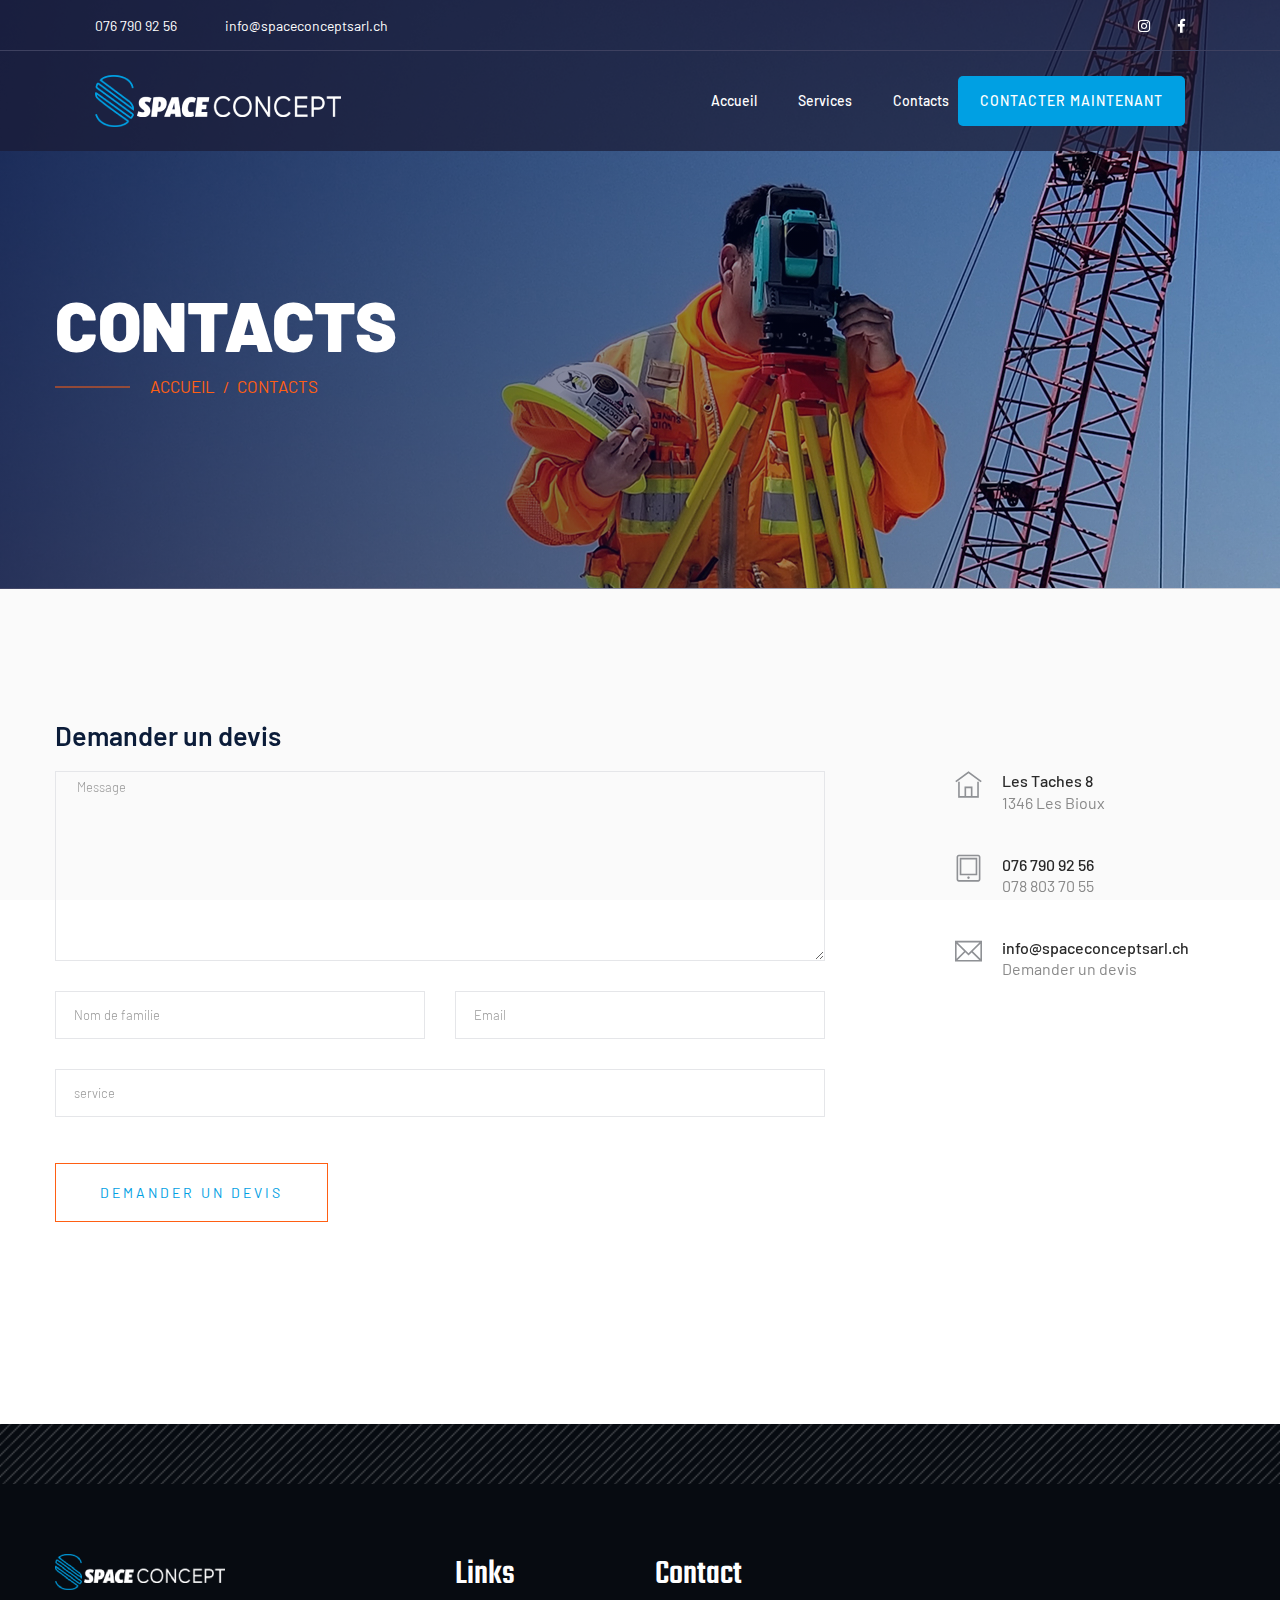
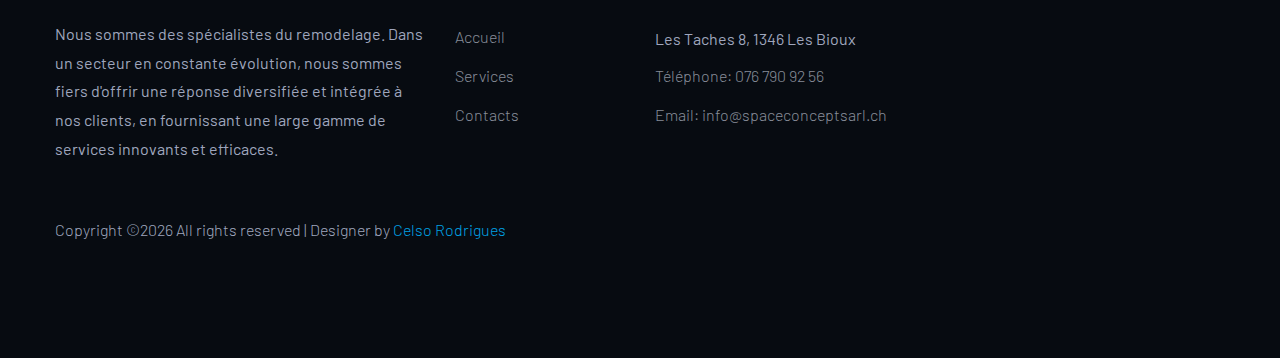
<file: contact.html>
<!doctype html>
<html class="no-js" lang="zxx">

<head>
    <meta charset="utf-8">
    <meta http-equiv="x-ua-compatible" content="ie=edge">
    <title>Construction HTML-5 Template</title>
    <meta name="description" content="">
    <meta name="viewport" content="width=device-width, initial-scale=1">
    <link rel="shortcut icon" type="image/x-icon" href="img/favicon.png">

   <!-- CSS here -->
        <link rel="stylesheet" href="assets/css/bootstrap.min.css">
        <link rel="stylesheet" href="assets/css/owl.carousel.min.css">
        <link rel="stylesheet" href="assets/css/gijgo.css">
        <link rel="stylesheet" href="assets/css/slicknav.css">
        <link rel="stylesheet" href="assets/css/animate.min.css">
        <link rel="stylesheet" href="assets/css/magnific-popup.css">
        <link rel="stylesheet" href="assets/css/fontawesome-all.min.css">
        <link rel="stylesheet" href="assets/css/themify-icons.css">
        <link rel="stylesheet" href="assets/css/themify-icons.css">
        <link rel="stylesheet" href="assets/css/slick.css">
        <link rel="stylesheet" href="assets/css/nice-select.css">
        <link rel="stylesheet" href="assets/css/style.css">
        <link rel="stylesheet" href="assets/css/responsive.css">
</head>

<body>
    <!-- Preloader Start -->
    <div id="preloader-active">
        <div class="preloader d-flex align-items-center justify-content-center">
            <div class="preloader-inner position-relative">
                <div class="preloader-circle"></div>
                <div class="preloader-img pere-text">
                    <img src="assets/img/logo/loder-logo.png" alt="">
                </div>
            </div>
        </div>
    </div>
    <!-- Preloader Start -->
    <header>
        <!-- Header Start -->
       <div class="header-area header-transparent">
            <div class="main-header ">
                <div class="header-top d-none d-lg-block">
                   <div class="container-fluid">
                       <div class="col-xl-12">
                            <div class="row d-flex justify-content-between align-items-center">
                                <div class="header-info-left">
                                    <ul>     
                                        <li>076 790 92 56</li>
                                        <li>info@spaceconceptsarl.ch</li>
                                    </ul>
                                </div>
                                <div class="header-info-right">
                                    <ul class="header-social">    
                                        <li><a href="https://www.instagram.com/spaceconcept.ch/"><i class="fab fa-instagram"></i></a></li>
                                        <li><a href="https://www.facebook.com/spaceconcept.ch/"><i class="fab fa-facebook-f"></i></a></li>
                                    </ul>
                                </div>
                            </div>
                       </div>
                   </div>
                </div>
               <div class="header-bottom  header-sticky">
                    <div class="container-fluid">
                        <div class="row align-items-center">
                            <!-- Logo -->
                            <div class="col-xl-2 col-lg-2 col-md-1">
                                <div class="logo">
                                    <!-- logo-1 -->
                                    <a href="index.html" class="big-logo"><img src="assets/img/logo/logo.png" alt=""></a>
                                    <!-- logo-2 -->
                                    <a href="index.html" class="small-logo"><img src="assets/img/logo/loder-logo.png" alt=""></a>
                                </div>
                            </div>
                            <div class="col-xl-8 col-lg-8 col-md-8">
                                <!-- Main-menu -->
                                <div class="main-menu f-right d-none d-lg-block">
                                    <nav> 
                                        <ul id="navigation">                                                                                                                   
                                            <li><a href="index.html">Accueil</a></li>
                                            <li><a href="#services">Services</a></li>
                                            <li><a href="contact.html">Contacts</a></li>
                                        </ul>
                                    </nav>
                                </div>
                            </div>             
                            <div class="col-xl-2 col-lg-2 col-md-3">
                                <div class="header-right-btn f-right d-none d-lg-block">
                                    <a href="https://wa.me/41788037055" class="btn">Contacter maintenant</a>
                                </div>
                            </div>
                            <!-- Mobile Menu -->
                            <div class="col-12">
                                <div class="mobile_menu d-block d-lg-none"></div>
                            </div>
                        </div>
                    </div>
               </div>
            </div>
       </div>
        <!-- Header End -->
    </header>
    <!-- slider Area Start-->
    <div class="slider-area ">
        <div class="single-slider hero-overly slider-height2 d-flex align-items-center" data-background="assets/img/hero/about.jpg">
            <div class="container">
                <div class="row">
                    <div class="col-xl-12">
                        <div class="hero-cap pt-100">
                            <h2>Contacts</h2>
                            <nav aria-label="breadcrumb ">
                                <ol class="breadcrumb">
                                <li class="breadcrumb-item"><a href="index.html">accueil</a></li>
                                <li class="breadcrumb-item"><a href="#">Contacts</a></li> 
                                </ol>
                            </nav>
                        </div>
                    </div>
                </div>
            </div>
        </div>
    </div>
    <!-- slider Area End-->
    <!-- ================ contact section start ================= -->
    <section class="contact-section">
            <div class="container">
                <div class="d-none d-sm-block mb-5 pb-4">
    
    
                <div class="row">
                    <div class="col-12">
                        <h2 class="contact-title">Demander un devis</h2>
                    </div>
                    <div class="col-lg-8">
                        <form class="form-contact contact_form" action="contact_process.php" method="post" id="contactForm" novalidate="novalidate">
                            <div class="row">
                                <div class="col-12">
                                    <div class="form-group">
                                        <textarea class="form-control w-100" name="message" id="message" cols="30" rows="9" onfocus="this.placeholder = ''" onblur="this.placeholder = 'Enter Message'" placeholder=" Message"></textarea>
                                    </div>
                                </div>
                                <div class="col-sm-6">
                                    <div class="form-group">
                                        <input class="form-control valid" name="name" id="name" type="text" onfocus="this.placeholder = ''" onblur="this.placeholder = 'Enter your name'" placeholder="Nom de familie">
                                    </div>
                                </div>
                                <div class="col-sm-6">
                                    <div class="form-group">
                                        <input class="form-control valid" name="email" id="email" type="email" onfocus="this.placeholder = ''" onblur="this.placeholder = 'Enter email address'" placeholder="Email">
                                    </div>
                                </div>
                                <div class="col-12">
                                    <div class="form-group">
                                        <input class="form-control" name="subject" id="subject" type="text" onfocus="this.placeholder = ''" onblur="this.placeholder = 'Enter Subject'" placeholder="service">
                                    </div>
                                </div>
                            </div>
                            <div class="form-group mt-3">
                                <button type="submit" class="button button-contactForm boxed-btn">Demander un devis</button>
                            </div>
                        </form>
                    </div>
                    <div class="col-lg-3 offset-lg-1">
                        <div class="media contact-info">
                            <span class="contact-info__icon"><i class="ti-home"></i></span>
                            <div class="media-body">
                                <h3>Les Taches 8</h3>
                                <p> 1346 Les Bioux</p>
                            </div>
                        </div>
                        <div class="media contact-info">
                            <span class="contact-info__icon"><i class="ti-tablet"></i></span>
                            <div class="media-body">
                                <h3>076 790 92 56</h3>
                                <p>078 803 70 55</p>
                            </div>
                        </div>
                        <div class="media contact-info">
                            <span class="contact-info__icon"><i class="ti-email"></i></span>
                            <div class="media-body">
                                <h3>info@spaceconceptsarl.ch</h3>
                                <p>Demander un devis</p>
                            </div>
                        </div>
                    </div>
                </div>
            </div>
        </section>
    <!-- ================ contact section end ================= -->
    <footer>
        <!-- Footer Start-->
        <div class="footer-main">
                <div class="footer-area footer-padding">
                    <div class="container">
                        <div class="row  justify-content-between">
                            <div class="col-lg-4 col-md-4 col-sm-8">
                                <div class="single-footer-caption mb-30">
                                    <!-- logo -->
                                    <div class="footer-logo">
                                        <a href="index.html"><img src="assets/img/logo/logo2_footer.png" alt=""></a>
                                    </div>
                                    <div class="footer-tittle">
                                        <div class="footer-pera">
                                            <p class="info1">Nous sommes des spécialistes du remodelage. Dans un secteur en constante évolution, nous sommes fiers d'offrir une réponse diversifiée et intégrée à nos clients, en fournissant une large gamme de services innovants et efficaces.</p>
                                        </div>
                                    </div>
                                </div>
                            </div>
                            <div class="col-lg-2 col-md-4 col-sm-5">
                                <div class="single-footer-caption mb-50">
                                    <div class="footer-tittle">
                                        <h4>Links</h4>
                                        <ul>
                                            <li><a href="index.html">Accueil</a></li>
                                            <li><a href="#services">Services</a></li>
                                            <li><a href="contact.html">Contacts</a></li>
                                        </ul>
                                    </div>
                                </div>
                            </div>
                            <div class="col-lg-3 col-md-4 col-sm-7">
                                <div class="single-footer-caption mb-50">
                                    <div class="footer-tittle">
                                        <h4>Contact</h4>
                                        <div class="footer-pera">
                                            <p class="info1">Les Taches 8, 1346 Les Bioux</p>
                                        </div>
                                        <ul>
                                            <li><a href="https://wa.me/41788037055">Téléphone: 076 790 92 56</a></li>
                                            <li><a href="mailto:info@spaceconceptsarl.ch">Email: info@spaceconceptsarl.ch</a></li>
                                        </ul>
                                    </div>
                                </div>
                            </div>
                            <div class="col-lg-3 col-md-6 col-sm-8">
                                <div class="single-footer-caption mb-50">
                                </div>
                            </div>
                        </div>
                        <!-- Copy-Right -->
                        <div class="row align-items-center">
                            <div class="col-xl-12 ">
                                <div class="footer-copy-right">
                                    <p><!-- Link back to Colorlib can't be removed. Template is licensed under CC BY 3.0. -->
  Copyright &copy;<script>document.write(new Date().getFullYear());</script> All rights reserved | Designer by <a href="https://www.facebook.com/crlr94" target="_blank">Celso Rodrigues</a>
  <!-- Link back to Colorlib can't be removed. Template is licensed under CC BY 3.0. --></p>
                                </div>
                            </div>
                        </div>
                    </div>
                </div>
        </div>
        <!-- Footer End-->
    </footer>
    <!-- JS here -->
	
		<!-- All JS Custom Plugins Link Here here -->
        <script src="./assets/js/vendor/modernizr-3.5.0.min.js"></script>
		<!-- Jquery, Popper, Bootstrap -->
		<script src="./assets/js/vendor/jquery-1.12.4.min.js"></script>
        <script src="./assets/js/popper.min.js"></script>
        <script src="./assets/js/bootstrap.min.js"></script>
	    <!-- Jquery Mobile Menu -->
        <script src="./assets/js/jquery.slicknav.min.js"></script>

		<!-- Jquery Slick , Owl-Carousel Plugins -->
        <script src="./assets/js/owl.carousel.min.js"></script>
        <script src="./assets/js/slick.min.js"></script>
        <!-- Date Picker -->
        <script src="./assets/js/gijgo.min.js"></script>
		<!-- One Page, Animated-HeadLin -->
        <script src="./assets/js/wow.min.js"></script>
		<script src="./assets/js/animated.headline.js"></script>
		
		<!-- Scrollup, nice-select, sticky -->
        <script src="./assets/js/jquery.scrollUp.min.js"></script>
        <script src="./assets/js/jquery.nice-select.min.js"></script>
		<script src="./assets/js/jquery.sticky.js"></script>
        <script src="./assets/js/jquery.magnific-popup.js"></script>

        <!-- contact js -->
        <script src="./assets/js/contact.js"></script>
        <script src="./assets/js/jquery.form.js"></script>
        <script src="./assets/js/jquery.validate.min.js"></script>
        <script src="./assets/js/mail-script.js"></script>
        <script src="./assets/js/jquery.ajaxchimp.min.js"></script>
        
		<!-- Jquery Plugins, main Jquery -->	
        <script src="./assets/js/plugins.js"></script>
        <script src="./assets/js/main.js"></script>
        
    </body>
    
    </html>
</file>
<file: assets/css/gijgo.css>
.gj-button {
    background-color: #f5f5f5;
    border: 1px solid #ddd;
    color: #000;
    border-radius: 3px;
    padding: 6px 10px;
    cursor: pointer;
}

.gj-unselectable {
    -webkit-touch-callout: none;
    -webkit-user-select: none;
    -khtml-user-select: none;
    -moz-user-select: none;
    -ms-user-select: none;
    user-select: none;
}

.gj-row {
    display: -webkit-box;
    display: -ms-flexbox;
    display: flex;
    -ms-flex-wrap: wrap;
    flex-wrap: wrap;
}

.gj-margin-left-5 {
    margin-left: 5px;
}

.gj-margin-left-10 {
    margin-left: 10px;
}

.gj-width-full {
    width: 100%;
}

.gj-cursor-pointer {
    cursor: pointer;
}

.gj-text-align-center {
    text-align: center;
}

.gj-font-size-16 {
    font-size: 16px;
}

.gj-hidden {
    display: none;
}

/** Material Design */
.gj-button-md {
    background: 0 0;
    border: none;
    border-radius: 2px;
    color: rgba(0, 0, 0, 0.87);
    position: relative;
    height: 36px;
    margin: 0;
    min-width: 64px;
    padding: 0 16px;
    display: inline-block;
    font-family: "Roboto","Helvetica","Arial",sans-serif;
    font-size: 1rem;
    font-weight: 500;
    text-transform: uppercase;
    letter-spacing: 0;
    overflow: hidden;
    will-change: box-shadow;
    transition: box-shadow .2s cubic-bezier(.4,0,1,1),background-color .2s cubic-bezier(.4,0,.2,1),color .2s cubic-bezier(.4,0,.2,1);
    outline: none;
    cursor: pointer;
    text-decoration: none;
    text-align: center;
    line-height: 36px;
    vertical-align: middle;
    overflow: hidden;
    -webkit-user-select: none;
    -moz-user-select: none;
    -ms-user-select: none;
    user-select: none;
}

.gj-button-md:hover {
    background-color: rgba(158,158,158,.2);
}

.gj-button-md:disabled {
    color: rgba(0,0,0,.26);
    background: 0 0;
}

.gj-button-md .material-icons,
.gj-button-md .gj-icon {
    vertical-align: middle;
    /*font-size: 1.3rem;
    margin-right: 4px;*/
}

.gj-button-md.gj-button-md-icon {
    width: 24px;
    height: 31px;
    min-width: 24px;
    padding: 0px;
    display: table;
}

.gj-button-md.gj-button-md-icon .material-icons,
.gj-button-md.gj-button-md-icon .gj-icon {
    display: table-cell;
    margin-right: 0px;
    width: 24px;
    height: 24px;
}

.gj-button-md.active {
    background-color: rgba(158,158,158,.4);
}

.gj-button-md-group {
    position: relative;
    display: inline-block;
    vertical-align: middle;
}
.gj-textbox-md {
	/* border: none; */
	/* border-bottom: 1px solid rgba(0,0,0,.42); */
	display: block;
	font-family: "Helvetica","Arial",sans-serif;
	font-size: 16px;
	line-height: 16px;
	/* padding: 4px 0px; */
	margin: 0;
	/* width: 100%; */
	background: 0 0;
	/* text-align: ; */
	color: rgba(0,0,0,.87);
	padding-left: 44px;
	border: 1px solid #dca73a;
	/* padding: 15px 15px; */
	/* text-align: center; */
	width: 177px;
	height: 55px;
	border-radius: 5px;
}
.gj-textbox-md:focus,
.gj-textbox-md:active {
    /* border-bottom: 2px solid rgba(0,0,0,.42); */
    outline: none;
}

.gj-textbox-md::placeholder {
    color: #8e8e8e;
}

.gj-textbox-md:-ms-input-placeholder {
    color: #8e8e8e;
}

.gj-textbox-md::-ms-input-placeholder {
    color: #8e8e8e;
}

.gj-md-spacer-24 {
    min-width: 24px;
    width: 24px;
    display: inline-block;
}

.gj-md-spacer-32 {
    min-width: 32px;
    width: 32px;
    display: inline-block;
}

.gj-modal {
    position: fixed;
    top: 0;
    right: 0;
    bottom: 0;
    left: 0;
    z-index: 1203;
    display: none;
    overflow: hidden;
    -webkit-overflow-scrolling: touch;
    outline: 0;
    background-color: rgba(0, 0, 0, 0.54118);
    transition: 200ms ease opacity;
    will-change: opacity;
}

/* List */
ul.gj-list li [data-role="wrapper"] {
    display: table;
    width: 100%;
}

ul.gj-list li [data-role="checkbox"] {
    display: table-cell;
    vertical-align:middle;
    text-align:center;
}

ul.gj-list li [data-role="image"] {
    display: table-cell;
    vertical-align:middle;
    text-align:center;
}

ul.gj-list li [data-role="display"] {
    display: table-cell;
    vertical-align:middle;
    cursor: pointer;
}

ul.gj-list li [data-role="display"]:empty:before {
  content: "\200b"; /* unicode zero width space character */
}

/* List - Bootstrap */
ul.gj-list-bootstrap {
    padding-left: 0px;
    margin-bottom: 0px;
}

ul.gj-list-bootstrap li {
    padding: 0px;
}

ul.gj-list-bootstrap li [data-role="wrapper"] {
    padding: 0px 10px;
}

ul.gj-list-bootstrap li [data-role="checkbox"] {
    width: 24px;
    padding: 3px;
}

ul.gj-list-bootstrap li [data-role="image"] {
    width: 24px;
    height: 24px;
}

ul.gj-list-bootstrap li [data-role="display"] {
    padding: 8px 0px 8px 4px;
}

.list-group-item.active ul li, .list-group-item.active:focus ul li, .list-group-item.active:hover ul li {
    text-shadow: none;
    color:initial;
}

/* List - Material Design */
ul.gj-list-md {
    padding: 0px;
    list-style: none;
    list-style-type: none;
    line-height: 24px;
    letter-spacing: 0;
    color: #616161; /* Gray 700 */
}

ul.gj-list-md li {
    display: list-item;
    list-style-type: none;
    padding: 0px;
    min-height: unset;
    box-sizing: border-box;
    align-items: center;
    cursor: default;
    overflow: hidden;

    font-family: "Roboto","Helvetica","Arial",sans-serif;
    font-size: 16px;
    font-weight: 400;
    letter-spacing: .04em;
    line-height: 1;
    
    -webkit-flex-direction: row;
    -ms-flex-direction: row;
    flex-direction: row;
    -webkit-flex-wrap: nowrap;
    -ms-flex-wrap: nowrap;
    flex-wrap: nowrap;
}

ul.gj-list-md li [data-role="checkbox"] {
    height: 24px;
    width: 24px;
}

ul.gj-list-md li [data-role="image"] {
    height: 24px;
    width: 24px;
}

ul.gj-list-md li [data-role="display"] {
    padding: 8px 0px 8px 5px;
    order: 0;
    flex-grow: 2;
    text-decoration: none;
    box-sizing: border-box;
    align-items: center;
    text-align: left;
    color: rgba(0,0,0,.87);
}

ul.gj-list-md li.disabled>[data-role="wrapper"]>[data-role="display"] {
    color: #9E9E9E; /* Gray 500 */
}

.gj-list-md-active {
    background: #e0e0e0;
    color: #3f51b5;
}


/* Picker */
.gj-picker {
    position: absolute;
    z-index: 1203;
    background-color: #fff;
}

.gj-picker .selected {
    color: #fff;
}

/* Material Design */
.gj-picker-md {
    font-family: "Roboto","Helvetica","Arial",sans-serif;
    font-size: 16px;
    font-weight: 400;
    letter-spacing: .04em;
    line-height: 1;
    color: rgba(0,0,0,.87);
    border: 1px solid #E0E0E0;
}

.gj-modal .gj-picker-md {
    border: 0px;
}

.gj-picker-md [role="header"] {
    color: rgba(255, 255, 255, 0.54);
    display: flex;
    background: #2196f3;
    align-items: baseline;
    user-select: none;
    justify-content: center;
}

.gj-picker-md [role="footer"] {
    float: right;
    padding: 10px;
}

.gj-picker-md [role="footer"] button.gj-button-md {
    color: #2196f3;
    font-weight: bold;
    font-size: 13px;
}

/* Bootstrap */
.gj-picker-bootstrap {
    border-radius: 4px;
    border: 1px solid #E0E0E0;
}

.gj-picker-bootstrap .selected {
    color: #888;
}

.gj-picker-bootstrap [role="header"] {
    background: #eee;
    color: #AAA;
}
@font-face {
    font-family: 'gijgo-material';
    src: url('../fonts/gijgo-material.eot?235541');
    src: url('../fonts/gijgo-material.eot?235541#iefix') format('embedded-opentype'), url('../fonts/gijgo-material.ttf?235541') format('truetype'), url('../fonts/gijgo-material.woff?235541') format('woff'), url('../fonts/gijgo-material.svg?235541#gijgo-material') format('svg');
    font-weight: normal;
    font-style: normal;
}

.gj-icon {
    /* use !important to prevent issues with browser extensions that change fonts */
    font-family: 'gijgo-material' !important;
    font-size: 24px;
    speak: none;
    font-style: normal;
    font-weight: normal;
    font-variant: normal;
    text-transform: none;
    line-height: 1;
    /* Enable Ligatures ================ */
    letter-spacing: 0;
    -webkit-font-feature-settings: "liga";
    -moz-font-feature-settings: "liga=1";
    -moz-font-feature-settings: "liga";
    -ms-font-feature-settings: "liga" 1;
    font-feature-settings: "liga";
    -webkit-font-variant-ligatures: discretionary-ligatures;
    font-variant-ligatures: discretionary-ligatures;
    /* Better Font Rendering =========== */
    -webkit-font-smoothing: antialiased;
    -moz-osx-font-smoothing: grayscale;
}

.gj-icon.undo:before {
    content: "\e900";
}

.gj-icon.vertical-align-top:before {
    content: "\e901";
}

.gj-icon.vertical-align-center:before {
    content: "\e902";
}

.gj-icon.vertical-align-bottom:before {
    content: "\e903";
}

.gj-icon.arrow-dropup:before {
    content: "\e904";
}

.gj-icon.clock:before {
    content: "\e905";
}

.gj-icon.refresh:before {
    content: "\e906";
}

.gj-icon.last-page:before {
    content: "\e907";
}

.gj-icon.first-page:before {
    content: "\e908";
}

.gj-icon.cancel:before {
    content: "\e909";
}

.gj-icon.clear:before {
    content: "\e90a";
}

.gj-icon.check-circle:before {
    content: "\e90b";
}

.gj-icon.delete:before {
    content: "\e90c";
}

.gj-icon.arrow-upward:before {
    content: "\e90d";
}

.gj-icon.arrow-forward:before {
    content: "\e90e";
}

.gj-icon.arrow-downward:before {
    content: "\e90f";
}

.gj-icon.arrow-back:before {
    content: "\e910";
}

.gj-icon.list-numbered:before {
    content: "\e911";
}

.gj-icon.list-bulleted:before {
    content: "\e912";
}

.gj-icon.indent-increase:before {
    content: "\e913";
}

.gj-icon.indent-decrease:before {
    content: "\e914";
}

.gj-icon.redo:before {
    content: "\e915";
}

.gj-icon.align-right:before {
    content: "\e916";
}

.gj-icon.align-left:before {
    content: "\e917";
}

.gj-icon.align-justify:before {
    content: "\e918";
}

.gj-icon.align-center:before {
    content: "\e919";
}

.gj-icon.strikethrough:before {
    content: "\e91a";
}

.gj-icon.italic:before {
    content: "\e91b";
}

.gj-icon.underlined:before {
    content: "\e91c";
}

.gj-icon.bold:before {
    content: "\e91d";
}

.gj-icon.arrow-dropdown:before {
    content: "\e91e";
}

.gj-icon.done:before {
    content: "\e91f";
}

.gj-icon.pencil:before {
    content: "\e920";
}

.gj-icon.minus:before {
    content: "\e921";
}

.gj-icon.plus:before {
    content: "\e922";
}

.gj-icon.chevron-up:before {
    content: "\e923";
}

.gj-icon.chevron-right:before {
    content: "\e924";
}

.gj-icon.chevron-down:before {
    content: "\e925";
}

.gj-icon.chevron-left:before {
    content: "\e926";
}

.gj-icon.event:before {
    content: "\e927";
}
.gj-draggable {
    cursor: move;
}
.gj-resizable-handle {
    position: absolute;
    font-size: 0.1px;
    display: block;
    -ms-touch-action: none;
    touch-action: none;
    z-index: 1203;
}

.gj-resizable-n {
    cursor: n-resize;
    height: 7px;
    width: 100%;
    top: -5px;
    left: 0;
}
.gj-resizable-e {
    cursor: e-resize;
    width: 7px;
    right: -5px;
    top: 0;
    height: 100%;
}
.gj-resizable-s {
    cursor: s-resize;
    height: 7px;
    width: 100%;
    bottom: -5px;
    left: 0;
}
.gj-resizable-w {
	cursor: w-resize;
	width: 7px;
	left: -5px;
	top: 0;
	height: 100%;
}
.gj-resizable-se {
	cursor: se-resize;
	width: 12px;
	height: 12px;
	right: 1px;
	bottom: 1px;
}
.gj-resizable-sw {
	cursor: sw-resize;
	width: 9px;
	height: 9px;
	left: -5px;
	bottom: -5px;
}
.gj-resizable-nw {
	cursor: nw-resize;
	width: 9px;
	height: 9px;
	left: -5px;
	top: -5px;
}
.gj-resizable-ne {
	cursor: ne-resize;
	width: 9px;
	height: 9px;
	right: -5px;
	top: -5px;
}

.gj-dialog-footer {
    position: absolute;
    bottom: 0px;
    width: 100%;
    margin-top: 0px;
}

.gj-dialog-scrollable [data-role="body"] {
    overflow-x: hidden;
    overflow-y: scroll;
}

/** Bootstrap 3 **/
.gj-dialog-bootstrap {
    overflow: hidden;
    z-index: 1202;
}

.gj-dialog-bootstrap [data-role="title"] {
    display: inline;
}
.gj-dialog-bootstrap [data-role="close"] {
    line-height: 1.42857143;
}

/** Bootstrap 4 **/
.gj-dialog-bootstrap4 {
    overflow: hidden;
    z-index: 1202;
}

.gj-dialog-bootstrap4 [data-role="title"] {
    display: inline;
}
.gj-dialog-bootstrap4 [data-role="close"] {
    line-height: 1.5;
}

/** Material Design **/
.gj-dialog-md {
    background-color: #FFF;
    overflow: hidden;
    border: none;
    box-shadow: 0 11px 15px -7px rgba(0,0,0,.2), 0 24px 38px 3px rgba(0,0,0,.14), 0 9px 46px 8px rgba(0,0,0,.12);
    box-sizing: border-box;
    position: relative;
    display: -webkit-box;
    display: -webkit-flex;
    display: -ms-flexbox;
    display: flex;
    -webkit-box-orient: vertical;
    -webkit-box-direction: normal;
    -webkit-flex-direction: column;
    -ms-flex-direction: column;
    flex-direction: column;
    -webkit-background-clip: padding-box;
    background-clip: padding-box;
    outline: 0;
    z-index: 1202;
}

.gj-dialog-md-header {
    padding: 24px 24px 0px 24px;
    font-family: "Roboto","Helvetica","Arial",sans-serif;
}

.gj-dialog-md-title {
    margin: 0;
    font-weight: 400;
    display: inline;
    line-height: 28px;
    font-size: 20px;
}

.gj-dialog-md-close {
    -webkit-appearance: none;
    padding: 0;
    cursor: pointer;
    background: 0 0;
    border: 0;
    float: right;
    line-height: 28px;
    font-size: 28px;
}

.gj-dialog-md-body {
    padding: 20px 24px 24px 24px;
    color: rgba(0,0,0,.54);
    font-family: "Helvetica","Arial",sans-serif;
    font-size: 14px;
    font-weight: 400;
    line-height: 20px;
}

.gj-dialog-md-footer {
    padding: 8px 8px 8px 24px;
    display: -webkit-flex;
    display: -ms-flexbox;
    display: flex;
    -webkit-flex-direction: row-reverse;
    -ms-flex-direction: row-reverse;
    flex-direction: row-reverse;
    -webkit-flex-wrap: wrap;
    -ms-flex-wrap: wrap;
    flex-wrap: wrap;

    box-sizing: border-box;
}

.gj-dialog-md-footer>*:first-child {
    margin-right: 0;
}

.gj-dialog-md-footer>* {
    margin-right: 8px;
    height: 36px;
}
DIV.gj-grid-wrapper {
    margin: auto;
    position: relative;
    clear:both;
    z-index: 1;
}

TABLE.gj-grid {
    margin: auto;    
    border-collapse: collapse;
    width: 100%;
    table-layout: fixed;
}

TABLE.gj-grid THEAD TH [data-role="selectAll"] {
    margin: auto;
}

TABLE.gj-grid THEAD TH [data-role="title"] {
    display: inline-block;
}

TABLE.gj-grid THEAD TH [data-role="sorticon"] {
    display: inline-block;
}

TABLE.gj-grid THEAD TH {
    overflow: hidden;
    text-overflow: ellipsis;
}

TABLE.gj-grid.autogrow-header-row THEAD TH {
    overflow: auto;
    text-overflow: initial;
    white-space: pre-wrap;
    -ms-word-break: break-word;
    word-break: break-word;
}

TABLE.gj-grid > tbody > tr > td {
    overflow: hidden;
    position: relative;
}

table.gj-grid tbody div[data-role="display"] {
    vertical-align: middle;
    text-indent: 0;
    white-space: pre-wrap;
    -ms-word-break: break-word;
    word-break: break-word;
}

table.gj-grid.fixed-body-rows tbody div[data-role="display"] {
    overflow: hidden;
    text-overflow: ellipsis;
    white-space: nowrap;
    -ms-word-break: initial;
    word-break: initial;
}

table.gj-grid tfoot DIV[data-role="display"] {
    vertical-align: middle;
    text-indent: 0;
    display: flex;
}

TABLE.gj-grid .fa {
    padding: 2px;
}

TABLE.gj-grid > tbody > tr > td > div {
    padding: 2px;
    overflow: hidden;
}

DIV.gj-grid-wrapper DIV.gj-grid-loading-cover
{
    background: #BBBBBB;
    opacity: 0.5;
    position: absolute;
    vertical-align: middle;
}

DIV.gj-grid-wrapper DIV.gj-grid-loading-text
{
    position: absolute;
    font-weight: bold;
}

/* Bootstrap Theme */
table.gj-grid-bootstrap thead th {
    background-color: #f5f5f5;
    vertical-align:middle;
}

table.gj-grid-bootstrap thead th [data-role="sorticon"] {
    margin-left: 5px;
}

table.gj-grid-bootstrap thead th [data-role="sorticon"] i.gj-icon,
table.gj-grid-bootstrap thead th [data-role="sorticon"] i.material-icons {
    position: absolute;
    font-size: 20px;
    top: 15px;
}

table.gj-grid-bootstrap tbody tr td div[data-role="display"] {
    padding: 0px;
}

.gj-grid-bootstrap-4 .gj-checkbox-bootstrap {
    display: inline-block;
    padding-top: 2px;
}

.gj-grid-bootstrap-4 tbody tr.active {
    background-color: rgba(0,0,0,.075);
}

/* Material Design Theme */
.gj-grid-md {
    position: relative;
    border: 1px solid #e0e0e0;
    border-collapse: collapse;
    white-space: nowrap;
    font-size: 13px;
    font-family: "Roboto","Helvetica","Arial",sans-serif;
    background-color: #fff;
}

.gj-grid-md td:first-of-type, .gj-grid-md th:first-of-type {
    padding-left: 24px;
}

.gj-grid-md th {
    position: relative;
    vertical-align: bottom;
    font-weight: 700;
    line-height: 31px;
    letter-spacing: 0;
    height: 56px;
    font-size: 12px;
    color: rgba(0,0,0,.54);
    padding-bottom: 8px;
    box-sizing: border-box;
    padding: 12px 18px;
    text-align: right;
}

.gj-grid-md td {
    position: relative;
    height: 48px;
    border-top: 1px solid #e0e0e0;
    border-bottom: 1px solid #e0e0e0;
    padding: 12px 18px;
    box-sizing: border-box;
    text-align: left;
    color: rgba(0,0,0,.87);
}

.gj-grid-md tbody tr {
    position: relative;
    height: 48px;
    transition-duration: .28s;
    transition-timing-function: cubic-bezier(.4,0,.2,1);
    transition-property: background-color;
}

.gj-grid-md tbody tr:hover {
    background-color: #EEEEEE; /* Gray 200 */
}

.gj-grid-md tbody tr.gj-grid-md-select {
    background-color: #F5F5F5; /* Grey 100 */
}


table.gj-grid-md thead th [data-role="sorticon"] {
    margin-left: 5px;
}

table.gj-grid-md thead th [data-role="sorticon"] i.gj-icon,
table.gj-grid-md thead th [data-role="sorticon"] i.material-icons {
    position: absolute;
    font-size: 16px;
    top: 19px;
}

table.gj-grid-md thead th.gj-grid-select-all {
    padding-bottom: 3px;
}
/* Hide all prioritized columns by default */
@media only all {
	th.display-1120,
	td.display-1120,
	th.display-960,
	td.display-960,
	th.display-800,
	td.display-800,
	th.display-640,
	td.display-640,
	th.display-480,
	td.display-480,
	th.display-320,
	td.display-320 {
		display: none;
	}
}

/* Show at 320px (20em x 16px) */
@media screen and (min-width: 20em) {
	TABLE.gj-grid-bootstrap th.display-320,
	TABLE.gj-grid-bootstrap td.display-320 {
		display: table-cell;
	}
}
/* Show at 480px (30em x 16px) */
@media screen and (min-width: 30em) {
	TABLE.gj-grid-bootstrap th.display-480,
	TABLE.gj-grid-bootstrap td.display-480 {
		display: table-cell;
	}
}
/* Show at 640px (40em x 16px) */
@media screen and (min-width: 40em) {
	TABLE.gj-grid-bootstrap th.display-640,
	TABLE.gj-grid-bootstrap td.display-640 {
		display: table-cell;
	}
}
/* Show at 800px (50em x 16px) */
@media screen and (min-width: 50em) {
	TABLE.gj-grid-bootstrap th.display-800,
	TABLE.gj-grid-bootstrap td.display-800 {
		display: table-cell;
	}
}
/* Show at 960px (60em x 16px) */
@media screen and (min-width: 60em) {
	TABLE.gj-grid-bootstrap th.display-960,
	TABLE.gj-grid-bootstrap td.display-960 {
		display: table-cell;
	}
}
/* Show at 1,120px (70em x 16px) */
@media screen and (min-width: 70em) {
	TABLE.gj-grid-bootstrap th.display-1120,
	TABLE.gj-grid-bootstrap td.display-1120 {
		display: table-cell;
	}
}

/* Material Design Theme */
.gj-grid-md tfoot tr th {
    padding-right: 14px;
}

.gj-grid-md tfoot tr[data-role="pager"] .gj-grid-mdl-pager-label {
    padding-left: 5px;
    padding-right: 5px;
}

.gj-grid-md tfoot tr[data-role="pager"] .gj-dropdown-md {
    margin-left: 12px;
}

.gj-grid-md tfoot tr[data-role="pager"] .gj-dropdown-md [role="presenter"] {
    font-size: 12px;
    font-weight: bold;
    color: rgba(0,0,0,.54);
}

.gj-grid-md tfoot tr[data-role="pager"] .gj-dropdown-md [role="presenter"] [role="display"] {
    text-align: right;
}

.gj-grid-md tfoot tr[data-role="pager"] .gj-grid-md-limit-select {
    margin-left: 10px;
    font-size: 12px;
    font-weight: bold;
    color: rgba(0,0,0,.54);
}

/* Bootstrap */
.gj-grid-bootstrap tfoot tr[data-role="pager"] th {
    line-height: 30px;
    background-color: #f5f5f5;
}

.gj-grid-bootstrap tfoot tr[data-role="pager"] th > div > div {
    margin-right: 5px;
}

.gj-grid-bootstrap tfoot tr[data-role="pager"] th > div > button {
    margin-right: 5px;
}

.gj-grid-bootstrap-4 tfoot tr[data-role="pager"] th > div button {
    height: 34px;
}

.gj-grid-bootstrap-4 tfoot tr[data-role="pager"] th div .gj-dropdown-bootstrap-4 .gj-dropdown-expander-mi .gj-icon {
    top: 5px;
}

.gj-grid-bootstrap-3 tfoot tr[data-role="pager"] th > div > input {
    margin-right: 5px;
    width: 40px;
    text-align: right;
    display: inline-block;
    font-weight: bold;
}

.gj-grid-bootstrap-4 tfoot tr[data-role="pager"] th > div > div.input-group {
    width: 40px;
}

.gj-grid-bootstrap-4 tfoot tr[data-role="pager"] th > div > div.input-group input {
    text-align: right;
    font-weight: bold;
    height: 34px;
    padding-top: 2px;
    padding-bottom: 6px;
}

.gj-grid-bootstrap tfoot tr[data-role="pager"] th > div > select {
    display: inline-block;
    margin-right: 5px;
    width: 60px;
}

.gj-grid-bootstrap tfoot tr[data-role="pager"] th .gj-dropdown-bootstrap .gj-list-bootstrap [data-role="display"] {
    line-height: 14px;
}

.gj-grid-bootstrap tfoot tr[data-role="pager"] th .gj-dropdown-bootstrap [role="presenter"] [role="display"] {
    font-weight: bold;
}

.gj-grid-bootstrap tfoot tr[data-role="pager"] th .gj-dropdown-bootstrap-3 [role="presenter"] {
    padding: 2px 8px;
}

.gj-grid-bootstrap tfoot tr[data-role="pager"] th .gj-dropdown-bootstrap-4 [role="presenter"] {
    padding: 1px 8px;
}
.gj-grid thead tr th div.gj-grid-column-resizer-wrapper {
    position: relative;
    width: 100%;
    height: 0px; 
    top: 0px; 
    left: 0px; 
    padding: 0px;
}

span.gj-grid-column-resizer {
    position: absolute;
    right: 0px;
    width: 10px;
    top: -100px;
    height: 300px;
    z-index: 1203;
    cursor: e-resize;
}

.gj-grid-resize-cursor {
    cursor: e-resize;
}
.gj-grid-md tbody tr.gj-grid-top-border td {
  border-top: 2px solid #777;
}
.gj-grid-md tbody tr.gj-grid-bottom-border td {
  border-bottom: 2px solid #777;
}

.gj-grid-bootstrap tbody tr.gj-grid-top-border td {
  border-top: 2px solid #777;
}
.gj-grid-bootstrap tbody tr.gj-grid-bottom-border td {
  border-bottom: 2px solid #777;
}
.gj-grid-md thead tr th.gj-grid-left-border,
.gj-grid-md tbody tr td.gj-grid-left-border
{
    border-left: 3px solid #777;
}
.gj-grid-md thead tr th.gj-grid-right-border,
.gj-grid-md tbody tr td.gj-grid-right-border
{
    border-right: 3px solid #777;
}

.gj-grid-bootstrap thead tr th.gj-grid-left-border,
.gj-grid-bootstrap tbody tr td.gj-grid-left-border
{
    border-left: 5px solid #ddd;
}
.gj-grid-bootstrap thead tr th.gj-grid-right-border,
.gj-grid-bootstrap tbody tr td.gj-grid-right-border
{
    border-right: 5px solid #ddd;
}
.gj-dirty {
    position: absolute;
    top: 0px;
    left: 0px;
    border-style: solid;
    border-width: 3px;
    border-color: #f00 transparent transparent #f00;
    padding: 0;
    overflow: hidden;
    vertical-align: top;
}

/* Material Design */
.gj-grid-md tbody tr td.gj-grid-management-column {
    padding: 3px;
}

.gj-grid-md tbody tr td[data-mode="edit"] {
    padding: 0px 18px;
}

.gj-grid-md tbody .gj-dropdown-md [role="presenter"] [role="display"] {
    padding: 0px;
}

/* Bootstrap */
.gj-grid-bootstrap tbody tr td[data-mode="edit"] {
    padding: 0px;
}

.gj-grid-bootstrap tbody tr td[data-mode="edit"] [data-role="edit"] {
    padding: 0px;
}

/* Bootstrap 3 */
.gj-grid-bootstrap-3 tbody tr td.gj-grid-management-column {
    padding: 3px;
}

.gj-grid-bootstrap-3 tbody tr td[data-mode="edit"] {
    height: 38px;
}

.gj-grid-bootstrap-3 tbody tr td[data-mode="edit"] [data-role="edit"] input[type="text"] {
    height: 37px;
    padding: 8px;
}

.gj-grid-bootstrap-3 tbody tr td[data-mode="edit"] .gj-dropdown-bootstrap [role="presenter"] {
    border: 0px;
    border-radius: 0px;
    height: 37px;
    padding-left: 8px;
}

.gj-grid-bootstrap-3 tbody tr td[data-mode="edit"] .gj-datepicker-bootstrap {
    height: 37px;
}

.gj-grid-bootstrap-3 tbody tr td[data-mode="edit"] .gj-datepicker-bootstrap [role="input"] {
    height: 37px;
    border:0px;
    border-radius: 0px;
}

.gj-grid-bootstrap-3 tbody tr td[data-mode="edit"] .gj-datepicker-bootstrap [role="right-icon"] {
    border:0px;
    border-radius: 0px;
}

.gj-grid-bootstrap-3 tbody tr td[data-mode="edit"] .gj-checkbox-bootstrap {
    display: inline-block;
    padding-top: 10px;
    height: 32px;
}

/* Bootstrap 4 */
.gj-grid-bootstrap-4 tbody tr td.gj-grid-management-column {
    padding: 6px;
}

.gj-grid-bootstrap-4 tbody tr td[data-mode="edit"] [data-role="edit"] input[type="text"] {
    height: 48px;
    padding-left: 12px;
}

.gj-grid-bootstrap-4 tbody tr td[data-mode="edit"] .gj-dropdown-bootstrap [role="presenter"] {
    border: 0px;
    border-radius: 0px;
    height: 48px;
    padding-left: 12px;
    font-family: -apple-system,system-ui,BlinkMacSystemFont,"Segoe UI",Roboto,"Helvetica Neue",Arial,sans-serif;
}

.gj-grid-bootstrap-4 tbody tr td[data-mode="edit"] .gj-dropdown-bootstrap-4 [role="expander"].gj-dropdown-expander-mi .gj-icon,
.gj-grid-bootstrap-4 tbody tr td[data-mode="edit"] .gj-dropdown-bootstrap-4 [role="expander"].gj-dropdown-expander-mi .material-icons {
    top: 13px;
}

.gj-grid-bootstrap-4 tbody tr td[data-mode="edit"] .gj-datepicker-bootstrap {
    height: 48px;
}

.gj-grid-bootstrap-4 tbody tr td[data-mode="edit"] .gj-datepicker-bootstrap [role="input"] {
    height: 48px;
    border:0px;
    border-radius: 0px;
}

.gj-grid-bootstrap-4 tbody tr td[data-mode="edit"] .gj-datepicker-bootstrap [role="right-icon"] {
    background-color: #fff;
}

.gj-grid-bootstrap-4 tbody tr td[data-mode="edit"] .gj-datepicker-bootstrap [role="right-icon"] button {
    border: 0px;
    border-radius: 0px;
    width: 43px;
    position: relative;
}

.gj-grid-bootstrap-4 tbody tr td[data-mode="edit"] .gj-datepicker-bootstrap [role="right-icon"] .gj-icon,
.gj-grid-bootstrap-4 tbody tr td[data-mode="edit"] .gj-datepicker-bootstrap [role="right-icon"] .material-icons {
    top: 13px;
    left: 10px;
    font-size: 24px;
}

.gj-grid-bootstrap-4 tbody tr td[data-mode="edit"] .gj-checkbox-bootstrap {
    display: inline-block;
    padding-top: 15px;
    height: 42px;
}
.gj-grid-md thead tr[data-role="filter"] th {
    border-top: 1px solid #e0e0e0;
}

div.gj-grid-wrapper div.gj-grid-bootstrap-toolbar {
    background-color: #f5f5f5;
    padding: 8px;
    font-weight: bold;
    border: 1px solid #ddd;
}

div.gj-grid-wrapper div.gj-grid-bootstrap-4-toolbar {
    background-color: #f5f5f5;
    padding: 12px;
    font-weight: bold;
    border: 1px solid #ddd;
}

div.gj-grid-wrapper div.gj-grid-md-toolbar {
    font-weight: bold;
    font-size: 24px;
    font-family: "Helvetica","Arial",sans-serif;
    background-color: rgb(255, 255, 255);
    
    border-top: 1px solid #e0e0e0;
    border-left: 1px solid #e0e0e0;
    border-right: 1px solid #e0e0e0;
    border-bottom: 0px;
    border-collapse: collapse;

    padding: 0 18px 0px 18px;
    line-height: 56px;
}
table.gj-grid-scrollable tbody {
    overflow-y: auto;
    overflow-x: hidden;
    display: block;
}

/* Material Design */
table.gj-grid-md.gj-grid-scrollable {
    border-bottom: 0px;
}

table.gj-grid-md.gj-grid-scrollable tbody {
    border-right: 1px solid #e0e0e0;
    border-bottom: 1px solid #e0e0e0;
}

table.gj-grid-md.gj-grid-scrollable tfoot {
    border-bottom: 1px solid #e0e0e0;
}

/* Bootstrap 3 */
table.gj-grid-bootstrap.gj-grid-scrollable {
    border-bottom: 0px;
}

table.gj-grid-bootstrap.gj-grid-scrollable tbody {
    border-right: 1px solid #ddd;
    border-bottom: 1px solid #ddd;
}

table.gj-grid-bootstrap.gj-grid-scrollable tbody tr[data-role="row"]:first-child td {
    border-top: 0px;
}

table.gj-grid-bootstrap.gj-grid-scrollable tbody tr[data-role="row"] td:first-child {
    border-left: 0px;
}

table.gj-grid-bootstrap.gj-grid-scrollable tbody tr[data-role="row"] td:last-child {
    border-right: 0px;
}

table.gj-grid-bootstrap.gj-grid-scrollable tfoot {
    border-bottom: 1px solid #ddd;
}

ul.gj-list li [data-role="spacer"] {
    display: table-cell;
}

ul.gj-list li [data-role="expander"] {
    display: table-cell;
    vertical-align:middle;
    text-align:center;
    cursor: pointer;
}

[data-type="tree"] ul li [data-role="expander"].gj-tree-material-icons-expander {
    width: 24px;
}

[data-type="tree"] ul li [data-role="expander"].gj-tree-font-awesome-expander {
    width: 24px;
}

[data-type="tree"] ul li [data-role="expander"].gj-tree-glyphicons-expander {
    width: 24px;
}

[data-type="tree"] ul li [data-role="expander"].gj-tree-glyphicons-expander .glyphicon {
    top: 4px;
    height: 24px;
}

/* Bootstrap Theme */
.gj-tree-bootstrap-3 ul.gj-list-bootstrap li {
    border: 0px;
    border-radius: 0px;
    color: #333;
}

.gj-tree-bootstrap-3 ul.gj-list-bootstrap li.active {
    color: #fff;
}

.gj-tree-bootstrap-3 ul.gj-list-bootstrap li.disabled {
    color: #777;
    background-color: #eee;
}

.gj-tree-bootstrap-4 ul.gj-list-bootstrap li {
    border: 0px;
    border-radius: 0px;
    color: #212529;
}

.gj-tree-bootstrap-4 ul.gj-list-bootstrap li.active {
    color: #fff;
}

.gj-tree-bootstrap-4 ul.gj-list-bootstrap li.disabled {
    color: #868e96;
}

.gj-tree-bootstrap-4 ul.gj-list-bootstrap li ul.gj-list-bootstrap {
    width: 100%;
}

.gj-tree-bootstrap-border ul.gj-list-bootstrap li {
    border: 1px solid #ddd;
}

.gj-tree-bootstrap-border ul.gj-list-bootstrap li ul.gj-list-bootstrap li {
    border-left: 0px;
    border-right: 0px;
}

.gj-tree-bootstrap-border ul.gj-list-bootstrap li:first-child {
    border-top-left-radius: 4px;
    border-top-right-radius: 4px;
}

.gj-tree-bootstrap-border ul.gj-list-bootstrap li:last-child {
    border-bottom-left-radius: 4px;
    border-bottom-right-radius: 4px;
}

.gj-tree-bootstrap-border ul.gj-list-bootstrap li ul.gj-list-bootstrap li:first-child {
    border-top-left-radius: 0px;
    border-top-right-radius: 0px;
}

.gj-tree-bootstrap-border ul.gj-list-bootstrap li ul.gj-list-bootstrap li:last-child {
    border-bottom: 0px;
    border-bottom-left-radius: 0px;
    border-bottom-right-radius: 0px;
}

ul.gj-list-bootstrap li [data-role="expander"].gj-tree-material-icons-expander {
    padding-top: 8px;
    padding-bottom: 4px;
}

ul.gj-list-bootstrap li [data-role="expander"].gj-tree-material-icons-expander .gj-icon {
    width: 24px;
    height: 24px;
}

/* Material Design Theme */
ul.gj-list-md li.disabled > [data-role="wrapper"] > [data-role="expander"] {
    color: #9E9E9E; /* Gray 500 */
}

.gj-tree-md-border ul.gj-list-md li {
    border: 1px solid #616161; /* Gray 700 */
    margin-bottom: -1px;
}

.gj-tree-md-border ul.gj-list-md li ul.gj-list-md li {
    border-left: 0px;
    border-right: 0px;
}

.gj-tree-md-border ul.gj-list-md li ul.gj-list-md li:last-child {
    border-bottom: 0px;
}
.gj-tree-drop-above {    
    border-top: 1px solid #000;
}

.gj-tree-drop-below {
    border-bottom: 1px solid #000;
}

.gj-tree-bootstrap-3 ul.gj-list-bootstrap li [data-role="wrapper"].drop-above {
    border-top: 2px solid #000;
}

.gj-tree-bootstrap-3 ul.gj-list-bootstrap li [data-role="wrapper"].drop-below {
    border-bottom: 2px solid #000;
}

.gj-tree-bootstrap-4 ul.gj-list-bootstrap li [data-role="wrapper"].drop-above {
    border-top: 2px solid #000;
}

.gj-tree-bootstrap-4 ul.gj-list-bootstrap li [data-role="wrapper"].drop-below {
    border-bottom: 2px solid #000;
}

.gj-tree-drag-el {
    padding: 0px;
    margin: 0px;
    z-index: 1203;
}

.gj-tree-drag-el li {
    padding: 0px;
    margin: 0px;
}

.gj-tree-drag-el [data-role="wrapper"] {
    cursor: move;
    display: table;
}

.gj-tree-drag-el [data-role="indicator"] {
    width: 14px;
    padding: 0px 3px;
    display: table-cell;
    vertical-align: middle;
    text-align: center;
}

.gj-tree-bootstrap-drag-el li.list-group-item {
    border: 0px;
    background: unset;
}

.gj-tree-bootstrap-drag-el [data-role="indicator"] {
    width: 24px;
    height: 24px;
    padding: 0px;
}

.gj-tree-md-drag-el [data-role="indicator"] {
    width: 24px;
    height: 24px;
    padding: 0px;
}
/* Bootstrap */
.gj-checkbox-bootstrap {
    min-width: 0;
    font-size: 0;
    font-weight: normal;
    margin: 0px;
    text-align: center;
    width: 18px;
    height: 18px;
    position: relative;
    display: inline;
}

.gj-checkbox-bootstrap input[type="checkbox"] {
    display: none;
    margin-bottom: -12px;
}

.gj-checkbox-bootstrap span {
    background: #fff;
    display: block;
    content: " ";
    width: 18px;
    height: 18px;
    line-height: 11px;
    font-size: 11px;
    padding: 2px;
    color: #555555;
    border: 1px solid #CCCCCC;
    border-radius: 3px;
    transition: box-shadow 0.2s linear, border-color 0.2s linear;
    cursor: pointer;
    margin: auto;
}

.gj-checkbox-bootstrap input[type="checkbox"]:focus + span:before {
    outline: 0;
    box-shadow: 0 0 0 0 #66afe9, 0 0 6px rgba(102, 175, 233, .6);
    border-color: #66afe9;
}

.gj-checkbox-bootstrap input[type="checkbox"][disabled] + span {
    opacity: 0.6;
    cursor: not-allowed;
}

/* Bootstrap 4 */
.gj-checkbox-bootstrap.gj-checkbox-bootstrap-4 span {
    line-height: 16px;
    padding: 0px;
}

.gj-checkbox-bootstrap-4.gj-checkbox-material-icons input[type="checkbox"]:checked + span:after {
    font-size: 16px;
}

.gj-checkbox-bootstrap-4.gj-checkbox-material-icons input[type="checkbox"]:indeterminate + span:after {
    font-size: 16px;
}

/* Material Design */
.gj-checkbox-md {
    min-width: 0;
    font-size: 0;
    font-weight: normal;
    margin: 0px;
    text-align: center;
    width: 16px;
    height: 16px;
    position: relative;
}

.gj-checkbox-md input[type="checkbox"] {
    display: none;
    margin-bottom: -12px;
}

.gj-checkbox-md span {
    display: inline-block;
    box-sizing: border-box;
    width: 16px;
    height: 16px;
    margin: 0;
    cursor: pointer;
    overflow: hidden;
    border: 2px solid #616161; /* Gray 700 */
    border-radius: 2px;
    z-index: 2;
}

.gj-checkbox-md input[type="checkbox"]:checked + span {
    border: 2px solid #536DFE; /* Indigo A200 */
}

.gj-checkbox-md input[type="checkbox"]:checked + span:after {
    color: #FFF;
    background-color: #536DFE; /* Indigo A200 */
    position: absolute;
    left: 1px;
    top: -15px;
}

.gj-checkbox-md input[type="checkbox"]:indeterminate + span {
    border: 2px solid #616161; /* Gray 700 */
}

.gj-checkbox-md input[type="checkbox"]:indeterminate + span:after {    
    color: #616161;/*color: rgba(0, 0, 0, 1);*/
    position: absolute;
    left: 1px;
    top: -15px;
}

.gj-checkbox-md input[type="checkbox"][disabled] + span {
    border: 2px solid #9E9E9E;
}

.gj-checkbox-md input[type="checkbox"][disabled] + span:after {
    background-color: #9E9E9E;
}

.gj-checkbox-md input[type="checkbox"][disabled]:indeterminate + span:after {
    color: #FFFFFF;
}

/* Material Icons */
.gj-checkbox-material-icons input[type="checkbox"]:checked + span:after {
    content: "\e91f";
    font-size: 14px;
    font-weight: bold;
    white-space: pre;
}

.gj-checkbox-material-icons input[type="checkbox"]:indeterminate + span:after {
    content: "\e921";
    font-size: 14px;
    font-weight: bold;
    white-space: pre;
}

/* Glyphicons */
.gj-checkbox-glyphicons input[type="checkbox"]:checked + span:after {
    display: inline-block;
    font-family: 'Glyphicons Halflings';
    content: "\e013 ";
}

.gj-checkbox-glyphicons input[type="checkbox"]:indeterminate + span:after {
    display: inline-block;
    font-family: 'Glyphicons Halflings';
    content: "\2212 ";
    padding-right: 1px;
}

/* fontawesome */
.gj-checkbox-fontawesome .fa {
    font-size: 14px;
}
.gj-checkbox-bootstrap.gj-checkbox-fontawesome .fa {
    line-height: 18px;
}

.gj-checkbox-fontawesome input[type="checkbox"]:checked + span:before {
    content: "\f00c ";
}

.gj-checkbox-fontawesome input[type="checkbox"]:indeterminate + span:before {
    content: "\f068 ";
}
.gj-editor [role="body"] {
    overflow: auto;
    outline: 0px solid transparent;
    box-sizing: border-box;
}

/* Material Design */
.gj-editor-md {
    padding: 7px;
    font-family: "Roboto","Helvetica","Arial",sans-serif;
    font-size: 14px;
    font-weight: 500;
    letter-spacing: 0;
    border: 1px solid rgba(158,158,158,.2);
}

.gj-editor-md [role="toolbar"] {
    margin-bottom: 7px;
}

.gj-editor-md [role="toolbar"] .gj-button-md {
    min-width: 54px;
    margin-right: 5px;
}

.gj-editor-md [role="toolbar"] .gj-button-md .gj-icon {
    width: 24px;
    height: 24px;
}

.gj-editor-md [role="body"] {
    border: 1px solid rgba(158,158,158,.2);
}

.gj-editor-md p {
    margin: 0;
    padding: 0;
}

.gj-editor-md blockquote {
    font-size: 14px;
}

/* Bootstrap */
.gj-editor-bootstrap {
    padding: 7px;
    border: 1px solid #eceeef;
}

.gj-editor-bootstrap [role="toolbar"] {
    margin-bottom: 7px;
}

.gj-editor-bootstrap [role="toolbar"] .btn-group {
    margin-right: 10px;
}

.gj-editor-bootstrap [role="toolbar"] button {
    height: 36px;
}

.gj-editor-bootstrap [role="body"] {
    border: 1px solid #eceeef;
}

.gj-editor-bootstrap p {
    margin: 0;
    padding: 0;
}

.gj-editor-bootstrap blockquote {
    font-size: 14px;
}
.gj-dropdown {
    position: relative;
    border-collapse: separate;
}

.gj-dropdown [role="presenter"] {
    display: table;
    cursor: pointer;
    outline: none;
    position: relative;
}

.gj-dropdown [role="presenter"] [role="display"] {
    display: table-cell;
    text-align: left;
    width: 100%;
}

.gj-dropdown [role="presenter"] [role="expander"] {
    display: table-cell;
    vertical-align:middle;
    text-align:center;
    width: 24px;
    height: 24px;
}

/* Material Design */
.gj-dropdown-md [role="presenter"] {
    font-family: "Roboto","Helvetica","Arial",sans-serif;
    font-size: 16px;
    font-weight: 400;
    letter-spacing: .04em;
    line-height: 1;
    color: rgba(0,0,0,.87);
    padding: 0px;
    border: 0px;
    border-bottom: 1px solid rgba(0,0,0,.42);
    background: transparent;
}

.gj-dropdown-md [role="presenter"]:focus,
.gj-dropdown-md [role="presenter"]:active {
    border-bottom: 2px solid rgba(0,0,0,.42);
}

.gj-dropdown-md [role="presenter"] [role="display"] {
    padding: 4px 0px;
    line-height: 18px;
}

.gj-dropdown-md [role="presenter"] [role="display"] .placeholder {
    color: #8e8e8e;
}

.gj-dropdown-list-md {
    position: absolute;
    top: 0px;
    left: 0px;
    background-color: #f5f5f5;
    color: #000;
    margin: 0px;
    z-index: 1203;
}

.gj-dropdown-list-md li:hover, .gj-dropdown-list-md li.active {
    background-color: #eee;
}

/* Bootstrap */
.gj-dropdown-bootstrap [role="presenter"] [role="display"] {
    padding-right: 5px;
}

.gj-dropdown-bootstrap [role="presenter"] [role="expander"] {
    padding-left: 5px;
}

.gj-dropdown-bootstrap [role="presenter"] [role="expander"].gj-dropdown-expander-mi {
    width: 24px;
}

.gj-dropdown-bootstrap-3 [role="presenter"] [role="display"] {
    line-height: 20px;
}

.gj-dropdown-bootstrap-3 [role="presenter"] [role="display"] .placeholder {
    color: #9999b3;
}

.gj-dropdown-bootstrap-3 [role="presenter"] [role="expander"] {
    width: 20px;
    height: 20px;
}

.gj-dropdown-bootstrap-3 [role="presenter"] [role="expander"].gj-dropdown-expander-mi .gj-icon,
.gj-dropdown-bootstrap-3 [role="presenter"] [role="expander"].gj-dropdown-expander-mi .material-icons {
    top: 5px;
    right: 10px;
    position: absolute;
}

.gj-dropdown-bootstrap-4 [role="presenter"] {
    border: 1px solid #ced4da;
}

.gj-dropdown-bootstrap-4 [role="presenter"] [role="display"] {
    line-height: 24px;
}

.gj-dropdown-bootstrap-4 [role="presenter"] [role="expander"].gj-dropdown-expander-mi .gj-icon,
.gj-dropdown-bootstrap-4 [role="presenter"] [role="expander"].gj-dropdown-expander-mi .material-icons {
    top: 7px;
    right: 10px;
    position: absolute;
}

.gj-dropdown-list-bootstrap {
    position: absolute;
    top: 32px;
    left: 0px;
    margin: 0px;
    z-index: 1203;
}
.gj-datepicker [role="input"]::-ms-clear {
    display: none;
}

.gj-datepicker [role="right-icon"] {
    cursor: pointer;
}

.gj-picker div[role="navigator"] {
    display: -webkit-box;
    display: -ms-flexbox;
    display: flex;
    -ms-flex-wrap: wrap;
    flex-wrap: wrap;
}

.gj-picker div[role="navigator"] div {
    cursor: pointer;
    position: relative;
    flex-basis: 0;
    -webkit-box-flex: 1;
    -ms-flex-positive: 1;
    flex-grow: 1;
    max-width: 100%;
}

.gj-picker div[role="navigator"] div[role="period"] {
    width: 100%;
    text-align: center;
}

/* Material Design */
.gj-datepicker-md {
	font-family: "Roboto","Helvetica","Arial",sans-serif;
	font-size: 16px;
	font-weight: 400;
	letter-spacing: .04em;
	line-height: 1;
	color: #9d9d9d;
    position: relative;
    /* background-image: url(../img/logo/date-picker-icon.png); */
}
.gj-datepicker-md [role="right-icon"] {
	position: absolute;
	left: 13px;
	top: 16px;
	font-size: 24px;
}

.gj-datepicker-md.small .gj-textbox-md {
    font-size: 14px;
}

.gj-datepicker-md.small .gj-icon {
    font-size: 22px;
}

.gj-datepicker-md.large .gj-textbox-md {
    font-size: 18px;
}

.gj-datepicker-md.large .gj-icon {
    font-size: 28px;
}

.gj-picker-md.datepicker [role="header"] {
    padding: 20px 20px;
    display: block;
}

.gj-picker-md.datepicker [role="header"] [role="year"] {
    font-size: 17px;
    padding-bottom: 5px;
    cursor: pointer;
}

.gj-picker-md.datepicker [role="header"] [role="date"] {
    font-size: 36px;
    cursor: pointer;
}

.gj-picker-md div[role="navigator"] {
    height: 42px;
    line-height: 42px;
}

.gj-picker div[role="navigator"] div[role="period"] {
    font-weight: bold;
    font-size: 15px;
}

.gj-picker-md div[role="navigator"] div:first-child {
    max-width: 42px;
}

.gj-picker-md div[role="navigator"] div:last-child {
    max-width: 42px;
}

.gj-picker-md div[role="navigator"] div i.gj-icon,
.gj-picker-md div[role="navigator"] div i.material-icons {
    position: absolute;
    top: 8px;
}

.gj-picker-md div[role="navigator"] div:first-child i.gj-icon,
.gj-picker-md div[role="navigator"] div:first-child i.material-icons {
    left: 10px;
}

.gj-picker-md div[role="navigator"] div:last-child i.gj-icon,
.gj-picker-md div[role="navigator"] div:last-child i.material-icons {
    right: 11px;
}

.gj-picker-md table thead {
    color: #9E9E9E; /* Gray 500 */
}

.gj-picker-md table tr th div,
.gj-picker-md table tr td div {
    display: block;
    width: 40px;
    height: 40px;
    line-height: 40px;
    font-size: 13px;
    text-align: center;
    vertical-align: middle;
}

[type="year"].gj-picker-md table tr td div,
[type="decade"].gj-picker-md table tr td div,
[type="century"].gj-picker-md table tr td div {
    width: 73px;
    height: 73px;
    line-height: 73px;
    cursor: pointer;
}

.gj-picker-md table tr td.gj-cursor-pointer div:hover {
    background: #EEEEEE;
    border-radius: 50%;
    color: rgba(0,0,0,.87);
}

.gj-picker-md table tr td.other-month div,
.gj-picker-md table tr td.disabled div {
    color: #BDBDBD; /* Gray 400 */
}

.gj-picker-md table tr td.focused div {
    background: #E0E0E0; /* Gray 300 */
    border-radius: 50%;
}

.gj-picker-md table tr td.today div {
    color: #1976D2;
}

.gj-picker-md table tr td.selected.gj-cursor-pointer div {
    color: #FFFFFF;
    background: #1976D2; /* Blue 700 */
    border-radius: 50%;
}

.gj-picker-md table tr td.calendar-week div {
    font-weight: bold;
}

/* Bootstrap */
.gj-datepicker-bootstrap :focus,
.gj-datepicker-bootstrap :active {
    box-shadow: none;
}

.gj-picker-bootstrap {
    border: 1px solid rgba(0,0,0,0.15);
    border-radius: 4px;
    padding: 4px;
}

.gj-modal .gj-picker-bootstrap {
    padding: 0px;
}

.gj-picker-bootstrap.datepicker [role="header"] {
    padding: 10px 20px;
    display: block;
}

.gj-picker-bootstrap.datepicker [role="header"] [role="year"] {
    font-size: 15px;
    cursor: pointer;
}

.gj-picker-bootstrap [role="header"] [role="date"] {
    font-size: 24px;
    cursor: pointer;
}

.gj-modal .gj-picker-bootstrap.datepicker [role="body"] {
    padding: 15px;
}

.gj-picker-bootstrap div[role="navigator"] {
    height: 30px;
    line-height: 30px;
    text-align: center;
}

.gj-picker-bootstrap div[role="navigator"] div:first-child {
    max-width: 30px;
}

.gj-picker-bootstrap div[role="navigator"] div:last-child {
    max-width: 30px;
}

.gj-picker-bootstrap table tr td div,
.gj-picker-bootstrap table tr th div {
    display: block;
    width: 30px;
    height: 30px;
    line-height: 30px;
    text-align: center;
    vertical-align: middle;
}

[type="year"].gj-picker-bootstrap table tr td div,
[type="decade"].gj-picker-bootstrap table tr td div,
[type="century"].gj-picker-bootstrap table tr td div {
    width: 53px;
    height: 53px;
    line-height: 53px;
    cursor: pointer;
}

.gj-picker-bootstrap table tr th div i,
.gj-picker-bootstrap table tr th div span {
    line-height: 30px;
}

.gj-picker-bootstrap div[role="navigator"] .gj-icon,
.gj-picker-bootstrap div[role="navigator"] .material-icons {
    margin: 3px;
}

.gj-picker-bootstrap table tr td.focused div,
.gj-picker-bootstrap table tr td.gj-cursor-pointer div:hover {
    background: #EEEEEE;
    border-radius: 4px;
    color: #212529;
}

.gj-picker-bootstrap table tr td.today div {
    color: #204d74;
    font-weight: bold;
}

.gj-picker-bootstrap table tr td.selected.gj-cursor-pointer div {
    color: #fff;
    background-color: #204d74;
    border-color: #122b40;
    border-radius: 4px;
}

.gj-picker-bootstrap table tr td.other-month div,
.gj-picker-bootstrap table tr td.disabled div {
    color: #777;
}

/* Bootstrap 3 */
.gj-datepicker-bootstrap span[role="right-icon"].input-group-addon {
    border-top-left-radius: 0px;
    border-bottom-left-radius: 0px;
    border-top-right-radius: 4px;
    border-bottom-right-radius: 4px;
    border-left: 0px;
    position: relative;
    /*width: 38px;*/
}

.gj-datepicker-bootstrap span[role="right-icon"].input-group-addon .gj-icon,
.gj-datepicker-bootstrap span[role="right-icon"].input-group-addon .material-icons {
    position: absolute;
    top: 7px;
    left: 7px;
}

/* Bootstrap 4 */
.gj-datepicker-bootstrap [role="right-icon"] button {
    width: 38px;
    position: relative;
    border: 1px solid #ced4da;
}

.gj-datepicker-bootstrap [role="right-icon"] button:hover {
    color: #6c757d;
    background-color: transparent;
}

.gj-datepicker-bootstrap.input-group-sm [role="right-icon"] button {
    width: 30px;
}

.gj-datepicker-bootstrap.input-group-lg [role="right-icon"] button {
    width: 48px;
}

.gj-datepicker-bootstrap [role="right-icon"] button .gj-icon,
.gj-datepicker-bootstrap [role="right-icon"] button .material-icons {
    position: absolute;
    font-size: 21px;
    top: 9px;
    left: 9px;
}

.gj-datepicker-bootstrap.input-group-sm [role="right-icon"] button .gj-icon,
.gj-datepicker-bootstrap.input-group-sm [role="right-icon"] button .material-icons {
    top: 6px;
    left: 6px;
    font-size: 19px;
}

.gj-datepicker-bootstrap.input-group-lg [role="right-icon"] button .gj-icon,
.gj-datepicker-bootstrap.input-group-lg [role="right-icon"] button .material-icons {
    font-size: 27px;
    top: 10px;
    left: 10px;
}
.gj-timepicker [role="input"]::-ms-clear {
    display: none;
}

.gj-timepicker [role="right-icon"] {
    cursor: pointer;
}

.gj-picker.timepicker [role="header"] {
    font-size: 58px;
    padding: 20px 0;
    line-height: 58px;

    display: flex;
    align-items: baseline;
    user-select: none;
    justify-content: center;
}

.gj-picker.timepicker [role="header"] div {
    cursor: pointer;
    width: 66px;
    text-align: right;
}

.gj-picker [role="header"] [role="mode"] {
    position: relative;
    width: 0px;
}

.gj-picker [role="header"] [role="mode"] span {
    position: absolute;
    left: 7px;
    line-height: 18px;
    font-size: 18px;
}

.gj-picker [role="header"] [role="mode"] span[role="am"] {
    top: 7px;
}

.gj-picker [role="header"] [role="mode"] span[role="pm"] {
    bottom: 7px;
}

.gj-picker [role="body"] [role="dial"] {
    width: 256px;
    color: rgba(0, 0, 0, 0.87);
    height: 256px;
    position: relative;
    background: #eeeeee;
    border-radius: 50%;
    margin: 10px;
}

.gj-picker [role="body"] [role="hour"] {
    top: calc(50% - 16px);
    left: calc(50% - 16px);
    width: 32px;
    height: 32px;
    cursor: pointer;
    position: absolute;
    font-size: 14px;
    text-align: center;
    line-height: 32px;
    user-select: none;
    pointer-events: none;
}

.gj-picker [role="body"] [role="hour"].selected {
    color: rgba(255, 255, 255, 1);
}

.gj-picker [role="body"] [role="arrow"] {
    top: calc(50% - 1px);
    left: 50%;
    width: calc(50% - 20px);
    height: 2px;
    position: absolute;
    pointer-events: none;
    transform-origin: left center;
    transition: all 250ms cubic-bezier(0.4, 0, 0.2, 1);
    width: calc(50% - 52px);
}

.gj-picker .arrow-begin {
    top: -3px;
    left: -4px;
    width: 8px;
    height: 8px;
    position: absolute;
    border-radius: 50%;
}

.gj-picker .arrow-end {
    top: -15px;
    right: -16px;
    width: 0;
    height: 0;
    position: absolute;
    box-sizing: content-box;
    border-width: 16px;
    border-radius: 50%;
}

/* Material Design */
.gj-timepicker-md {
    font-family: "Roboto","Helvetica","Arial",sans-serif;
    font-size: 16px;
    font-weight: 400;
    letter-spacing: .04em;
    line-height: 1;
    color: rgba(0,0,0,.87);
    position: relative;
}

.gj-timepicker-md.small .gj-textbox-md {
    font-size: 14px;
}

.gj-timepicker-md.small .gj-icon {
    font-size: 22px;
}

.gj-timepicker-md.large .gj-textbox-md {
    font-size: 18px;
}

.gj-timepicker-md.large .gj-icon {
    font-size: 28px;
}

.gj-timepicker-md [role="right-icon"] {
    cursor: pointer;
    position: absolute;
    right: 0px;
    top: 0px;
    font-size: 24px;
}

.gj-picker-md .arrow-begin {
    background-color: #2196f3;
}
.gj-picker-md .arrow-end {
    border: 16px solid #2196f3;
}

.gj-picker-md [role="body"] [role="arrow"] {
    background-color: #2196f3;
}

/* Bootstrap */
.gj-timepicker-bootstrap :focus,
.gj-timepicker-bootstrap :active {
    box-shadow: none;
}

.gj-picker-bootstrap [role="body"] [role="arrow"] {
    background-color: #888;
}

.gj-picker-bootstrap .arrow-begin {
    background-color: #888;
}

.gj-picker-bootstrap .arrow-end {
    border: 16px solid #888;
}

/* Bootstrap 3 */
.gj-timepicker-bootstrap .input-group-addon {
    border-top-left-radius: 0px;
    border-bottom-left-radius: 0px;
    border-top-right-radius: 4px;
    border-bottom-right-radius: 4px;
    border-left: 0px;
    position: relative;
    width: 38px;
}

.gj-timepicker-bootstrap.input-group-sm .input-group-addon {
    width: 30px;
}

.gj-timepicker-bootstrap.input-group-lg .input-group-addon {
    width: 46px;
}

.gj-timepicker-bootstrap .input-group-addon .gj-icon,
.gj-timepicker-bootstrap .input-group-addon .material-icons {
    position: absolute;
    font-size: 21px;
    top: 6px;
    left: 8px;
}

.gj-timepicker-bootstrap.input-group-sm .input-group-addon .gj-icon,
.gj-timepicker-bootstrap.input-group-sm .input-group-addon .material-icons {
    font-size: 19px;
    top: 5px;
    left: 5px;
}

.gj-timepicker-bootstrap.input-group-lg .input-group-addon .gj-icon,
.gj-timepicker-bootstrap.input-group-lg .input-group-addon .material-icons {
    font-size: 27px;
    top: 10px;
    left: 10px;
}

/* Bootstrap 4 */
.gj-timepicker-bootstrap [role="right-icon"] button {
    width: 38px;
    position: relative;
}

.gj-timepicker-bootstrap.input-group-sm [role="right-icon"] button {
    width: 30px;
}

.gj-timepicker-bootstrap.input-group-lg [role="right-icon"] button {
    width: 48px;
}

.gj-timepicker-bootstrap [role="right-icon"] button .gj-icon,
.gj-timepicker-bootstrap [role="right-icon"] button .material-icons {
    position: absolute;
    font-size: 21px;
    top: 7px;
    left: 9px;
}

.gj-timepicker-bootstrap.input-group-sm [role="right-icon"] button .gj-icon,
.gj-timepicker-bootstrap.input-group-sm [role="right-icon"] button .material-icons {
    top: 4px;
    left: 6px;
    font-size: 19px;
}

.gj-timepicker-bootstrap.input-group-lg [role="right-icon"] button .gj-icon,
.gj-timepicker-bootstrap.input-group-lg [role="right-icon"] button .material-icons {
    font-size: 27px;
    top: 8px;
    left: 10px;
}
.gj-picker.datetimepicker [role="header"] [role="date"] {
    padding-bottom: 5px;
    text-align: center;
    cursor: pointer;
}

.gj-picker [role="switch"] {
    align-items: baseline;
    user-select: none;
    position: relative;
}

.gj-picker [role="switch"] [role="calendarMode"] {
    cursor: pointer;
    position: absolute;
    bottom: 2px;
    left: 0px;
}

.gj-picker [role="switch"] [role="time"] {
    width: 100%;
    text-align: center;
}

.gj-picker [role="switch"] [role="time"] div {
    display: inline;
    cursor: pointer;
}

.gj-picker [role="switch"] [role="calendarMode"] {
    cursor: pointer;
}

.gj-picker [role="switch"] [role="clockMode"] {
    position: absolute;
    right: 0px;
    bottom: 3px;
    cursor: pointer;
}

/* Material Design */
.gj-picker-md.datetimepicker [role="header"] {
    font-size: 36px;
    padding: 10px 20px;
    display: block;
}

.gj-picker-md [role="switch"] {
    color: rgba(255, 255, 255, 0.54);
    background: #2196f3;
    font-size: 32px;
}

/* Bootstrap */
.gj-picker-bootstrap.datetimepicker [role="header"] {
    font-size: 36px;
    padding: 10px 20px;
    display: block;
}

.gj-picker-bootstrap.datetimepicker [role="header"] [role="time"] {
    font-size: 22px;
}

.gj-slider {
    position: relative;
    padding: 8px 6px;
}

.gj-slider [role="track"] {
    width: 100%;
}

.gj-slider [role="progress"] {
    position: absolute;
    z-index: 1203;
}

.gj-slider [role="handle"] {
    position: absolute;
}

.gj-slider-md [role="track"] {
    display: -webkit-box;
    display: -ms-flexbox;
    display: flex;
    -webkit-box-orient: vertical;
    -webkit-box-direction: normal;
    -ms-flex-direction: column;
    flex-direction: column;
    -webkit-box-pack: center;
    -ms-flex-pack: center;
    justify-content: center;
    color: #fff;
    text-align: center;
    background-color: #e9ecef;
    height: 2px;
    background-color: rgba(0,0,0,.26);
}

.gj-slider-md [role="progress"] {
    display: -webkit-box;
    display: -ms-flexbox;
    display: flex;
    -webkit-box-orient: vertical;
    -webkit-box-direction: normal;
    -ms-flex-direction: column;
    flex-direction: column;
    -webkit-box-pack: center;
    -ms-flex-pack: center;
    justify-content: center;
    color: #fff;
    text-align: center;
    height: 2px;
    background-color: #536DFE; /* Indigo A200 */
    top: 8px;
    left: 6px;
}

.gj-slider-md [role="handle"] {
    top: 3px;
    left: 0px;
    width: 12px;
    height: 12px;
    background-color: #536DFE; /* Indigo A200 */
    filter: progid:DXImageTransform.Microsoft.gradient(startColorstr='#ff337ab7', endColorstr='#ff2e6da4', GradientType=0);
    filter: none;
    -webkit-box-shadow: inset 0 1px 0 rgba(255,255,255,.2), 0 1px 2px rgba(0,0,0,.05);
    box-shadow: inset 0 1px 0 rgba(255,255,255,.2), 0 1px 2px rgba(0,0,0,.05);
    border: 0px solid transparent;
    border-radius: 50%;
    cursor: pointer;
    z-index: 1204;
}

/* Bootstrap */
.gj-slider-bootstrap [role="track"] {
    border-radius: 4px;
    height: 10px;
}

.gj-slider-bootstrap [role="progress"] {
    height: 10px;
    border-radius: 4px;
    top: 8px;
    left: 6px;
    transition: none;
}

.gj-slider-bootstrap [role="handle"] {
    top: 2px;
    left: 0px;
    width: 20px;
    height: 20px;
    filter: progid:DXImageTransform.Microsoft.gradient(startColorstr='#ff337ab7', endColorstr='#ff2e6da4', GradientType=0);
    filter: none;
    -webkit-box-shadow: inset 0 1px 0 rgba(255,255,255,.2), 0 1px 2px rgba(0,0,0,.05);
    box-shadow: inset 0 1px 0 rgba(255,255,255,.2), 0 1px 2px rgba(0,0,0,.05);
    border: 0px solid transparent;
    border-radius: 50%;
    cursor: pointer;
    z-index: 1204;
}

.gj-slider-bootstrap-3 [role="handle"] {
    background-color: #337ab7;
    background-image: -webkit-linear-gradient(top, #337ab7 0%, #2e6da4 100%);
    background-image: -o-linear-gradient(top, #337ab7 0%, #2e6da4 100%);
    background-image: linear-gradient(to bottom, #337ab7 0%, #2e6da4 100%);
    background-repeat: repeat-x;
}

.gj-slider-bootstrap-4 [role="handle"] {
    background-color: #007bff;
    background-image: -webkit-linear-gradient(top, #007bff 0%, #2e6da4 100%);
    background-image: -o-linear-gradient(top, #007bff 0%, #2e6da4 100%);
    background-image: linear-gradient(to bottom, #007bff 0%, #2e6da4 100%);
    background-repeat: repeat-x;
}


.gj-colorpicker [role="right-icon"] {
    cursor: pointer;
}


/* Material Design */
.gj-colorpicker-md {
    font-family: "Roboto","Helvetica","Arial",sans-serif;
    font-size: 16px;
    font-weight: 400;
    letter-spacing: .04em;
    line-height: 1;
    color: rgba(0,0,0,.87);
    position: relative;
}

.gj-colorpicker-md [role="right-icon"] {
    position: absolute;
    right: 0px;
    top: 0px;
    font-size: 24px;
}
</file>
<file: assets/css/themify-icons.css>
@font-face {
	font-family: 'themify';
	src:url('../fonts/themify.eot?-fvbane');


	src:url('../fonts/themify.eot?#iefix-fvbane') format('embedded-opentype'),
		url('../fonts/themify.woff?-fvbane') format('woff'),
		url('../fonts/themify.ttf?-fvbane') format('truetype'),
		url('../fonts/themify.svg?-fvbane#themify') format('svg');
	font-weight: normal;
	font-style: normal;
}

[class^="ti-"], [class*=" ti-"] {
	font-family: 'themify';
	speak: none;
	font-style: normal;
	font-weight: normal;
	font-variant: normal;
	text-transform: none;
	line-height: 1;

	/* Better Font Rendering =========== */
	-webkit-font-smoothing: antialiased;
	-moz-osx-font-smoothing: grayscale;
}

.ti-wand:before {
	content: "\e600";
}
.ti-volume:before {
	content: "\e601";
}
.ti-user:before {
	content: "\e602";
}
.ti-unlock:before {
	content: "\e603";
}
.ti-unlink:before {
	content: "\e604";
}
.ti-trash:before {
	content: "\e605";
}
.ti-thought:before {
	content: "\e606";
}
.ti-target:before {
	content: "\e607";
}
.ti-tag:before {
	content: "\e608";
}
.ti-tablet:before {
	content: "\e609";
}
.ti-star:before {
	content: "\e60a";
}
.ti-spray:before {
	content: "\e60b";
}
.ti-signal:before {
	content: "\e60c";
}
.ti-shopping-cart:before {
	content: "\e60d";
}
.ti-shopping-cart-full:before {
	content: "\e60e";
}
.ti-settings:before {
	content: "\e60f";
}
.ti-search:before {
	content: "\e610";
}
.ti-zoom-in:before {
	content: "\e611";
}
.ti-zoom-out:before {
	content: "\e612";
}
.ti-cut:before {
	content: "\e613";
}
.ti-ruler:before {
	content: "\e614";
}
.ti-ruler-pencil:before {
	content: "\e615";
}
.ti-ruler-alt:before {
	content: "\e616";
}
.ti-bookmark:before {
	content: "\e617";
}
.ti-bookmark-alt:before {
	content: "\e618";
}
.ti-reload:before {
	content: "\e619";
}
.ti-plus:before {
	content: "\e61a";
}
.ti-pin:before {
	content: "\e61b";
}
.ti-pencil:before {
	content: "\e61c";
}
.ti-pencil-alt:before {
	content: "\e61d";
}
.ti-paint-roller:before {
	content: "\e61e";
}
.ti-paint-bucket:before {
	content: "\e61f";
}
.ti-na:before {
	content: "\e620";
}
.ti-mobile:before {
	content: "\e621";
}
.ti-minus:before {
	content: "\e622";
}
.ti-medall:before {
	content: "\e623";
}
.ti-medall-alt:before {
	content: "\e624";
}
.ti-marker:before {
	content: "\e625";
}
.ti-marker-alt:before {
	content: "\e626";
}
.ti-arrow-up:before {
	content: "\e627";
}
.ti-arrow-right:before {
	content: "\e628";
}
.ti-arrow-left:before {
	content: "\e629";
}
.ti-arrow-down:before {
	content: "\e62a";
}
.ti-lock:before {
	content: "\e62b";
}
.ti-location-arrow:before {
	content: "\e62c";
}
.ti-link:before {
	content: "\e62d";
}
.ti-layout:before {
	content: "\e62e";
}
.ti-layers:before {
	content: "\e62f";
}
.ti-layers-alt:before {
	content: "\e630";
}
.ti-key:before {
	content: "\e631";
}
.ti-import:before {
	content: "\e632";
}
.ti-image:before {
	content: "\e633";
}
.ti-heart:before {
	content: "\e634";
}
.ti-heart-broken:before {
	content: "\e635";
}
.ti-hand-stop:before {
	content: "\e636";
}
.ti-hand-open:before {
	content: "\e637";
}
.ti-hand-drag:before {
	content: "\e638";
}
.ti-folder:before {
	content: "\e639";
}
.ti-flag:before {
	content: "\e63a";
}
.ti-flag-alt:before {
	content: "\e63b";
}
.ti-flag-alt-2:before {
	content: "\e63c";
}
.ti-eye:before {
	content: "\e63d";
}
.ti-export:before {
	content: "\e63e";
}
.ti-exchange-vertical:before {
	content: "\e63f";
}
.ti-desktop:before {
	content: "\e640";
}
.ti-cup:before {
	content: "\e641";
}
.ti-crown:before {
	content: "\e642";
}
.ti-comments:before {
	content: "\e643";
}
.ti-comment:before {
	content: "\e644";
}
.ti-comment-alt:before {
	content: "\e645";
}
.ti-close:before {
	content: "\e646";
}
.ti-clip:before {
	content: "\e647";
}
.ti-angle-up:before {
	content: "\e648";
}
.ti-angle-right:before {
	content: "\e649";
}
.ti-angle-left:before {
	content: "\e64a";
}
.ti-angle-down:before {
	content: "\e64b";
}
.ti-check:before {
	content: "\e64c";
}
.ti-check-box:before {
	content: "\e64d";
}
.ti-camera:before {
	content: "\e64e";
}
.ti-announcement:before {
	content: "\e64f";
}
.ti-brush:before {
	content: "\e650";
}
.ti-briefcase:before {
	content: "\e651";
}
.ti-bolt:before {
	content: "\e652";
}
.ti-bolt-alt:before {
	content: "\e653";
}
.ti-blackboard:before {
	content: "\e654";
}
.ti-bag:before {
	content: "\e655";
}
.ti-move:before {
	content: "\e656";
}
.ti-arrows-vertical:before {
	content: "\e657";
}
.ti-arrows-horizontal:before {
	content: "\e658";
}
.ti-fullscreen:before {
	content: "\e659";
}
.ti-arrow-top-right:before {
	content: "\e65a";
}
.ti-arrow-top-left:before {
	content: "\e65b";
}
.ti-arrow-circle-up:before {
	content: "\e65c";
}
.ti-arrow-circle-right:before {
	content: "\e65d";
}
.ti-arrow-circle-left:before {
	content: "\e65e";
}
.ti-arrow-circle-down:before {
	content: "\e65f";
}
.ti-angle-double-up:before {
	content: "\e660";
}
.ti-angle-double-right:before {
	content: "\e661";
}
.ti-angle-double-left:before {
	content: "\e662";
}
.ti-angle-double-down:before {
	content: "\e663";
}
.ti-zip:before {
	content: "\e664";
}
.ti-world:before {
	content: "\e665";
}
.ti-wheelchair:before {
	content: "\e666";
}
.ti-view-list:before {
	content: "\e667";
}
.ti-view-list-alt:before {
	content: "\e668";
}
.ti-view-grid:before {
	content: "\e669";
}
.ti-uppercase:before {
	content: "\e66a";
}
.ti-upload:before {
	content: "\e66b";
}
.ti-underline:before {
	content: "\e66c";
}
.ti-truck:before {
	content: "\e66d";
}
.ti-timer:before {
	content: "\e66e";
}
.ti-ticket:before {
	content: "\e66f";
}
.ti-thumb-up:before {
	content: "\e670";
}
.ti-thumb-down:before {
	content: "\e671";
}
.ti-text:before {
	content: "\e672";
}
.ti-stats-up:before {
	content: "\e673";
}
.ti-stats-down:before {
	content: "\e674";
}
.ti-split-v:before {
	content: "\e675";
}
.ti-split-h:before {
	content: "\e676";
}
.ti-smallcap:before {
	content: "\e677";
}
.ti-shine:before {
	content: "\e678";
}
.ti-shift-right:before {
	content: "\e679";
}
.ti-shift-left:before {
	content: "\e67a";
}
.ti-shield:before {
	content: "\e67b";
}
.ti-notepad:before {
	content: "\e67c";
}
.ti-server:before {
	content: "\e67d";
}
.ti-quote-right:before {
	content: "\e67e";
}
.ti-quote-left:before {
	content: "\e67f";
}
.ti-pulse:before {
	content: "\e680";
}
.ti-printer:before {
	content: "\e681";
}
.ti-power-off:before {
	content: "\e682";
}
.ti-plug:before {
	content: "\e683";
}
.ti-pie-chart:before {
	content: "\e684";
}
.ti-paragraph:before {
	content: "\e685";
}
.ti-panel:before {
	content: "\e686";
}
.ti-package:before {
	content: "\e687";
}
.ti-music:before {
	content: "\e688";
}
.ti-music-alt:before {
	content: "\e689";
}
.ti-mouse:before {
	content: "\e68a";
}
.ti-mouse-alt:before {
	content: "\e68b";
}
.ti-money:before {
	content: "\e68c";
}
.ti-microphone:before {
	content: "\e68d";
}
.ti-menu:before {
	content: "\e68e";
}
.ti-menu-alt:before {
	content: "\e68f";
}
.ti-map:before {
	content: "\e690";
}
.ti-map-alt:before {
	content: "\e691";
}
.ti-loop:before {
	content: "\e692";
}
.ti-location-pin:before {
	content: "\e693";
}
.ti-list:before {
	content: "\e694";
}
.ti-light-bulb:before {
	content: "\e695";
}
.ti-Italic:before {
	content: "\e696";
}
.ti-info:before {
	content: "\e697";
}
.ti-infinite:before {
	content: "\e698";
}
.ti-id-badge:before {
	content: "\e699";
}
.ti-hummer:before {
	content: "\e69a";
}
.ti-home:before {
	content: "\e69b";
}
.ti-help:before {
	content: "\e69c";
}
.ti-headphone:before {
	content: "\e69d";
}
.ti-harddrives:before {
	content: "\e69e";
}
.ti-harddrive:before {
	content: "\e69f";
}
.ti-gift:before {
	content: "\e6a0";
}
.ti-game:before {
	content: "\e6a1";
}
.ti-filter:before {
	content: "\e6a2";
}
.ti-files:before {
	content: "\e6a3";
}
.ti-file:before {
	content: "\e6a4";
}
.ti-eraser:before {
	content: "\e6a5";
}
.ti-envelope:before {
	content: "\e6a6";
}
.ti-download:before {
	content: "\e6a7";
}
.ti-direction:before {
	content: "\e6a8";
}
.ti-direction-alt:before {
	content: "\e6a9";
}
.ti-dashboard:before {
	content: "\e6aa";
}
.ti-control-stop:before {
	content: "\e6ab";
}
.ti-control-shuffle:before {
	content: "\e6ac";
}
.ti-control-play:before {
	content: "\e6ad";
}
.ti-control-pause:before {
	content: "\e6ae";
}
.ti-control-forward:before {
	content: "\e6af";
}
.ti-control-backward:before {
	content: "\e6b0";
}
.ti-cloud:before {
	content: "\e6b1";
}
.ti-cloud-up:before {
	content: "\e6b2";
}
.ti-cloud-down:before {
	content: "\e6b3";
}
.ti-clipboard:before {
	content: "\e6b4";
}
.ti-car:before {
	content: "\e6b5";
}
.ti-calendar:before {
	content: "\e6b6";
}
.ti-book:before {
	content: "\e6b7";
}
.ti-bell:before {
	content: "\e6b8";
}
.ti-basketball:before {
	content: "\e6b9";
}
.ti-bar-chart:before {
	content: "\e6ba";
}
.ti-bar-chart-alt:before {
	content: "\e6bb";
}
.ti-back-right:before {
	content: "\e6bc";
}
.ti-back-left:before {
	content: "\e6bd";
}
.ti-arrows-corner:before {
	content: "\e6be";
}
.ti-archive:before {
	content: "\e6bf";
}
.ti-anchor:before {
	content: "\e6c0";
}
.ti-align-right:before {
	content: "\e6c1";
}
.ti-align-left:before {
	content: "\e6c2";
}
.ti-align-justify:before {
	content: "\e6c3";
}
.ti-align-center:before {
	content: "\e6c4";
}
.ti-alert:before {
	content: "\e6c5";
}
.ti-alarm-clock:before {
	content: "\e6c6";
}
.ti-agenda:before {
	content: "\e6c7";
}
.ti-write:before {
	content: "\e6c8";
}
.ti-window:before {
	content: "\e6c9";
}
.ti-widgetized:before {
	content: "\e6ca";
}
.ti-widget:before {
	content: "\e6cb";
}
.ti-widget-alt:before {
	content: "\e6cc";
}
.ti-wallet:before {
	content: "\e6cd";
}
.ti-video-clapper:before {
	content: "\e6ce";
}
.ti-video-camera:before {
	content: "\e6cf";
}
.ti-vector:before {
	content: "\e6d0";
}
.ti-themify-logo:before {
	content: "\e6d1";
}
.ti-themify-favicon:before {
	content: "\e6d2";
}
.ti-themify-favicon-alt:before {
	content: "\e6d3";
}
.ti-support:before {
	content: "\e6d4";
}
.ti-stamp:before {
	content: "\e6d5";
}
.ti-split-v-alt:before {
	content: "\e6d6";
}
.ti-slice:before {
	content: "\e6d7";
}
.ti-shortcode:before {
	content: "\e6d8";
}
.ti-shift-right-alt:before {
	content: "\e6d9";
}
.ti-shift-left-alt:before {
	content: "\e6da";
}
.ti-ruler-alt-2:before {
	content: "\e6db";
}
.ti-receipt:before {
	content: "\e6dc";
}
.ti-pin2:before {
	content: "\e6dd";
}
.ti-pin-alt:before {
	content: "\e6de";
}
.ti-pencil-alt2:before {
	content: "\e6df";
}
.ti-palette:before {
	content: "\e6e0";
}
.ti-more:before {
	content: "\e6e1";
}
.ti-more-alt:before {
	content: "\e6e2";
}
.ti-microphone-alt:before {
	content: "\e6e3";
}
.ti-magnet:before {
	content: "\e6e4";
}
.ti-line-double:before {
	content: "\e6e5";
}
.ti-line-dotted:before {
	content: "\e6e6";
}
.ti-line-dashed:before {
	content: "\e6e7";
}
.ti-layout-width-full:before {
	content: "\e6e8";
}
.ti-layout-width-default:before {
	content: "\e6e9";
}
.ti-layout-width-default-alt:before {
	content: "\e6ea";
}
.ti-layout-tab:before {
	content: "\e6eb";
}
.ti-layout-tab-window:before {
	content: "\e6ec";
}
.ti-layout-tab-v:before {
	content: "\e6ed";
}
.ti-layout-tab-min:before {
	content: "\e6ee";
}
.ti-layout-slider:before {
	content: "\e6ef";
}
.ti-layout-slider-alt:before {
	content: "\e6f0";
}
.ti-layout-sidebar-right:before {
	content: "\e6f1";
}
.ti-layout-sidebar-none:before {
	content: "\e6f2";
}
.ti-layout-sidebar-left:before {
	content: "\e6f3";
}
.ti-layout-placeholder:before {
	content: "\e6f4";
}
.ti-layout-menu:before {
	content: "\e6f5";
}
.ti-layout-menu-v:before {
	content: "\e6f6";
}
.ti-layout-menu-separated:before {
	content: "\e6f7";
}
.ti-layout-menu-full:before {
	content: "\e6f8";
}
.ti-layout-media-right-alt:before {
	content: "\e6f9";
}
.ti-layout-media-right:before {
	content: "\e6fa";
}
.ti-layout-media-overlay:before {
	content: "\e6fb";
}
.ti-layout-media-overlay-alt:before {
	content: "\e6fc";
}
.ti-layout-media-overlay-alt-2:before {
	content: "\e6fd";
}
.ti-layout-media-left-alt:before {
	content: "\e6fe";
}
.ti-layout-media-left:before {
	content: "\e6ff";
}
.ti-layout-media-center-alt:before {
	content: "\e700";
}
.ti-layout-media-center:before {
	content: "\e701";
}
.ti-layout-list-thumb:before {
	content: "\e702";
}
.ti-layout-list-thumb-alt:before {
	content: "\e703";
}
.ti-layout-list-post:before {
	content: "\e704";
}
.ti-layout-list-large-image:before {
	content: "\e705";
}
.ti-layout-line-solid:before {
	content: "\e706";
}
.ti-layout-grid4:before {
	content: "\e707";
}
.ti-layout-grid3:before {
	content: "\e708";
}
.ti-layout-grid2:before {
	content: "\e709";
}
.ti-layout-grid2-thumb:before {
	content: "\e70a";
}
.ti-layout-cta-right:before {
	content: "\e70b";
}
.ti-layout-cta-left:before {
	content: "\e70c";
}
.ti-layout-cta-center:before {
	content: "\e70d";
}
.ti-layout-cta-btn-right:before {
	content: "\e70e";
}
.ti-layout-cta-btn-left:before {
	content: "\e70f";
}
.ti-layout-column4:before {
	content: "\e710";
}
.ti-layout-column3:before {
	content: "\e711";
}
.ti-layout-column2:before {
	content: "\e712";
}
.ti-layout-accordion-separated:before {
	content: "\e713";
}
.ti-layout-accordion-merged:before {
	content: "\e714";
}
.ti-layout-accordion-list:before {
	content: "\e715";
}
.ti-ink-pen:before {
	content: "\e716";
}
.ti-info-alt:before {
	content: "\e717";
}
.ti-help-alt:before {
	content: "\e718";
}
.ti-headphone-alt:before {
	content: "\e719";
}
.ti-hand-point-up:before {
	content: "\e71a";
}
.ti-hand-point-right:before {
	content: "\e71b";
}
.ti-hand-point-left:before {
	content: "\e71c";
}
.ti-hand-point-down:before {
	content: "\e71d";
}
.ti-gallery:before {
	content: "\e71e";
}
.ti-face-smile:before {
	content: "\e71f";
}
.ti-face-sad:before {
	content: "\e720";
}
.ti-credit-card:before {
	content: "\e721";
}
.ti-control-skip-forward:before {
	content: "\e722";
}
.ti-control-skip-backward:before {
	content: "\e723";
}
.ti-control-record:before {
	content: "\e724";
}
.ti-control-eject:before {
	content: "\e725";
}
.ti-comments-smiley:before {
	content: "\e726";
}
.ti-brush-alt:before {
	content: "\e727";
}
.ti-youtube:before {
	content: "\e728";
}
.ti-vimeo:before {
	content: "\e729";
}
.ti-twitter:before {
	content: "\e72a";
}
.ti-time:before {
	content: "\e72b";
}
.ti-tumblr:before {
	content: "\e72c";
}
.ti-skype:before {
	content: "\e72d";
}
.ti-share:before {
	content: "\e72e";
}
.ti-share-alt:before {
	content: "\e72f";
}
.ti-rocket:before {
	content: "\e730";
}
.ti-pinterest:before {
	content: "\e731";
}
.ti-new-window:before {
	content: "\e732";
}
.ti-microsoft:before {
	content: "\e733";
}
.ti-list-ol:before {
	content: "\e734";
}
.ti-linkedin:before {
	content: "\e735";
}
.ti-layout-sidebar-2:before {
	content: "\e736";
}
.ti-layout-grid4-alt:before {
	content: "\e737";
}
.ti-layout-grid3-alt:before {
	content: "\e738";
}
.ti-layout-grid2-alt:before {
	content: "\e739";
}
.ti-layout-column4-alt:before {
	content: "\e73a";
}
.ti-layout-column3-alt:before {
	content: "\e73b";
}
.ti-layout-column2-alt:before {
	content: "\e73c";
}
.ti-instagram:before {
	content: "\e73d";
}
.ti-google:before {
	content: "\e73e";
}
.ti-github:before {
	content: "\e73f";
}
.ti-flickr:before {
	content: "\e740";
}
.ti-facebook:before {
	content: "\e741";
}
.ti-dropbox:before {
	content: "\e742";
}
.ti-dribbble:before {
	content: "\e743";
}
.ti-apple:before {
	content: "\e744";
}
.ti-android:before {
	content: "\e745";
}
.ti-save:before {
	content: "\e746";
}
.ti-save-alt:before {
	content: "\e747";
}
.ti-yahoo:before {
	content: "\e748";
}
.ti-wordpress:before {
	content: "\e749";
}
.ti-vimeo-alt:before {
	content: "\e74a";
}
.ti-twitter-alt:before {
	content: "\e74b";
}
.ti-tumblr-alt:before {
	content: "\e74c";
}
.ti-trello:before {
	content: "\e74d";
}
.ti-stack-overflow:before {
	content: "\e74e";
}
.ti-soundcloud:before {
	content: "\e74f";
}
.ti-sharethis:before {
	content: "\e750";
}
.ti-sharethis-alt:before {
	content: "\e751";
}
.ti-reddit:before {
	content: "\e752";
}
.ti-pinterest-alt:before {
	content: "\e753";
}
.ti-microsoft-alt:before {
	content: "\e754";
}
.ti-linux:before {
	content: "\e755";
}
.ti-jsfiddle:before {
	content: "\e756";
}
.ti-joomla:before {
	content: "\e757";
}
.ti-html5:before {
	content: "\e758";
}
.ti-flickr-alt:before {
	content: "\e759";
}
.ti-email:before {
	content: "\e75a";
}
.ti-drupal:before {
	content: "\e75b";
}
.ti-dropbox-alt:before {
	content: "\e75c";
}
.ti-css3:before {
	content: "\e75d";
}
.ti-rss:before {
	content: "\e75e";
}
.ti-rss-alt:before {
	content: "\e75f";
}
</file>
<file: assets/css/nice-select.css>
.nice-select {
  -webkit-tap-highlight-color: transparent;
  color: #9d9d9d;
  background-color: #fff;
  border-radius: 5px;
	border: solid 1px #dca73a;
  box-sizing: border-box;
  clear: both;
  cursor: pointer;
  display: block;
  float: left;
  font-family: inherit;
  font-size: 16px;
  font-weight: normal;
  height: 52px;
  line-height: 47px;
  outline: none;
  padding-left: 21px;
  padding-right: 54px;
  position: relative;
  text-align: left !important;
  -webkit-transition: all 0.2s ease-in-out;
  transition: all 0.2s ease-in-out;
  -webkit-user-select: none;
     -moz-user-select: none;
      -ms-user-select: none;
          user-select: none;
  white-space: nowrap;
  width: auto; 

}
  .nice-select:hover {
    border-color: #dbdbdb; 
  
  }
  .nice-select:active, .nice-select.open, .nice-select:focus {
    border-color: #dca73a; 
  }
  .nice-select::after {
    border-bottom: 2px solid #999;
    border-right: 2px solid #999;
    content: '';
    display: block;
    height: 5px;
    margin-top: -4px;
    pointer-events: none;
    position: absolute;
    right: 22px;
    top: 50%;
    /* -webkit-transform-origin: 66% 66%;
    -ms-transform-origin: 66% 66%;
    transform-origin: 66% 66%;
    -webkit-transform: rotate(45deg);
    -ms-transform: rotate(45deg); */
    /* transform: rotate(45deg);
    -webkit-transition: all 0.15s ease-in-out; */
    transition: all 0.15s ease-in-out;
    width: 5px;
  }
  .nice-select.open:after {

    content: "\e648";
    font-family: 'themify';
    font-size: 12px;

/* 
    -webkit-transform: rotate(-135deg);
        -ms-transform: rotate(-135deg);
            transform: rotate(-135deg);  */
          }
  .nice-select.open .list {
    opacity: 1;
    pointer-events: auto;
    /* -webkit-transform: scale(1) translateY(0);
        -ms-transform: scale(1) translateY(0);
            transform: scale(1) translateY(0);  */
          }
  .nice-select.disabled {
    border-color: #ededed;
    color: #999;
    pointer-events: none; }
    .nice-select.disabled:after {
      border-color: #cccccc; }
  .nice-select.wide {
    width: 100%; }
    .nice-select.wide .list {
      left: 0 !important;
      right: 0 !important; }
  .nice-select.right {
    float: right; }
    .nice-select.right .list {
      left: auto;
      right: 0; }
  .nice-select.small {
    font-size: 12px;
    height: 36px;
    line-height: 34px; }
    .nice-select.small:after {
      height: 4px;
      width: 4px; }
    .nice-select.small .option {
      line-height: 34px;
      min-height: 34px; }
      .nice-select .list {
        background-color: #fff;
        border-radius: 5px;
        box-shadow: 0 0 0 1px rgba(68, 68, 68, 0.11);
        box-sizing: border-box;
        margin-top: 4px;
        opacity: 0;
        overflow: hidden;
        padding: 0;
        pointer-events: none;
        position: absolute;
        top: 100%;
        left: 0;
        -webkit-transform-origin: 50% 0;
        -ms-transform-origin: 50% 0;
        transform-origin: 50% 0;
        -webkit-transform: scale(0) translateY(01);
        -ms-transform: scale(0) translateY(01);
        transform: scale(0) translateY(01);
        -webkit-transition: all 0.2s cubic-bezier(0.5, 0, 0, 1.25), opacity 0.15s ease-out;
        transition: all 0.2s cubic-bezier(0.5, 0, 0, 1.25), opacity 0.15s ease-out;
        z-index: 9;
      }
    .nice-select .list:hover .option:not(:hover) {
      background-color: transparent !important; }
  .nice-select .option {
    cursor: pointer;
    font-weight: 400;
    line-height: 40px;
    list-style: none;
    min-height: 40px;
    outline: none;
    padding-left: 18px;
    padding-right: 29px;
    text-align: left;
    -webkit-transition: all 0.2s;
    transition: all 0.2s; }
    .nice-select .option:hover, .nice-select .option.focus, .nice-select .option.selected.focus {
      background-color: #f6f6f6; }
    .nice-select .option.selected {
      font-weight: bold; }
    .nice-select .option.disabled {
      background-color: transparent;
      color: #999;
      cursor: default; }

.no-csspointerevents .nice-select .list {
  display: none; }

.no-csspointerevents .nice-select.open .list {
  display: block; }
</file>
<file: assets/css/style.css>
@import url("https://fonts.googleapis.com/css?family=Barlow:200,300,400,500,600,700,800,900|Teko:300,400,500,600,700&display=swap");.white-bg{background:#ffffff}.gray-bg{background:#f5f5f5}.gray-bg{background:#f7f7fd}.white-bg{background:#fff}.black-bg{background:#16161a}.theme-bg{background:#ff5f13}.brand-bg{background:#f1f4fa}.testimonial-bg{background:#f9fafc}.white-color{color:#fff}.black-color{color:#16161a}.theme-color{color:#ff5f13}.boxed-btn{background:#fff;color:#00A0E3 !important;display:inline-block;padding:18px 44px;font-family:"Barlow",sans-serif;font-size:14px;font-weight:400;border:0;border:1px solid #ff5f13;letter-spacing:3px;text-align:center;color:#ff5f13;text-transform:uppercase;cursor:pointer}.boxed-btn:hover{background:#ff5f13;color:#fff !important;border:1px solid #ff5f13}.boxed-btn:focus{outline:none}.boxed-btn.large-width{width:220px}[data-overlay]{position:relative;background-size:cover;background-repeat:no-repeat;background-position:center center}[data-overlay]::before{position:absolute;left:0;top:0;right:0;bottom:0;content:""}[data-opacity="1"]::before{opacity:0.1}[data-opacity="2"]::before{opacity:0.2}[data-opacity="3"]::before{opacity:0.3}[data-opacity="4"]::before{opacity:0.4}[data-opacity="5"]::before{opacity:0.5}[data-opacity="6"]::before{opacity:0.6}[data-opacity="7"]::before{opacity:0.7}[data-opacity="8"]::before{opacity:0.8}[data-opacity="9"]::before{opacity:0.9}body{font-family:"Barlow",sans-serif;font-weight:normal;font-style:normal}h1,h2,h3,h4,h5,h6{font-family:"Barlow",sans-serif;color:#0b1c39;margin-top:0px;font-style:normal;font-weight:500;text-transform:normal}p{font-family:"Barlow",sans-serif;color:"Barlow",sans-serif;font-size:16px;line-height:24px;margin-bottom:15px;font-weight:normal}.bg-img-1{background-image:url(../img/slider/slider-img-1.jpg)}.bg-img-2{background-image:url(../img/background-img/bg-img-2.jpg)}.cta-bg-1{background-image:url(../img/background-img/bg-img-3.jpg)}.img{max-width:100%;-webkit-transition:all .3s ease-out 0s;-moz-transition:all .3s ease-out 0s;-ms-transition:all .3s ease-out 0s;-o-transition:all .3s ease-out 0s;transition:all .3s ease-out 0s}.f-left{float:left}.f-right{float:right}.fix{overflow:hidden}.clear{clear:both}a,.button{-webkit-transition:all .3s ease-out 0s;-moz-transition:all .3s ease-out 0s;-ms-transition:all .3s ease-out 0s;-o-transition:all .3s ease-out 0s;transition:all .3s ease-out 0s}a:focus,.button:focus{text-decoration:none;outline:none}a{color:#635c5c}a:hover{color:#fff}a:focus,a:hover,.portfolio-cat a:hover,.footer -menu li a:hover{text-decoration:none}a,button{color:#fff;outline:medium none}a,button{color:#1696e7;outline:medium none}button:focus,input:focus,input:focus,textarea,textarea:focus{outline:0}.uppercase{text-transform:uppercase}input:focus::-moz-placeholder{opacity:0;-webkit-transition:.4s;-o-transition:.4s;transition:.4s}.capitalize{text-transform:capitalize}h1 a,h2 a,h3 a,h4 a,h5 a,h6 a{color:inherit}ul{margin:0px;padding:0px}li{list-style:none}hr{border-bottom:1px solid #eceff8;border-top:0 none;margin:30px 0;padding:0}.theme-overlay{position:relative}.theme-overlay::before{background:#1696e7 none repeat scroll 0 0;content:"";height:100%;left:0;opacity:0.6;position:absolute;top:0;width:100%}.overlay{position:relative;z-index:0}.overlay::before{position:absolute;content:"";top:0;left:0;width:100%;height:100%;z-index:-1}.overlay2{position:relative;z-index:0}.overlay2::before{position:absolute;content:"";background-color:#2E2200;top:0;left:0;width:100%;height:100%;z-index:-1;opacity:0.5}.section-padding{padding-top:120px;padding-bottom:120px}.separator{border-top:1px solid #f2f2f2}.mb-90{margin-bottom:90px}@media (max-width: 767px){.mb-90{margin-bottom:30px}}@media (min-width: 768px) and (max-width: 991px){.mb-90{margin-bottom:45px}}.owl-carousel .owl-nav div{background:rgba(255,255,255,0.8) none repeat scroll 0 0;height:40px;left:20px;line-height:40px;font-size:22px;color:#646464;opacity:1;visibility:visible;position:absolute;text-align:center;top:50%;transform:translateY(-50%);transition:all 0.3s ease 0s;width:40px}.owl-carousel .owl-nav div.owl-next{left:auto;right:-30px}.owl-carousel .owl-nav div.owl-next i{position:relative;right:0;top:1px}.owl-carousel .owl-nav div.owl-prev i{position:relative;right:1px;top:0px}.owl-carousel:hover .owl-nav div{opacity:1;visibility:visible}.owl-carousel:hover .owl-nav div:hover{color:#fff;background:#00A0E3}.btn{background:#00A0E3;-moz-user-select:none;text-transform:uppercase;color:#fff;cursor:pointer;display:inline-block;font-size:14px;font-weight:500;letter-spacing:1px;line-height:0;margin-bottom:0;padding:25px 22px;margin:10px;cursor:pointer;transition:color 0.4s linear;position:relative;z-index:1;border:0;overflow:hidden;margin:0;border-radius:5px}.btn::before{content:"";position:absolute;left:0;top:0;width:101%;height:101%;background:#00A0E3;z-index:1;transition:transform 0.5s;transition-timing-function:ease;transform-origin:0 0;transition-timing-function:cubic-bezier(0.5, 1.6, 0.4, 0.7);transform:scaleX(0);border-radius:0px}.btn:hover::before{transform:scaleX(1);color:#fff !important;z-index:-1}.btn.focus,.btn:focus{outline:0;box-shadow:none}.red-btn2{text-transform:uppercase;font-family:"Teko",sans-serif;padding:30px 51px;font-size:16px}.white-btn{background:#fff;-moz-user-select:none;text-transform:uppercase;color:#161e46;cursor:pointer;display:inline-block;font-size:14px;font-weight:500;letter-spacing:1px;line-height:0;margin-bottom:0;padding:25px 22px;margin:10px;cursor:pointer;transition:color 0.4s linear;position:relative;z-index:1;border:0;overflow:hidden;margin:0;border-radius:0px}.white-btn::before{content:"";position:absolute;left:0;top:0;width:101%;height:101%;background:#ff5f13;z-index:1;transition:transform 0.5s;transition-timing-function:ease;transform-origin:0 0;transition-timing-function:cubic-bezier(0.5, 1.6, 0.4, 0.7);transform:scaleY(0);border-radius:0px}.white-btn:hover::before{transform:scaleY(1);color:#161e46 !important;z-index:-1}.btn.hero-btn{position:relative;box-shadow:-8px 8px 0 #ca611b}.btn.hero-btn:hover{box-shadow:8px 8px 0 #ca611b}.arrow-btn{background:#f27420;padding:19px 15px;display:inline-block;line-height:0;position:absolute;right:0;bottom:0}.btn.focus,.btn:focus{outline:0;box-shadow:none}.breadcrumb>.active{color:#888}#scrollUp{background:#00A0E3;height:50px;width:50px;right:31px;bottom:40px;color:#fff;font-size:20px;text-align:center;border-radius:50%;line-height:48px;border:2px solid transparent}@media (max-width: 575px){#scrollUp{right:16px}}#scrollUp:hover{color:#fff}.sticky-bar{left:0;margin:auto;position:fixed;top:0;width:100%;-webkit-box-shadow:0 0 60px 0 rgba(0,0,0,0.07);box-shadow:0 0 60px 0 rgba(0,0,0,0.07);z-index:9999;-webkit-animation:300ms ease-in-out 0s normal none 1 running fadeInDown;animation:300ms ease-in-out 0s normal none 1 running fadeInDown;-webkit-box-shadow:0 10px 15px rgba(25,25,25,0.1);background:#fff}.mt-5{margin-top:5px}.mt-10{margin-top:10px}.mt-15{margin-top:15px}.mt-20{margin-top:20px}.mt-25{margin-top:25px}.mt-30{margin-top:30px}.mt-35{margin-top:35px}.mt-40{margin-top:40px}.mt-45{margin-top:45px}.mt-50{margin-top:50px}.mt-55{margin-top:55px}.mt-60{margin-top:60px}.mt-65{margin-top:65px}.mt-70{margin-top:70px}.mt-75{margin-top:75px}.mt-80{margin-top:80px}.mt-85{margin-top:85px}.mt-90{margin-top:90px}.mt-95{margin-top:95px}.mt-100{margin-top:100px}.mt-105{margin-top:105px}.mt-110{margin-top:110px}.mt-115{margin-top:115px}.mt-120{margin-top:120px}.mt-125{margin-top:125px}.mt-130{margin-top:130px}.mt-135{margin-top:135px}.mt-140{margin-top:140px}.mt-145{margin-top:145px}.mt-150{margin-top:150px}.mt-155{margin-top:155px}.mt-160{margin-top:160px}.mt-165{margin-top:165px}.mt-170{margin-top:170px}.mt-175{margin-top:175px}.mt-180{margin-top:180px}.mt-185{margin-top:185px}.mt-190{margin-top:190px}.mt-195{margin-top:195px}.mt-200{margin-top:200px}.mb-5{margin-bottom:5px}.mb-10{margin-bottom:10px}.mb-15{margin-bottom:15px}.mb-20{margin-bottom:20px}.mb-25{margin-bottom:25px}.mb-30{margin-bottom:30px}.mb-35{margin-bottom:35px}.mb-40{margin-bottom:40px}.mb-45{margin-bottom:45px}.mb-50{margin-bottom:50px}.mb-55{margin-bottom:55px}.mb-60{margin-bottom:60px}.mb-65{margin-bottom:65px}.mb-70{margin-bottom:70px}.mb-75{margin-bottom:75px}.mb-80{margin-bottom:80px}.mb-85{margin-bottom:85px}.mb-90{margin-bottom:90px}.mb-95{margin-bottom:95px}.mb-100{margin-bottom:100px}.mb-105{margin-bottom:105px}.mb-110{margin-bottom:110px}.mb-115{margin-bottom:115px}.mb-120{margin-bottom:120px}.mb-125{margin-bottom:125px}.mb-130{margin-bottom:130px}.mb-135{margin-bottom:135px}.mb-140{margin-bottom:140px}.mb-145{margin-bottom:145px}.mb-150{margin-bottom:150px}.mb-155{margin-bottom:155px}.mb-160{margin-bottom:160px}.mb-165{margin-bottom:165px}.mb-170{margin-bottom:170px}.mb-175{margin-bottom:175px}.mb-180{margin-bottom:180px}.mb-185{margin-bottom:185px}.mb-190{margin-bottom:190px}.mb-195{margin-bottom:195px}.mb-200{margin-bottom:200px}.ml-5{margin-left:5px}.ml-10{margin-left:10px}.ml-15{margin-left:15px}.ml-20{margin-left:20px}.ml-25{margin-left:25px}.ml-30{margin-left:30px}.ml-35{margin-left:35px}.ml-40{margin-left:40px}.ml-45{margin-left:45px}.ml-50{margin-left:50px}.ml-55{margin-left:55px}.ml-60{margin-left:60px}.ml-65{margin-left:65px}.ml-70{margin-left:70px}.ml-75{margin-left:75px}.ml-80{margin-left:80px}.ml-85{margin-left:85px}.ml-90{margin-left:90px}.ml-95{margin-left:95px}.ml-100{margin-left:100px}.ml-105{margin-left:105px}.ml-110{margin-left:110px}.ml-115{margin-left:115px}.ml-120{margin-left:120px}.ml-125{margin-left:125px}.ml-130{margin-left:130px}.ml-135{margin-left:135px}.ml-140{margin-left:140px}.ml-145{margin-left:145px}.ml-150{margin-left:150px}.ml-155{margin-left:155px}.ml-160{margin-left:160px}.ml-165{margin-left:165px}.ml-170{margin-left:170px}.ml-175{margin-left:175px}.ml-180{margin-left:180px}.ml-185{margin-left:185px}.ml-190{margin-left:190px}.ml-195{margin-left:195px}.ml-200{margin-left:200px}.mr-5{margin-right:5px}.mr-10{margin-right:10px}.mr-15{margin-right:15px}.mr-20{margin-right:20px}.mr-25{margin-right:25px}.mr-30{margin-right:30px}.mr-35{margin-right:35px}.mr-40{margin-right:40px}.mr-45{margin-right:45px}.mr-50{margin-right:50px}.mr-55{margin-right:55px}.mr-60{margin-right:60px}.mr-65{margin-right:65px}.mr-70{margin-right:70px}.mr-75{margin-right:75px}.mr-80{margin-right:80px}.mr-85{margin-right:85px}.mr-90{margin-right:90px}.mr-95{margin-right:95px}.mr-100{margin-right:100px}.mr-105{margin-right:105px}.mr-110{margin-right:110px}.mr-115{margin-right:115px}.mr-120{margin-right:120px}.mr-125{margin-right:125px}.mr-130{margin-right:130px}.mr-135{margin-right:135px}.mr-140{margin-right:140px}.mr-145{margin-right:145px}.mr-150{margin-right:150px}.mr-155{margin-right:155px}.mr-160{margin-right:160px}.mr-165{margin-right:165px}.mr-170{margin-right:170px}.mr-175{margin-right:175px}.mr-180{margin-right:180px}.mr-185{margin-right:185px}.mr-190{margin-right:190px}.mr-195{margin-right:195px}.mr-200{margin-right:200px}.pt-5{padding-top:5px}.pt-10{padding-top:10px}.pt-15{padding-top:15px}.pt-20{padding-top:20px}.pt-25{padding-top:25px}.pt-30{padding-top:30px}.pt-35{padding-top:35px}.pt-40{padding-top:40px}.pt-45{padding-top:45px}.pt-50{padding-top:50px}.pt-55{padding-top:55px}.pt-60{padding-top:60px}.pt-65{padding-top:65px}.pt-70{padding-top:70px}.pt-75{padding-top:75px}.pt-80{padding-top:80px}.pt-85{padding-top:85px}.pt-90{padding-top:90px}.pt-95{padding-top:95px}.pt-100{padding-top:100px}.pt-105{padding-top:105px}.pt-110{padding-top:110px}.pt-115{padding-top:115px}.pt-120{padding-top:120px}.pt-125{padding-top:125px}.pt-130{padding-top:130px}.pt-135{padding-top:135px}.pt-140{padding-top:140px}.pt-145{padding-top:145px}.pt-150{padding-top:150px}.pt-155{padding-top:155px}.pt-160{padding-top:160px}.pt-165{padding-top:165px}.pt-170{padding-top:170px}.pt-175{padding-top:175px}.pt-180{padding-top:180px}.pt-185{padding-top:185px}.pt-190{padding-top:190px}.pt-195{padding-top:195px}.pt-200{padding-top:200px}.pt-260{padding-top:260px}.pb-5{padding-bottom:5px}.pb-10{padding-bottom:10px}.pb-15{padding-bottom:15px}.pb-20{padding-bottom:20px}.pb-25{padding-bottom:25px}.pb-30{padding-bottom:30px}.pb-35{padding-bottom:35px}.pb-40{padding-bottom:40px}.pb-45{padding-bottom:45px}.pb-50{padding-bottom:50px}.pb-55{padding-bottom:55px}.pb-60{padding-bottom:60px}.pb-65{padding-bottom:65px}.pb-70{padding-bottom:70px}.pb-75{padding-bottom:75px}.pb-80{padding-bottom:80px}.pb-85{padding-bottom:85px}.pb-90{padding-bottom:90px}.pb-95{padding-bottom:95px}.pb-100{padding-bottom:100px}.pb-105{padding-bottom:105px}.pb-110{padding-bottom:110px}.pb-115{padding-bottom:115px}.pb-120{padding-bottom:120px}.pb-125{padding-bottom:125px}.pb-130{padding-bottom:130px}.pb-135{padding-bottom:135px}.pb-140{padding-bottom:140px}.pb-145{padding-bottom:145px}.pb-150{padding-bottom:150px}.pb-155{padding-bottom:155px}.pb-160{padding-bottom:160px}.pb-165{padding-bottom:165px}.pb-170{padding-bottom:170px}.pb-175{padding-bottom:175px}.pb-180{padding-bottom:180px}.pb-185{padding-bottom:185px}.pb-190{padding-bottom:190px}.pb-195{padding-bottom:195px}.pb-200{padding-bottom:200px}.pl-5{padding-left:5px}.pl-10{padding-left:10px}.pl-15{padding-left:15px}.pl-20{padding-left:20px}.pl-25{padding-left:25px}.pl-30{padding-left:30px}.pl-35{padding-left:35px}.pl-40{padding-left:40px}.pl-45{padding-left:45px}.pl-50{padding-left:50px}.pl-55{padding-left:55px}.pl-60{padding-left:60px}.pl-65{padding-left:65px}.pl-70{padding-left:70px}.pl-75{padding-left:75px}.pl-80{padding-left:80px}.pl-85{padding-left:85px}.pl-90{padding-left:90px}.pl-95{padding-left:95px}.pl-100{padding-left:100px}.pl-105{padding-left:105px}.pl-110{padding-left:110px}.pl-115{padding-left:115px}.pl-120{padding-left:120px}.pl-125{padding-left:125px}.pl-130{padding-left:130px}.pl-135{padding-left:135px}.pl-140{padding-left:140px}.pl-145{padding-left:145px}.pl-150{padding-left:150px}.pl-155{padding-left:155px}.pl-160{padding-left:160px}.pl-165{padding-left:165px}.pl-170{padding-left:170px}.pl-175{padding-left:175px}.pl-180{padding-left:180px}.pl-185{padding-left:185px}.pl-190{padding-left:190px}.pl-195{padding-left:195px}.pl-200{padding-left:200px}.pr-5{padding-right:5px}.pr-10{padding-right:10px}.pr-15{padding-right:15px}.pr-20{padding-right:20px}.pr-25{padding-right:25px}.pr-30{padding-right:30px}.pr-35{padding-right:35px}.pr-40{padding-right:40px}.pr-45{padding-right:45px}.pr-50{padding-right:50px}.pr-55{padding-right:55px}.pr-60{padding-right:60px}.pr-65{padding-right:65px}.pr-70{padding-right:70px}.pr-75{padding-right:75px}.pr-80{padding-right:80px}.pr-85{padding-right:85px}.pr-90{padding-right:90px}.pr-95{padding-right:95px}.pr-100{padding-right:100px}.pr-105{padding-right:105px}.pr-110{padding-right:110px}.pr-115{padding-right:115px}.pr-120{padding-right:120px}.pr-125{padding-right:125px}.pr-130{padding-right:130px}.pr-135{padding-right:135px}.pr-140{padding-right:140px}.pr-145{padding-right:145px}.pr-150{padding-right:150px}.pr-155{padding-right:155px}.pr-160{padding-right:160px}.pr-165{padding-right:165px}.pr-170{padding-right:170px}.pr-175{padding-right:175px}.pr-180{padding-right:180px}.pr-185{padding-right:185px}.pr-190{padding-right:190px}.pr-195{padding-right:195px}.pr-200{padding-right:200px}.bounce-animate{animation-name:float-bob;animation-duration:2s;animation-iteration-count:infinite;-moz-animation-name:float-bob;-moz-animation-duration:2s;-moz-animation-iteration-count:infinite;-moz-animation-timing-function:linear;-ms-animation-name:float-bob;-ms-animation-duration:2s;-ms-animation-iteration-count:infinite;-ms-animation-timing-function:linear;-o-animation-name:float-bob;-o-animation-duration:2s;-o-animation-iteration-count:infinite;-o-animation-timing-function:linear}@-webkit-keyframes float-bob{0%{-webkit-transform:translateY(-20px);transform:translateY(-20px)}50%{-webkit-transform:translateY(-10px);transform:translateY(-10px)}100%{-webkit-transform:translateY(-20px);transform:translateY(-20px)}}.heartbeat{animation:heartbeat 1s infinite alternate}@-webkit-keyframes heartbeat{to{-webkit-transform:scale(1.03);transform:scale(1.03)}}.rotateme{-webkit-animation-name:rotateme;animation-name:rotateme;-webkit-animation-duration:30s;animation-duration:30s;-webkit-animation-iteration-count:infinite;animation-iteration-count:infinite;-webkit-animation-timing-function:linear;animation-timing-function:linear}@keyframes rotateme{from{-webkit-transform:rotate(0deg);transform:rotate(0deg)}to{-webkit-transform:rotate(360deg);transform:rotate(360deg)}}@-webkit-keyframes rotateme{from{-webkit-transform:rotate(0deg)}to{-webkit-transform:rotate(360deg)}}.preloader{background-color:#f7f7f7;width:100%;height:100%;position:fixed;top:0;left:0;right:0;bottom:0;z-index:999999;-webkit-transition:.6s;-o-transition:.6s;transition:.6s;margin:0 auto}.preloader .preloader-circle{width:100px;height:100px;position:relative;border-style:solid;border-width:1px;border-top-color:#00A0E3;border-bottom-color:transparent;border-left-color:transparent;border-right-color:transparent;z-index:10;border-radius:50%;-webkit-box-shadow:0 1px 5px 0 rgba(35,181,185,0.15);box-shadow:0 1px 5px 0 rgba(35,181,185,0.15);background-color:#ffffff;-webkit-animation:zoom 2000ms infinite ease;animation:zoom 2000ms infinite ease;-webkit-transition:.6s;-o-transition:.6s;transition:.6s}.preloader .preloader-circle2{border-top-color:#0078ff}.preloader .preloader-img{position:absolute;top:50%;z-index:200;left:0;right:0;margin:0 auto;text-align:center;display:inline-block;-webkit-transform:translateY(-50%);-ms-transform:translateY(-50%);transform:translateY(-50%);padding-top:6px;-webkit-transition:.6s;-o-transition:.6s;transition:.6s}.preloader .preloader-img img{max-width:55px}.preloader .pere-text strong{font-weight:800;color:#dca73a;text-transform:uppercase}@-webkit-keyframes zoom{0%{-webkit-transform:rotate(0deg);transform:rotate(0deg);-webkit-transition:.6s;-o-transition:.6s;transition:.6s}100%{-webkit-transform:rotate(360deg);transform:rotate(360deg);-webkit-transition:.6s;-o-transition:.6s;transition:.6s}}@keyframes zoom{0%{-webkit-transform:rotate(0deg);transform:rotate(0deg);-webkit-transition:.6s;-o-transition:.6s;transition:.6s}100%{-webkit-transform:rotate(360deg);transform:rotate(360deg);-webkit-transition:.6s;-o-transition:.6s;transition:.6s}}.section-padding2{padding-top:200px;padding-bottom:200px}@media only screen and (min-width: 1200px) and (max-width: 1600px){.section-padding2{padding-top:200px;padding-bottom:200px}}@media only screen and (min-width: 992px) and (max-width: 1200px){.section-padding2{padding-top:200px;padding-bottom:200px}}@media only screen and (min-width: 768px) and (max-width: 991px){.section-padding2{padding-top:100px;padding-bottom:100px}}@media only screen and (min-width: 576px) and (max-width: 767px){.section-padding2{padding-top:50px;padding-bottom:50px}}@media (max-width: 575px){.section-padding2{padding-top:35px;padding-bottom:50px}}.section-padding30{padding-top:183px;padding-bottom:170px}@media only screen and (min-width: 1200px) and (max-width: 1600px){.section-padding30{padding-top:183px;padding-bottom:170px}}@media only screen and (min-width: 992px) and (max-width: 1200px){.section-padding30{padding-top:150px;padding-bottom:120px}}@media only screen and (min-width: 768px) and (max-width: 991px){.section-padding30{padding-top:100px;padding-bottom:70px}}@media only screen and (min-width: 576px) and (max-width: 767px){.section-padding30{padding-top:70px;padding-bottom:20px}}@media (max-width: 575px){.section-padding30{padding-top:70px;padding-bottom:20px}}.testimonial-padding{padding-top:157px;padding-bottom:157px}@media only screen and (min-width: 1200px) and (max-width: 1600px){.testimonial-padding{padding-top:157px;padding-bottom:157px}}@media only screen and (min-width: 992px) and (max-width: 1200px){.testimonial-padding{padding-top:120px;padding-bottom:120px}}@media only screen and (min-width: 768px) and (max-width: 991px){.testimonial-padding{padding-top:100px;padding-bottom:100px}}@media only screen and (min-width: 576px) and (max-width: 767px){.testimonial-padding{padding-top:80px;padding-bottom:60px}}@media (max-width: 575px){.testimonial-padding{padding-top:80px;padding-bottom:60px}}.footer-padding{padding-top:130px;padding-bottom:100px}@media only screen and (min-width: 1200px) and (max-width: 1600px){.footer-padding{padding-top:130px;padding-bottom:100px}}@media only screen and (min-width: 992px) and (max-width: 1200px){.footer-padding{padding-top:100px;padding-bottom:50px}}@media only screen and (min-width: 768px) and (max-width: 991px){.footer-padding{padding-top:100px;padding-bottom:0px}}@media only screen and (min-width: 576px) and (max-width: 767px){.footer-padding{padding-top:50px;padding-bottom:0px}}@media (max-width: 575px){.footer-padding{padding-top:50px;padding-bottom:0px}}.section-tittle{position:relative}@media (max-width: 575px){.section-tittle{margin-bottom:0px}}.section-tittle .front-text{position:relative;z-index:2}.section-tittle .front-text h2{color:#0e132a;font-size:70px;font-weight:700;line-height:1.2;text-transform:uppercase;font-family:"Teko",sans-serif}@media (max-width: 575px){.section-tittle .front-text h2{font-size:40px;line-height:1.4}}@media only screen and (min-width: 576px) and (max-width: 767px){.section-tittle .front-text h2{font-size:40px;line-height:1.4}}.section-tittle span.back-text{font-size:140px;font-weight:800;text-transform:uppercase;-webkit-text-stroke:1px #f6f7f8;-webkit-text-fill-color:transparent;margin:0;line-height:1;position:absolute;transform:translateY(-114%);right:0;left:12px}@media (max-width: 575px){.section-tittle span.back-text{font-size:56px;transform:translateY(-136%)}}@media only screen and (min-width: 576px) and (max-width: 767px){.section-tittle span.back-text{font-size:56px;transform:translateY(-136%)}}@media only screen and (min-width: 992px) and (max-width: 1200px){.section-tittle span.back-text{font-size:127px}}.section-tittle.section-tittle2 .front-text h2{font-size:100px}@media (max-width: 575px){.section-tittle.section-tittle2 .front-text h2{font-size:40px}}@media only screen and (min-width: 576px) and (max-width: 767px){.section-tittle.section-tittle2 .front-text h2{font-size:40px}}.section-tittle.section-tittle2 span.back-text{transform:translateY(-123%)}@media only screen and (min-width: 1200px) and (max-width: 1600px){.section-tittle.section-tittle2 span.back-text{font-size:119px}}@media only screen and (min-width: 1200px) and (max-width: 1440px){.section-tittle.section-tittle2 span.back-text{font-size:119px}}@media only screen and (min-width: 1441px) and (max-width: 1800px){.section-tittle.section-tittle2 span.back-text{font-size:112px}}@media (max-width: 575px){.section-tittle.section-tittle2 span.back-text{font-size:56px;transform:translateY(-136%)}}@media only screen and (min-width: 576px) and (max-width: 767px){.section-tittle.section-tittle2 span.back-text{font-size:56px;transform:translateY(-136%)}}@media only screen and (min-width: 768px) and (max-width: 991px){.section-tittle.section-tittle2 span.back-text{font-size:117px;transform:translateY(-128%)}}@media only screen and (min-width: 992px) and (max-width: 1200px){.section-tittle.section-tittle2 span.back-text{font-size:117px;transform:translateY(-118%)}}.section-tittle.section-tittle3 .front-text h2{font-size:70px}@media (max-width: 575px){.section-tittle.section-tittle3 .front-text h2{font-size:40px}}.section-tittle.section-tittle3 span.back-text{transform:translateY(-114%)}@media (max-width: 575px){.section-tittle.section-tittle3 span.back-text{font-size:56px;transform:translateY(-136%)}}@media only screen and (min-width: 576px) and (max-width: 767px){.section-tittle.section-tittle3 span.back-text{font-size:98px;transform:translateY(-131%)}}.section-tittle.section-tittle4 .front-text h2{font-size:70px;color:#fff}@media (max-width: 575px){.section-tittle.section-tittle4 .front-text h2{font-size:35px}}@media only screen and (min-width: 576px) and (max-width: 767px){.section-tittle.section-tittle4 .front-text h2{font-size:40px}}.section-tittle.section-tittle4 span.back-text{-webkit-text-stroke:1px rgba(255,255,255,0.2);transform:translateY(-113%)}@media (max-width: 575px){.section-tittle.section-tittle4 span.back-text{font-size:56px;transform:translateY(-129%)}}@media only screen and (min-width: 576px) and (max-width: 767px){.section-tittle.section-tittle4 span.back-text{font-size:56px;transform:translateY(-130%)}}@media only screen and (min-width: 768px) and (max-width: 991px){.section-tittle.section-tittle4 span.back-text{font-size:117px;transform:translateY(-118%)}}@media only screen and (min-width: 992px) and (max-width: 1200px){.section-tittle.section-tittle4 span.back-text{font-size:117px;transform:translateY(-113%)}}.section-tittle.section-tittle6 .front-text h2{font-size:70px;color:#fff}@media (max-width: 575px){.section-tittle.section-tittle6 .front-text h2{font-size:40px}}.section-tittle.section-tittle6 span.back-text{-webkit-text-stroke:1px rgba(255,255,255,0.2);transform:translateY(-113%)}@media (max-width: 575px){.section-tittle.section-tittle6 span.back-text{font-size:56px;transform:translateY(-136%)}}@media only screen and (min-width: 576px) and (max-width: 767px){.section-tittle.section-tittle6 span.back-text{font-size:83px;transform:translateY(-137%)}}.small-section-tittle h4{color:#0e132a;font-size:18px;font-weight:600;line-height:1.2;margin-bottom:20px}.white-bg{background:#ffffff}.gray-bg{background:#f5f5f5}.gray-bg{background:#f7f7fd}.white-bg{background:#fff}.black-bg{background:#16161a}.theme-bg{background:#ff5f13}.brand-bg{background:#f1f4fa}.testimonial-bg{background:#f9fafc}.white-color{color:#fff}.black-color{color:#16161a}.theme-color{color:#ff5f13}.header-area .header-top{padding:13px 100px}@media only screen and (min-width: 1200px) and (max-width: 1600px){.header-area .header-top{padding:13px 80px}}@media only screen and (min-width: 992px) and (max-width: 1200px){.header-area .header-top{padding:13px 15px}}@media only screen and (min-width: 768px) and (max-width: 991px){.header-area .header-top{padding:13px 50px}}@media only screen and (min-width: 576px) and (max-width: 767px){.header-area .header-top{padding:13px 20px}}@media (max-width: 575px){.header-area .header-top{padding:13px 20px}}.header-area .header-bottom{padding:0px 100px}@media only screen and (min-width: 1200px) and (max-width: 1600px){.header-area .header-bottom{padding:0px 80px}}@media only screen and (min-width: 992px) and (max-width: 1200px){.header-area .header-bottom{padding:0px 15px}}@media only screen and (min-width: 768px) and (max-width: 991px){.header-area .header-bottom{padding:10px 50px}}@media only screen and (min-width: 576px) and (max-width: 767px){.header-area .header-bottom{padding:10px 20px}}@media (max-width: 575px){.header-area .header-bottom{padding:10px 20px}}.header-area{background:rgba(25,26,51,0.7)}@media only screen and (min-width: 768px) and (max-width: 991px){.header-area{box-shadow:0 10px 15px rgba(25,25,25,0.1)}}@media only screen and (min-width: 576px) and (max-width: 767px){.header-area{box-shadow:0 10px 15px rgba(25,25,25,0.1)}}@media (max-width: 575px){.header-area{box-shadow:0 10px 15px rgba(25,25,25,0.1)}}.header-area .header-top{border-bottom:1px solid #3e4160}.header-area .header-top .header-info-left ul li{color:#fff;display:inline-block;margin-right:45px;font-family:"Barlow",sans-serif;font-size:14px}.header-area .header-top .header-info-left ul li:last-child{margin-right:0px}.header-area .header-top .header-info-left ul li i{margin-right:8px}.header-area .header-top .header-info-right .header-social li{display:inline-block}.header-area .header-top .header-info-right .header-social li a{color:#fff;font-size:14px;padding-left:25px}.header-area .header-top .header-info-right .header-social li a:hover{color:#00A0E3}.main-header{position:relative;z-index:3}@media only screen and (min-width: 1200px) and (max-width: 1600px){.main-header .main-menu{margin-right:30px}}.main-header .main-menu ul li{display:inline-block;position:relative;z-index:1}.main-header .main-menu ul li a{color:#fff;font-weight:500;padding:39px 19px;display:block;font-size:14px;-webkit-transition:all .3s ease-out 0s;-moz-transition:all .3s ease-out 0s;-ms-transition:all .3s ease-out 0s;-o-transition:all .3s ease-out 0s;transition:all .3s ease-out 0s;text-transform:capitalize}@media only screen and (min-width: 992px) and (max-width: 1200px){.main-header .main-menu ul li a{padding:39px 14px}}.main-header .main-menu ul li:hover>a{color:#00A0E3}.main-header .main-menu ul ul.submenu{position:absolute;width:170px;background:#fff;left:0;top:90%;visibility:hidden;opacity:0;box-shadow:0 0 10px 3px rgba(0,0,0,0.05);padding:17px 0;border-top:5px solid #00A0E3;-webkit-transition:all .3s ease-out 0s;-moz-transition:all .3s ease-out 0s;-ms-transition:all .3s ease-out 0s;-o-transition:all .3s ease-out 0s;transition:all .3s ease-out 0s}.main-header .main-menu ul ul.submenu>li{margin-left:7px;display:block}.main-header .main-menu ul ul.submenu>li>a{padding:6px 10px !important;font-size:14px;color:#0b1c39}.main-header .main-menu ul ul.submenu>li>a:hover{color:#ff5f13;background:none}.main-header .logo .small-logo{display:none}@media (max-width: 575px){.main-header .logo .small-logo{display:unset}}@media (max-width: 575px){.main-header .logo .big-logo{display:none}}.main-header ul>li:hover>ul.submenu{visibility:visible;opacity:1;top:100%}.header-transparent{position:absolute;top:0;right:0;left:0;z-index:9}.header-area .header-top .header-info-right .header-social a i{-webkit-transition:all .4s ease-out 0s;-moz-transition:all .4s ease-out 0s;-ms-transition:all .4s ease-out 0s;-o-transition:all .4s ease-out 0s;transition:all .4s ease-out 0s;transform:rotateY(0deg);-webkit-transform:rotateY(0deg);-moz-transform:rotateY(0deg);-ms-transform:rotateY(0deg);-o-transform:rotateY(0deg)}.header-area .header-top .header-info-right .header-social a:hover i{transform:rotateY(180deg);-webkit-transform:rotateY(180deg);-moz-transform:rotateY(180deg);-ms-transform:rotateY(180deg);-o-transform:rotateY(180deg)}.header-sticky.sticky-bar.sticky{background:#191a33}.header-sticky ul li a{padding:10px 19px}.header-sticky.sticky-bar.sticky .main-menu ul>li>a{padding:26px 20px}@media only screen and (min-width: 992px) and (max-width: 1200px){.header-sticky.sticky-bar.sticky .main-menu ul>li>a{padding:39px 14px}}.slicknav_menu .slicknav_icon-bar{background-color:#00A0E3 !important}.slicknav_nav{margin-top:0px}.header-area .slicknav_btn{top:-45px}.slicknav_menu .slicknav_nav a:hover{background:transparent;color:#00A0E3}.slicknav_menu{background:transparent;margin-top:4px !important}.mobile_menu{position:absolute;right:0px;width:100%;z-index:99}.slider-height{min-height:900px;background-repeat:no-repeat;background-position:center center;background-size:cover}@media only screen and (min-width: 768px) and (max-width: 991px){.slider-height{min-height:620px}}@media only screen and (min-width: 768px) and (max-width: 991px){.slider-height{min-height:600px}}@media only screen and (min-width: 576px) and (max-width: 767px){.slider-height{min-height:600px}}@media (max-width: 575px){.slider-height{min-height:400px}}.slider-height2{min-height:590px;background-repeat:no-repeat;background-position:center center}@media only screen and (min-width: 768px) and (max-width: 991px){.slider-height2{min-height:500px}}@media (max-width: 575px){.slider-height2{min-height:350px}}@media only screen and (min-width: 576px) and (max-width: 767px){.slider-height2{min-height:350px}}.btn1{padding:25px 0px}@media only screen and (min-width: 768px) and (max-width: 991px){.btn1{padding:25px 0}}.slider-area{margin-top:-1px}.slider-area .hero__caption{margin-left:27px;padding-top:150px}@media only screen and (min-width: 768px) and (max-width: 991px){.slider-area .hero__caption{padding-top:70px}}@media only screen and (min-width: 576px) and (max-width: 767px){.slider-area .hero__caption{padding-top:70px}}@media (max-width: 575px){.slider-area .hero__caption{padding-top:70px}}.slider-area .hero__caption h1{font-size:140px;font-weight:900;color:#ffffff;font-family:'Barlow', sans-serif;line-height:1;text-transform:uppercase;color:#00A0E3;margin:0;padding:0}@media only screen and (min-width: 992px) and (max-width: 1200px){.slider-area .hero__caption h1{font-size:135px}}@media only screen and (min-width: 768px) and (max-width: 991px){.slider-area .hero__caption h1{font-size:110px}}@media only screen and (min-width: 576px) and (max-width: 767px){.slider-area .hero__caption h1{font-size:72px}}@media (max-width: 575px){.slider-area .hero__caption h1{font-size:42px}}.slider-area .hero__caption .stock-text{position:relative;left:119px;top:-38px}@media only screen and (min-width: 992px) and (max-width: 1200px){.slider-area .hero__caption .stock-text{top:-29px}}@media only screen and (min-width: 768px) and (max-width: 991px){.slider-area .hero__caption .stock-text{top:-19px}}@media only screen and (min-width: 576px) and (max-width: 767px){.slider-area .hero__caption .stock-text{top:-12px;left:40px}}@media (max-width: 575px){.slider-area .hero__caption .stock-text{top:-12px;left:40px;top:0;left:0}}.slider-area .hero__caption .stock-text h2{font-size:140px;font-weight:800;margin:0;line-height:1;text-transform:uppercase;position:absolute;color:#00A0E3}@media only screen and (min-width: 992px) and (max-width: 1200px){.slider-area .hero__caption .stock-text h2{font-size:110px}}@media only screen and (min-width: 768px) and (max-width: 991px){.slider-area .hero__caption .stock-text h2{font-size:60px}}@media only screen and (min-width: 576px) and (max-width: 767px){.slider-area .hero__caption .stock-text h2{font-size:52px}}@media (max-width: 575px){.slider-area .hero__caption .stock-text h2{font-size:27px;margin-bottom:25px}}.slider-area .hero__caption .stock-text h2:nth-child(1){color:transparent;-webkit-text-stroke:1px #fff;-webkit-text-fill-color:transparent}.slider-area .hero__caption .stock-text h2:nth-child(2){color:#00A0E3f;-webkit-animation:animate 4s ease-in-out infinite;animation:animate 4s ease-in-out infinite}@keyframes animate{0%,100%{clip-path:polygon(0% 45%, 15% 44%, 32% 50%, 54% 60%, 70% 61%, 84% 69%, 100% 52%, 100% 100%, 0% 100%)}50%{clip-path:polygon(0% 60%, 16% 65%, 34% 66%, 51% 62%, 67% 50%, 84% 45%, 100% 46%, 100% 100%, 0% 100%)}}.slider-area .hero__caption .hero-text1 span,.slider-area .hero__caption .hero-text1 a,.slider-area .hero__caption .hero-text2 span,.slider-area .hero__caption .hero-text2 a{position:relative;color:#fff;font-size:18px;text-transform:uppercase;font-family:"Teko",sans-serif;font-weight:400;letter-spacing:0.03em;display:block}.slider-area .hero__caption .hero-text1 span::before,.slider-area .hero__caption .hero-text1 a::before,.slider-area .hero__caption .hero-text2 span::before,.slider-area .hero__caption .hero-text2 a::before{position:absolute;content:"";width:25px;height:2px;top:0;left:-30px;top:50%;transform:translateY(-50%);background:#00A0E3}@media (max-width: 575px){.slider-area .hero__caption .hero-text1 span,.slider-area .hero__caption .hero-text1 a,.slider-area .hero__caption .hero-text2 span,.slider-area .hero__caption .hero-text2 a{margin-bottom:20px}}@media only screen and (min-width: 992px) and (max-width: 1200px){.slider-area .hero__caption .hero-text2{margin-top:100px}}@media only screen and (min-width: 768px) and (max-width: 991px){.slider-area .hero__caption .hero-text2{margin-top:56px}}@media only screen and (min-width: 576px) and (max-width: 767px){.slider-area .hero__caption .hero-text2{margin-top:50px}}@media (max-width: 575px){.slider-area .hero__caption .hero-text2{margin-top:50px}}.hero-overly{position:relative;z-index:1}.hero-overly::before{position:absolute;content:"";width:100%;height:100%;left:0;top:0;bottom:0;right:0;z-index:0;background-repeat:no-repeat}.slider-area .hero-cap h2{color:#fff;font-size:70px;font-weight:900;text-transform:uppercase}@media only screen and (min-width: 576px) and (max-width: 767px){.slider-area .hero-cap h2{font-size:50px}}@media (max-width: 575px){.slider-area .hero-cap h2{font-size:50px}}.slider-area .hero-cap nav{margin:7px 0;padding-left:95px;position:relative}.slider-area .hero-cap nav::before{position:absolute;content:"";width:75px;height:1px;background:#ff5f13;left:0;top:52%;transform:translateY(-50%)}.slider-area .hero-cap .breadcrumb{background:none;padding:0;margin:0}.slider-area .hero-cap .breadcrumb a{color:#ff5f13;font-size:17px;text-transform:uppercase}.slider-area .hero-cap .breadcrumb-item+.breadcrumb-item::before{color:#ff5f13}@media (max-width: 575px){.slider-area .hero-cap.hero-cap2{padding-top:50px}}@media only screen and (min-width: 576px) and (max-width: 767px){.slider-area .hero-cap.hero-cap2{padding-top:50px}}.slider-area .hero-cap.hero-cap2 h2{font-size:60px;font-weight:700;text-transform:capitalize}@media only screen and (min-width: 576px) and (max-width: 767px){.slider-area .hero-cap.hero-cap2 h2{font-size:37px}}@media (max-width: 575px){.slider-area .hero-cap.hero-cap2 h2{font-size:26px}}.services-area1 .single-service-cap{overflow:hidden}.services-area1 .single-service-cap .service-img{overflow:hidden}.services-area1 .single-service-cap .service-img img{width:100%;transform:scale(1);-webkit-transition:all .5s ease-out 0s;-moz-transition:all .5s ease-out 0s;-ms-transition:all .5s ease-out 0s;-o-transition:all .5s ease-out 0s;transition:all .5s ease-out 0s}.services-area1 .single-service-cap .service-cap{padding:20px 30px 20px 30px;background:#fcfdff}.services-area1 .single-service-cap .service-cap h4{margin-bottom:35px}.services-area1 .single-service-cap .service-cap h4 a{color:#0e132a;font-size:24px;font-weight:700}@media (max-width: 575px){.services-area1 .single-service-cap .service-cap h4 a{font-size:18px}}.services-area1 .single-service-cap .service-cap h4 a:hover{color:#ff5f13}.services-area1 .single-service-cap .service-icon img{width:100%}.single-service-cap:hover .service-img img{transform:scale(1.1)}.single-service-cap:hover .more-btn i{color:#fff;background:#00A0E3}.more-btn{color:#161e46;font-size:14px;font-weight:500;display:block;margin-bottom:10px}.more-btn i{color:#161e46;background:transparent;width:38px;height:38px;display:inline-block;line-height:38px;text-align:center;font-size:15px;margin-left:10px;-webkit-transition:all .4s ease-out 0s;-moz-transition:all .4s ease-out 0s;-ms-transition:all .4s ease-out 0s;-o-transition:all .4s ease-out 0s;transition:all .4s ease-out 0s}.more-btn:hover{color:#161e46}.more-btn:hover i{color:#fff;background:#ff5f13}.support-company-area .support-wrapper{display:flex;justify-content:space-between;flex-wrap:wrap}@media only screen and (min-width: 992px) and (max-width: 1200px){.support-company-area .support-wrapper{display:block}}.support-company-area .support-wrapper .left-content{width:54%;padding-left:366px}@media only screen and (min-width: 1200px) and (max-width: 1600px){.support-company-area .support-wrapper .left-content{width:49%}}@media only screen and (min-width: 1200px) and (max-width: 1440px){.support-company-area .support-wrapper .left-content{padding-left:30px;width:49%}}@media only screen and (min-width: 1441px) and (max-width: 1800px){.support-company-area .support-wrapper .left-content{padding-left:200px;width:49%}}@media only screen and (min-width: 992px) and (max-width: 1200px){.support-company-area .support-wrapper .left-content{width:100%;padding-left:120px}}@media only screen and (min-width: 768px) and (max-width: 991px){.support-company-area .support-wrapper .left-content{width:100%;padding-left:30px}}@media only screen and (min-width: 576px) and (max-width: 767px){.support-company-area .support-wrapper .left-content{width:100%;padding-left:30px}}@media (max-width: 575px){.support-company-area .support-wrapper .left-content{width:100%;padding-left:30px}}.support-company-area .support-wrapper .left-content .support-caption{padding-right:144px}@media (max-width: 575px){.support-company-area .support-wrapper .left-content .support-caption{padding-right:0px}}@media only screen and (min-width: 576px) and (max-width: 767px){.support-company-area .support-wrapper .left-content .support-caption{padding-right:0px}}@media only screen and (min-width: 992px) and (max-width: 1200px){.support-company-area .support-wrapper .left-content .support-caption{padding-right:70px}}.support-company-area .support-wrapper .left-content .support-caption p{margin-bottom:46px;font-size:15px}.support-company-area .support-wrapper .left-content .support-caption p.pera-top{font-size:17px;font-weight:700;color:#0b0b2b}.support-company-area .support-wrapper .right-content{width:40%;position:relative}@media only screen and (min-width: 1200px) and (max-width: 1600px){.support-company-area .support-wrapper .right-content{width:49%}}@media only screen and (min-width: 992px) and (max-width: 1200px){.support-company-area .support-wrapper .right-content{width:80%;margin-left:119px;padding-top:50px}}@media only screen and (min-width: 768px) and (max-width: 991px){.support-company-area .support-wrapper .right-content{width:80%;padding-top:50px}}@media only screen and (min-width: 992px) and (max-width: 1200px){.support-company-area .support-wrapper .right-content{width:100%;padding-top:50px}}@media only screen and (min-width: 768px) and (max-width: 991px){.support-company-area .support-wrapper .right-content{width:100%;padding-top:50px}}@media only screen and (min-width: 576px) and (max-width: 767px){.support-company-area .support-wrapper .right-content{width:100%;padding-top:50px}}@media (max-width: 575px){.support-company-area .support-wrapper .right-content{width:100%;padding-top:50px}}.support-company-area .support-wrapper .right-content .right-img img{width:100%}.support-company-area .support-wrapper .right-content .support-img-cap{position:absolute;bottom:0px;background:#1f2b7b;padding:59px 28px;border-radius:5px}@media only screen and (min-width: 992px) and (max-width: 1200px){.support-company-area .support-wrapper .right-content .support-img-cap{padding:27px 18px}}@media (max-width: 575px){.support-company-area .support-wrapper .right-content .support-img-cap{padding:35px 0px}}@media only screen and (min-width: 576px) and (max-width: 767px){.support-company-area .support-wrapper .right-content .support-img-cap{padding:35px 18px}}@media only screen and (min-width: 768px) and (max-width: 991px){.support-company-area .support-wrapper .right-content .support-img-cap{padding:35px 18px}}.support-company-area .support-wrapper .right-content .support-img-cap span{font-size:60px;color:#fff;text-transform:uppercase;font-weight:700;font-family:"Barlow",sans-serif;line-height:1.2}@media (max-width: 575px){.support-company-area .support-wrapper .right-content .support-img-cap span{padding:6px 40px;font-size:38px}}@media only screen and (min-width: 992px) and (max-width: 1200px){.support-company-area .support-wrapper .right-content .support-img-cap span{font-size:35px}}@media only screen and (min-width: 768px) and (max-width: 991px){.support-company-area .support-wrapper .right-content .support-img-cap span{font-size:35px}}@media only screen and (min-width: 576px) and (max-width: 767px){.support-company-area .support-wrapper .right-content .support-img-cap span{font-size:35px}}.support-company-area .support-wrapper .right-content .support-img-cap P{color:#fff;line-height:1;margin:0;font-size:16px;text-transform:uppercase;letter-spacing:.5em}.count-area{margin-top:-134px}@media only screen and (min-width: 768px) and (max-width: 991px){.count-area .col-lg-4:nth-child(1) .count-clients .single-counter,.count-area .col-lg-4:nth-child(2) .count-clients .single-counter{padding-bottom:0px;text-align:center}}@media only screen and (min-width: 576px) and (max-width: 767px){.count-area .col-lg-4:nth-child(1) .count-clients .single-counter,.count-area .col-lg-4:nth-child(2) .count-clients .single-counter{padding-bottom:0px;text-align:center}}@media (max-width: 575px){.count-area .col-lg-4:nth-child(1) .count-clients .single-counter,.count-area .col-lg-4:nth-child(2) .count-clients .single-counter{padding-bottom:0px;text-align:center}}.count-area .count-clients{display:flex;justify-content:center}.count-area .count-clients .single-counter{padding:60px 0;display:flex}.count-area .count-clients .single-counter:last-child{margin-right:0px}.count-area .count-clients .single-counter .count-number span{color:#fff;font-size:55px;font-weight:700;margin-bottom:0;display:block}.count-area .count-clients .single-counter p{font-size:14px;font-weight:300;line-height:1;margin:0;padding:0}.count-area .count-clients .single-counter .count-text{padding-left:20px}.count-area .count-clients .single-counter .count-text p{color:#fff;font-size:16px;text-transform:uppercase;margin-bottom:10px;display:block}.count-area .count-clients .single-counter .count-text h5{color:#fff;font-size:36px;text-transform:capitalize;margin-bottom:0px;display:block}.count-bg{background-size:cover;background-repeat:no-repeat}.single-team .team-img{overflow:hidden;margin-bottom:19px}.single-team .team-img img{width:100%;transform:scale(1);transition:all 0.6s ease-out 0s}.single-team .team-caption span{color:#ff5f13;font-size:14px;font-weight:500;font-family:"Teko",sans-serif;display:block;position:relative;margin-left:30px;margin-bottom:10px}.single-team .team-caption span::before{position:absolute;content:"";width:25px;height:2px;top:0;left:-30px;top:50%;transform:translateY(-50%);background:#ff5f13}.single-team .team-caption h3{color:#0e132a;font-weight:700;font-size:25px;font-family:"Teko",sans-serif}.single-team:hover .team-img img{transform:scale(1.1)}.latest-news-area .single-news{background:#00235b}.latest-news-area .single-news .news-img{position:relative;overflow:hidden}.latest-news-area .single-news .news-img img{width:100%;-webkit-transform:scale 1;-ms-transform:scale 1;transform:scale 1;transition:all 0.5s ease-out 0s;-webkit-transition:all .7s ease-out 0s;-moz-transition:all .7s ease-out 0s;-ms-transition:all .7s ease-out 0s;-o-transition:all .7s ease-out 0s;transition:all .7s ease-out 0s}.latest-news-area .single-news .news-img .news-date{background:#ff5f13;padding:15px 34px;display:inline-block;position:absolute;top:0;left:0}@media only screen and (min-width: 768px) and (max-width: 991px){.latest-news-area .single-news .news-img .news-date{padding:8px 20px}}@media only screen and (min-width: 576px) and (max-width: 767px){.latest-news-area .single-news .news-img .news-date{padding:8px 20px}}@media (max-width: 575px){.latest-news-area .single-news .news-img .news-date{padding:8px 20px}}.latest-news-area .single-news .news-img .news-date span{color:#fff;font-size:25px;font-weight:600;line-height:1;margin:0}@media only screen and (min-width: 768px) and (max-width: 991px){.latest-news-area .single-news .news-img .news-date span{font-size:22px}}@media only screen and (min-width: 576px) and (max-width: 767px){.latest-news-area .single-news .news-img .news-date span{font-size:22px}}@media (max-width: 575px){.latest-news-area .single-news .news-img .news-date span{font-size:22px}}.latest-news-area .single-news .news-img .news-date p{color:#fff;margin:0}.latest-news-area .single-news .news-caption{padding:40px 57px 40px 60px}@media only screen and (min-width: 768px) and (max-width: 991px){.latest-news-area .single-news .news-caption{padding:10px 10px 10px 10px}}@media only screen and (min-width: 576px) and (max-width: 767px){.latest-news-area .single-news .news-caption{padding:10px 10px 10px 10px}}@media (max-width: 575px){.latest-news-area .single-news .news-caption{padding:10px 10px 10px 10px}}.latest-news-area .single-news .news-caption .david-info li{display:inline-block;margin-right:14px;padding-right:14px;line-height:1;margin-bottom:16px;color:#a4acc3}@media (max-width: 575px){.latest-news-area .single-news .news-caption .david-info li{margin-right:1px;padding-right:5px;padding-right:12px}}.latest-news-area .single-news .news-caption .david-info li:last-child{margin-right:0px;padding-right:0px;border-right:0}.latest-news-area .single-news .news-caption h2 a{color:#fff;font-weight:700;font-size:25px;line-height:1.5;padding-right:56px;margin-bottom:17px;text-decoration:none;display:block}@media only screen and (min-width: 768px) and (max-width: 991px){.latest-news-area .single-news .news-caption h2 a{padding-right:6px}}@media (max-width: 575px){.latest-news-area .single-news .news-caption h2 a{padding-right:0px}}.latest-news-area .single-news .news-caption a{color:#ff5f13;font-size:16px}.latest-news-area .single-news .news-caption a:hover{color:#ff5f13}.latest-news-area .single-news .news-caption a.d-btn{position:relative;text-transform:uppercase}.latest-news-area .single-news .news-caption a.d-btn::before{content:"";position:absolute;background:#282828;width:100%;height:1px;bottom:-1px;-webkit-transition:all .3s ease-out 0s;-moz-transition:all .3s ease-out 0s;-ms-transition:all .3s ease-out 0s;-o-transition:all .3s ease-out 0s;transition:all .3s ease-out 0s}.latest-news-area .single-news .news-caption a:hover::before{background:#ff5f13}.news-img:hover .news-img img{transform:scale(1.1)}.project-area .project-caption .single-project,.about-area .project-caption .single-project,.contact-section .project-caption .single-project{position:relative}.project-area .project-caption .single-project .project-img img,.about-area .project-caption .single-project .project-img img,.contact-section .project-caption .single-project .project-img img{width:100%}.project-area .project-caption .single-project .project-cap,.about-area .project-caption .single-project .project-cap,.contact-section .project-caption .single-project .project-cap{padding:20px 20px;background:#fafafa;-webkit-transition:all .4s ease-out 0s;-moz-transition:all .4s ease-out 0s;-ms-transition:all .4s ease-out 0s;-o-transition:all .4s ease-out 0s;transition:all .4s ease-out 0s;position:relative}.project-area .project-caption .single-project .project-cap h4,.about-area .project-caption .single-project .project-cap h4,.contact-section .project-caption .single-project .project-cap h4{margin:0;line-height:1.2;font-size:25px;font-weight:700}.project-area .project-caption .single-project .project-cap h4 a,.about-area .project-caption .single-project .project-cap h4 a,.contact-section .project-caption .single-project .project-cap h4 a{color:#0e132a}.project-area .project-caption .single-project .project-cap h4 a:hover,.about-area .project-caption .single-project .project-cap h4 a:hover,.contact-section .project-caption .single-project .project-cap h4 a:hover{color:#ff5f13}.project-area .project-caption .single-project .plus-btn,.about-area .project-caption .single-project .plus-btn,.contact-section .project-caption .single-project .plus-btn{position:absolute;right:16px;top:-22px;display:inline-block;opacity:0;visibility:hidden;-webkit-transition:all .3s ease-out 0s;-moz-transition:all .3s ease-out 0s;-ms-transition:all .3s ease-out 0s;-o-transition:all .3s ease-out 0s;transition:all .3s ease-out 0s}.project-area .project-caption .single-project .plus-btn i,.about-area .project-caption .single-project .plus-btn i,.contact-section .project-caption .single-project .plus-btn i{color:#161e46;background:transparent;width:38px;height:38px;display:inline-block;line-height:38px;text-align:center;font-size:15px;margin-left:10px;-webkit-transition:all .4s ease-out 0s;-moz-transition:all .4s ease-out 0s;-ms-transition:all .4s ease-out 0s;-o-transition:all .4s ease-out 0s;transition:all .4s ease-out 0s}.project-area .project-caption .single-project:hover .project-cap,.about-area .project-caption .single-project:hover .project-cap,.contact-section .project-caption .single-project:hover .project-cap{background:#00235b}.project-area .project-caption .single-project:hover .project-cap h4 a,.about-area .project-caption .single-project:hover .project-cap h4 a,.contact-section .project-caption .single-project:hover .project-cap h4 a{color:#fff}.project-area .project-caption .single-project:hover .plus-btn,.about-area .project-caption .single-project:hover .plus-btn,.contact-section .project-caption .single-project:hover .plus-btn{opacity:1;visibility:visible}.project-area .project-caption .single-project:hover .plus-btn i,.about-area .project-caption .single-project:hover .plus-btn i,.contact-section .project-caption .single-project:hover .plus-btn i{color:#fff;background:#00A0E3}.project-area .properties__button,.about-area .properties__button,.contact-section .properties__button{float:right}@media only screen and (min-width: 768px) and (max-width: 991px){.project-area .properties__button,.about-area .properties__button,.contact-section .properties__button{float:left}}@media only screen and (min-width: 576px) and (max-width: 767px){.project-area .properties__button,.about-area .properties__button,.contact-section .properties__button{float:left}}@media (max-width: 575px){.project-area .properties__button,.about-area .properties__button,.contact-section .properties__button{float:left}}.project-area .nav-tabs .nav-link,.about-area .nav-tabs .nav-link,.contact-section .nav-tabs .nav-link{border:0;border-bottom:2px solid transparent;padding:10px 20px}@media only screen and (min-width: 992px) and (max-width: 1200px){.project-area .nav-tabs .nav-link,.about-area .nav-tabs .nav-link,.contact-section .nav-tabs .nav-link{padding:10px 10px}}@media only screen and (min-width: 768px) and (max-width: 991px){.project-area .nav-tabs .nav-link,.about-area .nav-tabs .nav-link,.contact-section .nav-tabs .nav-link{padding:10px 15px}}@media only screen and (min-width: 576px) and (max-width: 767px){.project-area .nav-tabs .nav-link,.about-area .nav-tabs .nav-link,.contact-section .nav-tabs .nav-link{padding:10px 15px}}@media (max-width: 575px){.project-area .nav-tabs .nav-link,.about-area .nav-tabs .nav-link,.contact-section .nav-tabs .nav-link{padding:10px 15px}}.project-area .nav-tabs .nav-item.show .nav-link,.project-area .nav-tabs .nav-link.active,.about-area .nav-tabs .nav-item.show .nav-link,.about-area .nav-tabs .nav-link.active,.contact-section .nav-tabs .nav-item.show .nav-link,.contact-section .nav-tabs .nav-link.active{color:#00A0E3;background:none}.project-area .nav-tabs .nav-item,.about-area .nav-tabs .nav-item,.contact-section .nav-tabs .nav-item{display:block;color:#161e46;font-weight:500;text-transform:capitalize;font-size:16px}.project-area .nav-tabs,.about-area .nav-tabs,.contact-section .nav-tabs{margin-bottom:9px;padding-bottom:0px;position:relative;border:0;display:flex;justify-content:center}@media only screen and (min-width: 768px) and (max-width: 991px){.project-area .nav-tabs,.about-area .nav-tabs,.contact-section .nav-tabs{justify-content:start}}@media only screen and (min-width: 576px) and (max-width: 767px){.project-area .nav-tabs,.about-area .nav-tabs,.contact-section .nav-tabs{justify-content:start}}@media (max-width: 575px){.project-area .nav-tabs,.about-area .nav-tabs,.contact-section .nav-tabs{justify-content:start}}.tab-pane{-webkit-transition:all .6s ease-out 0s;-moz-transition:all .6s ease-out 0s;-ms-transition:all .6s ease-out 0s;-o-transition:all .6s ease-out 0s;transition:all .6s ease-out 0s}.contact-with-area{padding-top:150px;padding-bottom:250px;background-size:cover;background-repeat:no-repeat}@media only screen and (min-width: 576px) and (max-width: 767px){.contact-with-area{padding-top:70px;padding-bottom:180px}}@media (max-width: 575px){.contact-with-area{padding-top:70px;padding-bottom:180px}}.contact-with-area .contact-us-caption p{color:#fff;padding-top:20px;padding-bottom:20px}.testimonial-area{position:relative;overflow:hidden}.testimonial-area::after{position:absolute;content:"";background-image:url(../img/gallery/arrow_testimonial.png);left:0;right:0;bottom:0;height:28px;background-repeat:no-repeat;background-size:cover;margin-left:0px;animation:slide1 1s ease-in-out infinite}@keyframes slide1{0%,100%{transform:translate(0, 0)}50%{transform:translate(5px, 0);-webkit-transform:translate(5px, 0);-moz-transform:translate(5px, 0);-ms-transform:translate(5px, 0);-o-transform:translate(5px, 0)}}.testimonial-area .testimonial-caption .testimonial-top-cap svg{margin-bottom:17px}.testimonial-area .testimonial-caption .testimonial-top-cap p{color:#a4acc3;font-weight:500;line-height:1.5;padding:0 3px;margin-bottom:50px;font-size:16px}@media only screen and (min-width: 768px) and (max-width: 991px){.testimonial-area .testimonial-caption .testimonial-top-cap p{margin-bottom:30px}}@media (max-width: 575px){.testimonial-area .testimonial-caption .testimonial-top-cap p{margin-bottom:30px}}.testimonial-area .testimonial-caption .testimonial-founder .founder-text{padding-left:20px;border-left:2px solid #ff5f13}.testimonial-area .testimonial-caption .testimonial-founder .founder-text span{color:#fff}.testimonial-area .testimonial-caption .testimonial-founder .founder-text p{color:#677294;font-weight:500;line-height:1.5;margin-bottom:5px}.h1-testimonial-active button.slick-arrow{position:absolute;right:0;border:0;padding:0;z-index:2;height:30px;width:30px;line-height:30px;border-radius:50%;cursor:pointer;font-size:20px;-webkit-transition:all .3s ease-out 0s;-moz-transition:all .3s ease-out 0s;-ms-transition:all .3s ease-out 0s;-o-transition:all .3s ease-out 0s;transition:all .3s ease-out 0s;color:#616373;background:none;margin:0 auto;bottom:0;border:1px solid #616373}.h1-testimonial-active button.slick-next{right:-40px;color:#fff;border:1px solid #fff}.h1-testimonial-active button i{font-size:13px;position:relative;top:-3px}.t-bg{background:#00235b}.slick-initialized .slick-slide{outline:0}.blog-area .single-blog{box-shadow:1.395px 19.951px 38px 0px rgba(0,0,0,0.05);transition:.4s}.blog-area .single-blog:hover .blog-img img{transform:rotate(1deg) scale(1.1)}.blog-area .single-blog .blog-img{overflow:hidden}.blog-area .single-blog .blog-img img{width:100%;transform:rotate(0deg) scale(1);-webkit-transition:all .4s ease-out 0s;-moz-transition:all .4s ease-out 0s;-ms-transition:all .4s ease-out 0s;-o-transition:all .4s ease-out 0s;transition:all .4s ease-out 0s}.blog-area .single-blog .blog-caption{padding:22px 40px 20px 40px}@media (max-width: 575px){.blog-area .single-blog .blog-caption{padding:22px 22px 20px 20px}}.blog-area .single-blog .blog-caption .blog-cap-top span{color:#fff;background:#ff5f13;padding:4px 13px;text-transform:uppercase;font-size:14px;font-weight:300;border-radius:5px}.blog-area .single-blog .blog-caption .blog-cap-top ul li{color:#c7c7c7;font-size:14px;font-family:'Lato', sans-serif}.blog-area .single-blog .blog-caption .blog-cap-top ul li a{color:#ff5f13;font-size:14px}.blog-area .single-blog .blog-caption .blog-cap-mid p a{color:#444444;font-size:18px;font-family:'Lato', sans-serif;line-height:28px;margin-bottom:30px}@media (max-width: 575px){.blog-area .single-blog .blog-caption .blog-cap-mid p a{font-size:14px}}.blog-area .single-blog .blog-caption .blog-cap-mid p a:hover{color:#ff5f13}.blog-area .single-blog .blog-caption .blog-cap-bottom{padding-top:20px;border-top:1px solid #f9f9f9}.blog-area .single-blog .blog-caption .blog-cap-bottom span{color:#adadad;font-size:14px}.blog-area .single-blog .blog-caption .blog-cap-bottom span img{margin-right:5px}.pb-168{padding-bottom:168px}.footer-area{background:#070b11;position:relative;overflow:hidden}.footer-area::after{position:absolute;content:"";background-image:url(../img/gallery/arrow_testimonial.png);left:0;right:0;top:0;height:60px;background-repeat:no-repeat;background-size:cover;margin-left:0px;animation:slide1 1s ease-in-out infinite}@keyframes slide1{0%,100%{transform:translate(0, 0)}50%{transform:translate(5px, 0);-webkit-transform:translate(5px, 0);-moz-transform:translate(5px, 0);-ms-transform:translate(5px, 0);-o-transform:translate(5px, 0)}}.footer-area .footer-logo{margin-bottom:30px}.footer-area .footer-pera .info1{margin-bottom:10px;line-height:1.8;padding-right:40px}@media only screen and (min-width: 1200px) and (max-width: 1600px){.footer-area .footer-pera .info1{padding-right:0px}}@media only screen and (min-width: 992px) and (max-width: 1200px){.footer-area .footer-pera .info1{padding-right:0px}}@media only screen and (min-width: 768px) and (max-width: 991px){.footer-area .footer-pera .info1{padding-right:0px}}@media only screen and (min-width: 576px) and (max-width: 767px){.footer-area .footer-pera .info1{padding-right:0px}}@media (max-width: 575px){.footer-area .footer-pera .info1{padding-right:0px}}.footer-area .footer-pera .info2{margin-bottom:50px;line-height:1.8}.footer-area .footer-pera.footer-pera2 p{padding:0}.footer-area .footer-tittle h4{color:#fff;font-size:35px;margin-bottom:29px;font-weight:500;font-family:"Teko",sans-serif}.footer-area .footer-tittle ul li{color:#9fa6bd;margin-bottom:15px}.footer-area .footer-tittle ul li a{color:#868c98;font-weight:300}.footer-area .footer-tittle ul li a:hover{color:#00A0E3;padding-left:5px}.footer-area .footer-tittle p{color:#9fa6bd}.footer-area .footer-form{margin-bottom:30px}.footer-area .footer-form form{position:relative}.footer-area .footer-form form input{width:100%;height:43px;padding:10px 20px;border:0;background:#1e293a;color:#fff}.footer-area .footer-form form input::placeholder{color:#9fa6bd}.footer-area .footer-form form .form-icon button{position:absolute;top:0px;right:0;background:none;border:0;cursor:pointer;padding:14px 22px;background:#0a0f17;line-height:1;color:#fff}.footer-area .info.error{color:#ff5f13}.footer-area .footer-social a{width:40px;height:40px;font-size:14px;border:1px solid #fafafa;background:#fafafa;display:inline-block;line-height:40px;text-align:center;color:#949eb2;margin-right:5px;-webkit-transition:all .4s ease-out 0s;-moz-transition:all .4s ease-out 0s;-ms-transition:all .4s ease-out 0s;-o-transition:all .4s ease-out 0s;transition:all .4s ease-out 0s}.footer-area .footer-copy-right{padding-top:20px}@media (max-width: 575px){.footer-area .footer-copy-right{padding-top:0px}}.footer-area .footer-copy-right p{color:#9fa6bd;font-weight:300;font-size:16px;line-height:2;margin-bottom:12px}.footer-area .footer-copy-right p i{color:#ff5f13}.footer-area .footer-copy-right p a{color:#00A0E3}.footer-area .footer-copy-right p a:hover{color:#00A0E3}.footer-social a:hover{background:#00A0E3}.footer-social a:hover i{color:#fff;-webkit-transition:all .4s ease-out 0s;-moz-transition:all .4s ease-out 0s;-ms-transition:all .4s ease-out 0s;-o-transition:all .4s ease-out 0s;transition:all .4s ease-out 0s}.map-footer img{width:100%}.hero-caption span{color:#fff;font-size:16px;display:block;margin-bottom:24px;font-weight:600;padding-left:95px;position:relative}.hero-caption span::before{position:absolute;content:"";width:75px;height:3px;background:#ff5f13;left:0;top:52%;transform:translateY(-50%)}.hero-caption h2{color:#fff;font-size:50px;font-weight:700}.single-services .details-img img{width:100%}.single-services .details-caption h3{font-size:36px;font-weight:700;line-height:1.2;font-family:"Teko",sans-serif}.latest-blog-area .area-heading{margin-bottom:70px}.blog_area a{color:"Barlow",sans-serif !important;text-decoration:none;transition:.4s}.blog_area a:hover,.blog_area a :hover{background:-webkit-linear-gradient(131deg, #ff5f13 0%, #ff5f13 99%);-webkit-background-clip:text;-webkit-text-fill-color:transparent;text-decoration:none;transition:.4s}.single-blog{overflow:hidden;margin-bottom:30px}.single-blog:hover{box-shadow:0px 10px 20px 0px rgba(42,34,123,0.1)}.single-blog .thumb{overflow:hidden;position:relative}.single-blog .thumb:after{content:'';position:absolute;left:0;top:0;width:100%;height:100%;background:#000;opacity:0;-webkit-transition:all .3s ease-out 0s;-moz-transition:all .3s ease-out 0s;-ms-transition:all .3s ease-out 0s;-o-transition:all .3s ease-out 0s;transition:all .3s ease-out 0s}.single-blog h4{border-bottom:1px solid #dfdfdf;padding-bottom:34px;margin-bottom:25px}.single-blog a{font-size:20px;font-weight:600}.single-blog .date{color:#666666;text-align:left;display:inline-block;font-size:13px;font-weight:300}.single-blog .tag{text-align:left;display:inline-block;float:left;font-size:13px;font-weight:300;margin-right:22px;position:relative}.single-blog .tag:after{content:'';position:absolute;width:1px;height:10px;background:#acacac;right:-12px;top:7px}@media (max-width: 1199px){.single-blog .tag{margin-right:8px}.single-blog .tag:after{display:none}}.single-blog .likes{margin-right:16px}@media (max-width: 800px){.single-blog{margin-bottom:30px}}.single-blog .single-blog-content{padding:30px}.single-blog .single-blog-content .meta-bottom p{font-size:13px;font-weight:300}.single-blog .single-blog-content .meta-bottom i{color:#fdcb9e;font-size:13px;margin-right:7px}@media (max-width: 1199px){.single-blog .single-blog-content{padding:15px}}.single-blog:hover .thumb:after{opacity:.7;-webkit-transition:all .3s ease-out 0s;-moz-transition:all .3s ease-out 0s;-ms-transition:all .3s ease-out 0s;-o-transition:all .3s ease-out 0s;transition:all .3s ease-out 0s}@media (max-width: 1199px){.single-blog h4{transition:all 300ms linear 0s;border-bottom:1px solid #dfdfdf;padding-bottom:14px;margin-bottom:12px}.single-blog h4 a{font-size:18px}}.full_image.single-blog{position:relative}.full_image.single-blog .single-blog-content{position:absolute;left:35px;bottom:0;opacity:0;visibility:hidden;-webkit-transition:all .3s ease-out 0s;-moz-transition:all .3s ease-out 0s;-ms-transition:all .3s ease-out 0s;-o-transition:all .3s ease-out 0s;transition:all .3s ease-out 0s}@media (min-width: 992px){.full_image.single-blog .single-blog-content{bottom:100px}}.full_image.single-blog h4{-webkit-transition:all .3s ease-out 0s;-moz-transition:all .3s ease-out 0s;-ms-transition:all .3s ease-out 0s;-o-transition:all .3s ease-out 0s;transition:all .3s ease-out 0s;border-bottom:none;padding-bottom:5px}.full_image.single-blog a{font-size:20px;font-weight:600}.full_image.single-blog .date{color:#fff}.full_image.single-blog:hover .single-blog-content{opacity:1;visibility:visible;-webkit-transition:all .3s ease-out 0s;-moz-transition:all .3s ease-out 0s;-ms-transition:all .3s ease-out 0s;-o-transition:all .3s ease-out 0s;transition:all .3s ease-out 0s}.l_blog_item .l_blog_text .date{margin-top:24px;margin-bottom:15px}.l_blog_item .l_blog_text .date a{font-size:12px}.l_blog_item .l_blog_text h4{font-size:18px;border-bottom:1px solid #eeeeee;margin-bottom:0px;padding-bottom:20px;-webkit-transition:all .3s ease-out 0s;-moz-transition:all .3s ease-out 0s;-ms-transition:all .3s ease-out 0s;-o-transition:all .3s ease-out 0s;transition:all .3s ease-out 0s}.l_blog_item .l_blog_text p{margin-bottom:0px;padding-top:20px}.causes_slider .owl-dots{text-align:center;margin-top:80px}.causes_slider .owl-dots .owl-dot{height:14px;width:14px;background:#eeeeee;display:inline-block;margin-right:7px}.causes_slider .owl-dots .owl-dot:last-child{margin-right:0px}.causes_item{background:#fff}.causes_item .causes_img{position:relative}.causes_item .causes_img .c_parcent{position:absolute;bottom:0px;width:100%;left:0px;height:3px;background:rgba(255,255,255,0.5)}.causes_item .causes_img .c_parcent span{width:70%;height:3px;position:absolute;left:0px;bottom:0px}.causes_item .causes_img .c_parcent span:before{content:"75%";position:absolute;right:-10px;bottom:0px;color:#fff;padding:0px 5px}.causes_item .causes_text{padding:30px 35px 40px 30px}.causes_item .causes_text h4{font-size:18px;font-weight:600;margin-bottom:15px;cursor:pointer}.causes_item .causes_text p{font-size:14px;line-height:24px;font-weight:300;margin-bottom:0px}.causes_item .causes_bottom a{width:50%;border:1px solid;text-align:center;float:left;line-height:50px;color:#fff;font-size:14px;font-weight:500}.causes_item .causes_bottom a+a{border-color:#eeeeee;background:#fff;font-size:14px}.latest_blog_area{background:#f9f9ff}.single-recent-blog-post{margin-bottom:30px}.single-recent-blog-post .thumb{overflow:hidden}.single-recent-blog-post .thumb img{transition:all 0.7s linear}.single-recent-blog-post .details{padding-top:30px}.single-recent-blog-post .details .sec_h4{line-height:24px;padding:10px 0px 13px;transition:all 0.3s linear}.single-recent-blog-post .date{font-size:14px;line-height:24px;font-weight:400}.single-recent-blog-post:hover img{transform:scale(1.23) rotate(10deg)}.tags .tag_btn{font-size:12px;font-weight:500;line-height:20px;border:1px solid #eeeeee;display:inline-block;padding:1px 18px;text-align:center}.tags .tag_btn+.tag_btn{margin-left:2px}.blog_categorie_area{padding-top:30px;padding-bottom:30px}@media (min-width: 900px){.blog_categorie_area{padding-top:80px;padding-bottom:80px}}@media (min-width: 1100px){.blog_categorie_area{padding-top:120px;padding-bottom:120px}}.categories_post{position:relative;text-align:center;cursor:pointer}.categories_post img{max-width:100%}.categories_post .categories_details{position:absolute;top:20px;left:20px;right:20px;bottom:20px;background:rgba(34,34,34,0.75);color:#fff;transition:all 0.3s linear;display:flex;align-items:center;justify-content:center}.categories_post .categories_details h5{margin-bottom:0px;font-size:18px;line-height:26px;text-transform:uppercase;color:#fff;position:relative}.categories_post .categories_details p{font-weight:300;font-size:14px;line-height:26px;margin-bottom:0px}.categories_post .categories_details .border_line{margin:10px 0px;background:#fff;width:100%;height:1px}.categories_post:hover .categories_details{background:rgba(222,99,32,0.85)}.blog_item{margin-bottom:50px}.blog_details{padding:30px 0 20px 10px;box-shadow:0px 10px 20px 0px rgba(221,221,221,0.3)}@media (min-width: 768px){.blog_details{padding:60px 30px 35px 35px}}.blog_details p{margin-bottom:30px}.blog_details a{color:#242b5e}.blog_details a:hover{color:#ff5f13}.blog_details h2{font-size:18px;font-weight:600;margin-bottom:8px}@media (min-width: 768px){.blog_details h2{font-size:24px;margin-bottom:15px}}.blog-info-link li{float:left;font-size:14px}.blog-info-link li a{color:#999999}.blog-info-link li i,.blog-info-link li span{font-size:13px;margin-right:5px}.blog-info-link li::after{content:"|";padding-left:10px;padding-right:10px}.blog-info-link li:last-child::after{display:none}.blog-info-link::after{content:"";display:block;clear:both;display:table}.blog_item_img{position:relative}.blog_item_img .blog_item_date{position:absolute;bottom:-10px;left:10px;display:block;color:#fff;background-color:#ff5f13;padding:8px 15px;border-radius:5px}@media (min-width: 768px){.blog_item_img .blog_item_date{bottom:-20px;left:40px;padding:13px 30px}}.blog_item_img .blog_item_date h3{font-size:22px;font-weight:600;color:#fff;margin-bottom:0;line-height:1.2}@media (min-width: 768px){.blog_item_img .blog_item_date h3{font-size:30px}}.blog_item_img .blog_item_date p{font-size:18px;margin-bottom:0;color:#fff}@media (min-width: 768px){.blog_item_img .blog_item_date p{font-size:18px}}.blog_right_sidebar .widget_title{font-size:20px;margin-bottom:40px}.blog_right_sidebar .widget_title::after{content:"";display:block;padding-top:15px;border-bottom:1px solid #f0e9ff}.blog_right_sidebar .single_sidebar_widget{background:#fbf9ff;padding:30px;margin-bottom:30px}.blog_right_sidebar .single_sidebar_widget .btn_1{margin-top:0px}.blog_right_sidebar .search_widget .form-control{height:50px;border-color:#f0e9ff;font-size:13px;color:#999999;padding-left:20px;border-radius:0;border-right:0}.blog_right_sidebar .search_widget .form-control::placeholder{color:#999999}.blog_right_sidebar .search_widget .form-control:focus{border-color:#f0e9ff;outline:0;box-shadow:none}.blog_right_sidebar .search_widget .input-group button{background:#ff5f13;border-left:0;border:1px solid #f0e9ff;padding:4px 15px;border-left:0;cursor:pointer}.blog_right_sidebar .search_widget .input-group button i{color:#fff}.blog_right_sidebar .search_widget .input-group button span{font-size:14px;color:#999999}.blog_right_sidebar .newsletter_widget .form-control{height:50px;border-color:#f0e9ff;font-size:13px;color:#999999;padding-left:20px;border-radius:0}.blog_right_sidebar .newsletter_widget .form-control::placeholder{color:#999999}.blog_right_sidebar .newsletter_widget .form-control:focus{border-color:#f0e9ff;outline:0;box-shadow:none}.blog_right_sidebar .newsletter_widget .input-group button{background:#fff;border-left:0;border:1px solid #f0e9ff;padding:4px 15px;border-left:0}.blog_right_sidebar .newsletter_widget .input-group button i,.blog_right_sidebar .newsletter_widget .input-group button span{font-size:14px;color:#fff}.blog_right_sidebar .post_category_widget .cat-list li{border-bottom:1px solid #f0e9ff;transition:all 0.3s ease 0s;padding-bottom:12px}.blog_right_sidebar .post_category_widget .cat-list li:last-child{border-bottom:0}.blog_right_sidebar .post_category_widget .cat-list li a{font-size:14px;line-height:20px;color:#888888}.blog_right_sidebar .post_category_widget .cat-list li a p{margin-bottom:0px}.blog_right_sidebar .post_category_widget .cat-list li+li{padding-top:15px}.blog_right_sidebar .popular_post_widget .post_item .media-body{justify-content:center;align-self:center;padding-left:20px}.blog_right_sidebar .popular_post_widget .post_item .media-body h3{font-size:16px;line-height:20px;margin-bottom:6px;transition:all 0.3s linear}.blog_right_sidebar .popular_post_widget .post_item .media-body a:hover{color:#fff}.blog_right_sidebar .popular_post_widget .post_item .media-body p{font-size:14px;line-height:21px;margin-bottom:0px}.blog_right_sidebar .popular_post_widget .post_item+.post_item{margin-top:20px}.blog_right_sidebar .tag_cloud_widget ul li{display:inline-block}.blog_right_sidebar .tag_cloud_widget ul li a{display:inline-block;border:1px solid #eeeeee;background:#fff;padding:4px 20px;margin-bottom:8px;margin-right:3px;transition:all 0.3s ease 0s;color:#888888;font-size:13px}.blog_right_sidebar .tag_cloud_widget ul li a:hover{background:#ff5f13;color:#fff !important;-webkit-text-fill-color:#fff;text-decoration:none;-webkit-transition:0.5s;transition:0.5s}.blog_right_sidebar .instagram_feeds .instagram_row{display:flex;margin-right:-6px;margin-left:-6px}.blog_right_sidebar .instagram_feeds .instagram_row li{width:33.33%;float:left;padding-right:6px;padding-left:6px;margin-bottom:15px}.blog_right_sidebar .br{width:100%;height:1px;background:#eee;margin:30px 0px}.blog-pagination{margin-top:80px}.blog-pagination .page-link{font-size:14px;position:relative;display:block;padding:0;text-align:center;margin-left:-1px;line-height:45px;width:45px;height:45px;border-radius:0 !important;color:#8a8a8a;border:1px solid #f0e9ff;margin-right:10px}.blog-pagination .page-link i,.blog-pagination .page-link span{font-size:13px}.blog-pagination .page-item.active .page-link{background-color:#fbf9ff;border-color:#f0e9ff;color:#888888}.blog-pagination .page-item:last-child .page-link{margin-right:0}.single-post-area .blog_details{box-shadow:none;padding:0}.single-post-area .social-links{padding-top:10px}.single-post-area .social-links li{display:inline-block;margin-bottom:10px}.single-post-area .social-links li a{color:#cccccc;padding:7px;font-size:14px;transition:all 0.2s linear}.single-post-area .blog_details{padding-top:26px}.single-post-area .blog_details p{margin-bottom:20px;font-size:15px}.single-post-area .quote-wrapper{background:rgba(130,139,178,0.1);padding:15px;line-height:1.733;color:#888888;font-style:italic;margin-top:25px;margin-bottom:25px}@media (min-width: 768px){.single-post-area .quote-wrapper{padding:30px}}.single-post-area .quotes{background:#fff;padding:15px 15px 15px 20px;border-left:2px solid}@media (min-width: 768px){.single-post-area .quotes{padding:25px 25px 25px 30px}}.single-post-area .arrow{position:absolute}.single-post-area .arrow .lnr{font-size:20px;font-weight:600}.single-post-area .thumb .overlay-bg{background:rgba(0,0,0,0.8)}.single-post-area .navigation-top{padding-top:15px;border-top:1px solid #f0e9ff}.single-post-area .navigation-top p{margin-bottom:0}.single-post-area .navigation-top .like-info{font-size:14px}.single-post-area .navigation-top .like-info i,.single-post-area .navigation-top .like-info span{font-size:16px;margin-right:5px}.single-post-area .navigation-top .comment-count{font-size:14px}.single-post-area .navigation-top .comment-count i,.single-post-area .navigation-top .comment-count span{font-size:16px;margin-right:5px}.single-post-area .navigation-top .social-icons li{display:inline-block;margin-right:15px}.single-post-area .navigation-top .social-icons li:last-child{margin:0}.single-post-area .navigation-top .social-icons li i,.single-post-area .navigation-top .social-icons li span{font-size:14px;color:#999999}.single-post-area .blog-author{padding:40px 30px;background:#fbf9ff;margin-top:50px}@media (max-width: 600px){.single-post-area .blog-author{padding:20px 8px}}.single-post-area .blog-author img{width:90px;height:90px;border-radius:50%;margin-right:30px}@media (max-width: 600px){.single-post-area .blog-author img{margin-right:15px;width:45px;height:45px}}.single-post-area .blog-author a{display:inline-block}.single-post-area .blog-author a:hover{color:#ff5f13}.single-post-area .blog-author p{margin-bottom:0;font-size:15px}.single-post-area .blog-author h4{font-size:16px}.single-post-area .navigation-area{border-bottom:1px solid #eee;padding-bottom:30px;margin-top:55px}.single-post-area .navigation-area p{margin-bottom:0px}.single-post-area .navigation-area h4{font-size:18px;line-height:25px}.single-post-area .navigation-area .nav-left{text-align:left}.single-post-area .navigation-area .nav-left .thumb{margin-right:20px;background:#000}.single-post-area .navigation-area .nav-left .thumb img{-webkit-transition:all .3s ease-out 0s;-moz-transition:all .3s ease-out 0s;-ms-transition:all .3s ease-out 0s;-o-transition:all .3s ease-out 0s;transition:all .3s ease-out 0s}.single-post-area .navigation-area .nav-left .lnr{margin-left:20px;opacity:0;-webkit-transition:all .3s ease-out 0s;-moz-transition:all .3s ease-out 0s;-ms-transition:all .3s ease-out 0s;-o-transition:all .3s ease-out 0s;transition:all .3s ease-out 0s}.single-post-area .navigation-area .nav-left:hover .lnr{opacity:1}.single-post-area .navigation-area .nav-left:hover .thumb img{opacity:.5}@media (max-width: 767px){.single-post-area .navigation-area .nav-left{margin-bottom:30px}}.single-post-area .navigation-area .nav-right{text-align:right}.single-post-area .navigation-area .nav-right .thumb{margin-left:20px;background:#000}.single-post-area .navigation-area .nav-right .thumb img{-webkit-transition:all .3s ease-out 0s;-moz-transition:all .3s ease-out 0s;-ms-transition:all .3s ease-out 0s;-o-transition:all .3s ease-out 0s;transition:all .3s ease-out 0s}.single-post-area .navigation-area .nav-right .lnr{margin-right:20px;opacity:0;-webkit-transition:all .3s ease-out 0s;-moz-transition:all .3s ease-out 0s;-ms-transition:all .3s ease-out 0s;-o-transition:all .3s ease-out 0s;transition:all .3s ease-out 0s}.single-post-area .navigation-area .nav-right:hover .lnr{opacity:1}.single-post-area .navigation-area .nav-right:hover .thumb img{opacity:.5}@media (max-width: 991px){.single-post-area .sidebar-widgets{padding-bottom:0px}}.comments-area{background:transparent;border-top:1px solid #eee;padding:45px 0;margin-top:50px}@media (max-width: 414px){.comments-area{padding:50px 8px}}.comments-area h4{margin-bottom:35px;font-size:18px}.comments-area h5{font-size:16px;margin-bottom:0px}.comments-area .comment-list{padding-bottom:48px}.comments-area .comment-list:last-child{padding-bottom:0px}.comments-area .comment-list.left-padding{padding-left:25px}@media (max-width: 413px){.comments-area .comment-list .single-comment h5{font-size:12px}.comments-area .comment-list .single-comment .date{font-size:11px}.comments-area .comment-list .single-comment .comment{font-size:10px}}.comments-area .thumb{margin-right:20px}.comments-area .thumb img{width:70px;border-radius:50%}.comments-area .date{font-size:14px;color:#999999;margin-bottom:0;margin-left:20px}.comments-area .comment{margin-bottom:10px;color:#777777;font-size:15px}.comments-area .btn-reply{background-color:transparent;color:#888888;padding:5px 18px;font-size:14px;display:block;font-weight:400}.comment-form{border-top:1px solid #eee;padding-top:45px;margin-top:50px;margin-bottom:20px}.comment-form .form-group{margin-bottom:30px}.comment-form h4{margin-bottom:40px;font-size:18px;line-height:22px}.comment-form .name{padding-left:0px}@media (max-width: 767px){.comment-form .name{padding-right:0px;margin-bottom:1rem}}.comment-form .email{padding-right:0px}@media (max-width: 991px){.comment-form .email{padding-left:0px}}.comment-form .form-control{border:1px solid #f0e9ff;border-radius:5px;height:48px;padding-left:18px;font-size:13px;background:transparent}.comment-form .form-control:focus{outline:0;box-shadow:none}.comment-form .form-control::placeholder{font-weight:300;color:#999999}.comment-form .form-control::placeholder{color:#777777}.comment-form textarea{padding-top:18px;border-radius:12px;height:100% !important}.comment-form ::-webkit-input-placeholder{font-size:13px;color:#777}.comment-form ::-moz-placeholder{font-size:13px;color:#777}.comment-form :-ms-input-placeholder{font-size:13px;color:#777}.comment-form :-moz-placeholder{font-size:13px;color:#777}.dropdown .dropdown-menu{-webkit-transition:all 0.3s;-moz-transition:all 0.3s;-ms-transition:all 0.3s;-o-transition:all 0.3s;transition:all 0.3s}.contact-info{margin-bottom:25px}.contact-info__icon{margin-right:20px}.contact-info__icon i,.contact-info__icon span{color:#8f9195;font-size:27px}.contact-info .media-body h3{font-size:16px;margin-bottom:0;font-size:16px;color:#2a2a2a}.contact-info .media-body h3 a:hover{color:#1f2b7b}.contact-info .media-body p{color:#8a8a8a}.contact-title{font-size:27px;font-weight:600;margin-bottom:20px}.form-contact label{font-size:14px}.form-contact .form-group{margin-bottom:30px}.form-contact .form-control{border:1px solid #e5e6e9;border-radius:0px;height:48px;padding-left:18px;font-size:13px;background:transparent}.form-contact .form-control:focus{outline:0;box-shadow:none}.form-contact .form-control::placeholder{font-weight:300;color:#999999}.form-contact textarea{border-radius:0px;height:100% !important}.modal-message .modal-dialog{position:absolute;top:36%;left:50%;transform:translateX(-50%) translateY(-50%) !important;margin:0px;max-width:500px;width:100%}.modal-message .modal-dialog .modal-content .modal-header{text-align:center;display:block;border-bottom:none;padding-top:50px;padding-bottom:50px}.modal-message .modal-dialog .modal-content .modal-header .close{position:absolute;right:-15px;top:-15px;padding:0px;color:#fff;opacity:1;cursor:pointer}.modal-message .modal-dialog .modal-content .modal-header h2{display:block;text-align:center;padding-bottom:10px}.modal-message .modal-dialog .modal-content .modal-header p{display:block}.contact-section{padding:130px 0 100px}@media (max-width: 991px){.contact-section{padding:70px 0 40px}}@media only screen and (min-width: 992px) and (max-width: 1200px){.contact-section{padding:80px 0 50px}}.contact-section .btn_2{background-color:#191d34;padding:18px 60px;border-radius:50px;margin-top:0}.contact-section .btn_2:hover{background-color:#1f2b7b}.breadcam_bg{background-image:url(../img/banner/bradcam.png)}.breadcam_bg_1{background-image:url(../img/banner/bradcam2.png)}.breadcam_bg_2{background-image:url(../img/banner/bradcam3.png)}.bradcam_area{background-size:cover;background-position:center center;padding:160px 0;background-position:bottom;background-repeat:no-repeat}@media (max-width: 767px){.bradcam_area{padding:150px 0}}@media (min-width: 768px) and (max-width: 991px){.bradcam_area{padding:150px 0}}.bradcam_area h3{font-size:50px;color:#fff;font-weight:900;margin-bottom:0;font-family:"Barlow",sans-serif;text-transform:capitalize}@media (max-width: 767px){.bradcam_area h3{font-size:30px}}@media (min-width: 768px) and (max-width: 991px){.bradcam_area h3{font-size:40px}}.popup_box{background:#fff;display:inline-block;z-index:9;width:681px;padding:60px 40px}@media (max-width: 767px){.popup_box{width:320px;padding:45px 30px}}@media only screen and (min-width: 480px) and (max-width: 767px){.popup_box{width:420px !important;padding:45px 30px}}.popup_box h3{text-align:center;font-size:22px;color:#1F1F1F;margin-bottom:46px}.popup_box .boxed-btn3{width:100%;text-transform:capitalize}.popup_box .nice-select{-webkit-tap-highlight-color:transparent;background-color:#fff;border:solid 1px #E2E2E2;box-sizing:border-box;clear:both;cursor:pointer;display:block;float:left;font-family:"Barlow",sans-serif;font-weight:normal;width:100% !important;line-height:50px;outline:none;padding-left:18px;padding-right:30px;position:relative;text-align:left !important;-webkit-transition:all 0.2s ease-in-out;transition:all 0.2s ease-in-out;-webkit-user-select:none;-moz-user-select:none;-ms-user-select:none;user-select:none;white-space:nowrap;width:auto;border-radius:0;margin-bottom:30px;height:50px !important;font-size:16px;font-weight:400;color:#919191}.popup_box .nice-select::after{content:"\f0d7";display:block;height:5px;margin-top:-5px;pointer-events:none;position:absolute;right:17px;top:3px;transition:all 0.15s ease-in-out;width:5px;font-family:fontawesome;color:#919191;font-size:15px}.popup_box .nice-select.open .list{opacity:1;pointer-events:auto;-webkit-transform:scale(1) translateY(0);-ms-transform:scale(1) translateY(0);transform:scale(1) translateY(0);height:200px;overflow-y:scroll}.popup_box .nice-select.list{height:200px;overflow-y:scroll}#test-form{display:inline-block;margin:auto;text-align:center;position:absolute;left:50%;top:50%;-webkit-transform:translate(-50%, -50%);-ms-transform:translate(-50%, -50%);transform:translate(-50%, -50%)}@media (max-width: 767px){#test-form{top:0;left:0;width:100%;height:100%;-webkit-transform:none;-ms-transform:none;transform:none}}#test-form .mfp-close-btn-in .mfp-close{color:#333;display:none !important}#test-form button.mfp-close{display:none !important}@media (max-width: 767px){#test-form button.mfp-close{display:block !important;position:absolute;left:0;right:0;margin:auto}}#test-form button.mfp-close{overflow:visible;cursor:pointer;background:transparent;border:0;-webkit-appearance:none;display:block;outline:none;padding:0;z-index:1046;box-shadow:none;touch-action:manipulation;width:40px;height:40px;background:#4A3600;text-align:center;line-height:20px;position:absolute;right:0;border-bottom-right-radius:20px;border-bottom-left-radius:20px;position:absolute;right:-6px;color:#fff !important}.mfp-bg{top:0;left:0;width:100%;height:100%;z-index:1042;overflow:hidden;position:fixed;background:#4A3600;opacity:0.6}@media (max-width: 767px){.gj-picker.gj-picker-md.timepicker{width:310px;left:6px !important}}@media (max-width: 767px){.gj-picker.gj-picker-md.datepicker.gj-unselectable{width:320px;left:0 !important}}.flex-center-start{display:-webkit-box;display:-ms-flexbox;display:flex;-webkit-box-align:center;-ms-flex-align:center;align-items:center;-webkit-box-pack:start;-ms-flex-pack:start;justify-content:start}.overlay::before{background-image:-moz-linear-gradient(170deg, rgba(34,34,34,0) 0%, #000 100%);background-image:-webkit-linear-gradient(170deg, rgba(34,34,34,0) 0%, #000 100%);background-image:-ms-linear-gradient(170deg, rgba(34,34,34,0) 0%, #000 100%)}.hero-overly::before{background-image:-moz-linear-gradient(0deg, rgba(2,8,52,0.74902) 0%, rgba(2,8,52,0.14902) 100%);background-image:-webkit-linear-gradient(0deg, rgba(2,8,52,0.74902) 0%, rgba(2,8,52,0.14902) 100%);background-image:-ms-linear-gradient(0deg, rgba(2,8,52,0.74902) 0%, rgba(2,8,52,0.14902) 100%)}.sample-text-area{background:#fff;padding:100px 0 70px 0}.text-heading{margin-bottom:30px;font-size:24px}b,sup,sub,u,del{color:#1f2b7b}.typography h1,.typography h2,.typography h3,.typography h4,.typography h5,.typography h6{color:#828bb2}.button-area{background:#fff}.button-area .border-top-generic{padding:70px 15px;border-top:1px dotted #eee}.button-group-area .genric-btn{margin-right:10px;margin-top:10px}.button-group-area .genric-btn:last-child{margin-right:0}.genric-btn{display:inline-block;outline:none;line-height:40px;padding:0 30px;font-size:.8em;text-align:center;text-decoration:none;font-weight:500;cursor:pointer;-webkit-transition:all 0.3s ease 0s;-moz-transition:all 0.3s ease 0s;-o-transition:all 0.3s ease 0s;transition:all 0.3s ease 0s}.genric-btn:focus{outline:none}.genric-btn.e-large{padding:0 40px;line-height:50px}.genric-btn.large{line-height:45px}.genric-btn.medium{line-height:30px}.genric-btn.small{line-height:25px}.genric-btn.radius{border-radius:3px}.genric-btn.circle{border-radius:20px}.genric-btn.arrow{display:-webkit-inline-box;display:-ms-inline-flexbox;display:inline-flex;-webkit-box-align:center;-ms-flex-align:center;align-items:center}.genric-btn.arrow span{margin-left:10px}.genric-btn.default{color:#415094;background:#f9f9ff;border:1px solid transparent}.genric-btn.default:hover{border:1px solid #f9f9ff;background:#fff}.genric-btn.default-border{border:1px solid #f9f9ff;background:#fff}.genric-btn.default-border:hover{color:#415094;background:#f9f9ff;border:1px solid transparent}.genric-btn.primary{color:#fff;background:#1f2b7b;border:1px solid transparent}.genric-btn.primary:hover{color:#1f2b7b;border:1px solid #1f2b7b;background:#fff}.genric-btn.primary-border{color:#1f2b7b;border:1px solid #1f2b7b;background:#fff}.genric-btn.primary-border:hover{color:#fff;background:#1f2b7b;border:1px solid transparent}.genric-btn.success{color:#fff;background:#4cd3e3;border:1px solid transparent}.genric-btn.success:hover{color:#4cd3e3;border:1px solid #4cd3e3;background:#fff}.genric-btn.success-border{color:#4cd3e3;border:1px solid #4cd3e3;background:#fff}.genric-btn.success-border:hover{color:#fff;background:#4cd3e3;border:1px solid transparent}.genric-btn.info{color:#fff;background:#38a4ff;border:1px solid transparent}.genric-btn.info:hover{color:#38a4ff;border:1px solid #38a4ff;background:#fff}.genric-btn.info-border{color:#38a4ff;border:1px solid #38a4ff;background:#fff}.genric-btn.info-border:hover{color:#fff;background:#38a4ff;border:1px solid transparent}.genric-btn.warning{color:#fff;background:#f4e700;border:1px solid transparent}.genric-btn.warning:hover{color:#f4e700;border:1px solid #f4e700;background:#fff}.genric-btn.warning-border{color:#f4e700;border:1px solid #f4e700;background:#fff}.genric-btn.warning-border:hover{color:#fff;background:#f4e700;border:1px solid transparent}.genric-btn.danger{color:#fff;background:#f44a40;border:1px solid transparent}.genric-btn.danger:hover{color:#f44a40;border:1px solid #f44a40;background:#fff}.genric-btn.danger-border{color:#f44a40;border:1px solid #f44a40;background:#fff}.genric-btn.danger-border:hover{color:#fff;background:#f44a40;border:1px solid transparent}.genric-btn.link{color:#415094;background:#f9f9ff;text-decoration:underline;border:1px solid transparent}.genric-btn.link:hover{color:#415094;border:1px solid #f9f9ff;background:#fff}.genric-btn.link-border{color:#415094;border:1px solid #f9f9ff;background:#fff;text-decoration:underline}.genric-btn.link-border:hover{color:#415094;background:#f9f9ff;border:1px solid transparent}.genric-btn.disable{color:#222,0.3;background:#f9f9ff;border:1px solid transparent;cursor:not-allowed}.generic-blockquote{padding:30px 50px 30px 30px;background:#f9f9ff;border-left:2px solid #1f2b7b}.progress-table-wrap{overflow-x:scroll}.progress-table{background:#f9f9ff;padding:15px 0px 30px 0px;min-width:800px}.progress-table .serial{width:11.83%;padding-left:30px}.progress-table .country{width:28.07%}.progress-table .visit{width:19.74%}.progress-table .percentage{width:40.36%;padding-right:50px}.progress-table .table-head{display:flex}.progress-table .table-head .serial,.progress-table .table-head .country,.progress-table .table-head .visit,.progress-table .table-head .percentage{color:#415094;line-height:40px;text-transform:uppercase;font-weight:500}.progress-table .table-row{padding:15px 0;border-top:1px solid #edf3fd;display:flex}.progress-table .table-row .serial,.progress-table .table-row .country,.progress-table .table-row .visit,.progress-table .table-row .percentage{display:flex;align-items:center}.progress-table .table-row .country img{margin-right:15px}.progress-table .table-row .percentage .progress{width:80%;border-radius:0px;background:transparent}.progress-table .table-row .percentage .progress .progress-bar{height:5px;line-height:5px}.progress-table .table-row .percentage .progress .progress-bar.color-1{background-color:#6382e6}.progress-table .table-row .percentage .progress .progress-bar.color-2{background-color:#e66686}.progress-table .table-row .percentage .progress .progress-bar.color-3{background-color:#f09359}.progress-table .table-row .percentage .progress .progress-bar.color-4{background-color:#73fbaf}.progress-table .table-row .percentage .progress .progress-bar.color-5{background-color:#73fbaf}.progress-table .table-row .percentage .progress .progress-bar.color-6{background-color:#6382e6}.progress-table .table-row .percentage .progress .progress-bar.color-7{background-color:#a367e7}.progress-table .table-row .percentage .progress .progress-bar.color-8{background-color:#e66686}.single-gallery-image{margin-top:30px;background-repeat:no-repeat !important;background-position:center center !important;background-size:cover !important;height:200px}.list-style{width:14px;height:14px}.unordered-list li{position:relative;padding-left:30px;line-height:1.82em !important}.unordered-list li:before{content:"";position:absolute;width:14px;height:14px;border:3px solid #1f2b7b;background:#fff;top:4px;left:0;border-radius:50%}.ordered-list{margin-left:30px}.ordered-list li{list-style-type:decimal-leading-zero;color:#1f2b7b;font-weight:500;line-height:1.82em !important}.ordered-list li span{font-weight:300;color:#828bb2}.ordered-list-alpha li{margin-left:30px;list-style-type:lower-alpha;color:#1f2b7b;font-weight:500;line-height:1.82em !important}.ordered-list-alpha li span{font-weight:300;color:#828bb2}.ordered-list-roman li{margin-left:30px;list-style-type:lower-roman;color:#1f2b7b;font-weight:500;line-height:1.82em !important}.ordered-list-roman li span{font-weight:300;color:#828bb2}.single-input{display:block;width:100%;line-height:40px;border:none;outline:none;background:#f9f9ff;padding:0 20px}.single-input:focus{outline:none}.input-group-icon{position:relative}.input-group-icon .icon{position:absolute;left:20px;top:0;line-height:40px;z-index:3}.input-group-icon .icon i{color:#797979}.input-group-icon .single-input{padding-left:45px}.single-textarea{display:block;width:100%;line-height:40px;border:none;outline:none;background:#f9f9ff;padding:0 20px;height:100px;resize:none}.single-textarea:focus{outline:none}.single-input-primary{display:block;width:100%;line-height:40px;border:1px solid transparent;outline:none;background:#f9f9ff;padding:0 20px}.single-input-primary:focus{outline:none;border:1px solid #1f2b7b}.single-input-accent{display:block;width:100%;line-height:40px;border:1px solid transparent;outline:none;background:#f9f9ff;padding:0 20px}.single-input-accent:focus{outline:none;border:1px solid #eb6b55}.single-input-secondary{display:block;width:100%;line-height:40px;border:1px solid transparent;outline:none;background:#f9f9ff;padding:0 20px}.single-input-secondary:focus{outline:none;border:1px solid #f09359}.default-switch{width:35px;height:17px;border-radius:8.5px;background:#f9f9ff;position:relative;cursor:pointer}.default-switch input{position:absolute;left:0;top:0;right:0;bottom:0;width:100%;height:100%;opacity:0;cursor:pointer}.default-switch input+label{position:absolute;top:1px;left:1px;width:15px;height:15px;border-radius:50%;background:#1f2b7b;-webkit-transition:all 0.2s;-moz-transition:all 0.2s;-o-transition:all 0.2s;transition:all 0.2s;box-shadow:0px 4px 5px 0px rgba(0,0,0,0.2);cursor:pointer}.default-switch input:checked+label{left:19px}.primary-switch{width:35px;height:17px;border-radius:8.5px;background:#f9f9ff;position:relative;cursor:pointer}.primary-switch input{position:absolute;left:0;top:0;right:0;bottom:0;width:100%;height:100%;opacity:0}.primary-switch input+label{position:absolute;left:0;top:0;right:0;bottom:0;width:100%;height:100%}.primary-switch input+label:before{content:"";position:absolute;left:0;top:0;right:0;bottom:0;width:100%;height:100%;background:transparent;border-radius:8.5px;cursor:pointer;-webkit-transition:all 0.2s;-moz-transition:all 0.2s;-o-transition:all 0.2s;transition:all 0.2s}.primary-switch input+label:after{content:"";position:absolute;top:1px;left:1px;width:15px;height:15px;border-radius:50%;background:#fff;-webkit-transition:all 0.2s;-moz-transition:all 0.2s;-o-transition:all 0.2s;transition:all 0.2s;box-shadow:0px 4px 5px 0px rgba(0,0,0,0.2);cursor:pointer}.primary-switch input:checked+label:after{left:19px}.primary-switch input:checked+label:before{background:#1f2b7b}.confirm-switch{width:35px;height:17px;border-radius:8.5px;background:#f9f9ff;position:relative;cursor:pointer}.confirm-switch input{position:absolute;left:0;top:0;right:0;bottom:0;width:100%;height:100%;opacity:0}.confirm-switch input+label{position:absolute;left:0;top:0;right:0;bottom:0;width:100%;height:100%}.confirm-switch input+label:before{content:"";position:absolute;left:0;top:0;right:0;bottom:0;width:100%;height:100%;background:transparent;border-radius:8.5px;-webkit-transition:all 0.2s;-moz-transition:all 0.2s;-o-transition:all 0.2s;transition:all 0.2s;cursor:pointer}.confirm-switch input+label:after{content:"";position:absolute;top:1px;left:1px;width:15px;height:15px;border-radius:50%;background:#fff;-webkit-transition:all 0.2s;-moz-transition:all 0.2s;-o-transition:all 0.2s;transition:all 0.2s;box-shadow:0px 4px 5px 0px rgba(0,0,0,0.2);cursor:pointer}.confirm-switch input:checked+label:after{left:19px}.confirm-switch input:checked+label:before{background:#4cd3e3}.primary-checkbox{width:16px;height:16px;border-radius:3px;background:#f9f9ff;position:relative;cursor:pointer}.primary-checkbox input{position:absolute;left:0;top:0;right:0;bottom:0;width:100%;height:100%;opacity:0}.primary-checkbox input+label{position:absolute;left:0;top:0;right:0;bottom:0;width:100%;height:100%;border-radius:3px;cursor:pointer;border:1px solid #f1f1f1}.primary-checkbox input:checked+label{background:url(../img/elements/primary-check.png) no-repeat center center/cover;border:none}.confirm-checkbox{width:16px;height:16px;border-radius:3px;background:#f9f9ff;position:relative;cursor:pointer}.confirm-checkbox input{position:absolute;left:0;top:0;right:0;bottom:0;width:100%;height:100%;opacity:0}.confirm-checkbox input+label{position:absolute;left:0;top:0;right:0;bottom:0;width:100%;height:100%;border-radius:3px;cursor:pointer;border:1px solid #f1f1f1}.confirm-checkbox input:checked+label{background:url(../img/elements/success-check.png) no-repeat center center/cover;border:none}.disabled-checkbox{width:16px;height:16px;border-radius:3px;background:#f9f9ff;position:relative;cursor:pointer}.disabled-checkbox input{position:absolute;left:0;top:0;right:0;bottom:0;width:100%;height:100%;opacity:0}.disabled-checkbox input+label{position:absolute;left:0;top:0;right:0;bottom:0;width:100%;height:100%;border-radius:3px;cursor:pointer;border:1px solid #f1f1f1}.disabled-checkbox input:disabled{cursor:not-allowed;z-index:3}.disabled-checkbox input:checked+label{background:url(../img/elements/disabled-check.png) no-repeat center center/cover;border:none}.primary-radio{width:16px;height:16px;border-radius:8px;background:#f9f9ff;position:relative;cursor:pointer}.primary-radio input{position:absolute;left:0;top:0;right:0;bottom:0;width:100%;height:100%;opacity:0}.primary-radio input+label{position:absolute;left:0;top:0;right:0;bottom:0;width:100%;height:100%;border-radius:8px;cursor:pointer;border:1px solid #f1f1f1}.primary-radio input:checked+label{background:url(../img/elements/primary-radio.png) no-repeat center center/cover;border:none}.confirm-radio{width:16px;height:16px;border-radius:8px;background:#f9f9ff;position:relative;cursor:pointer}.confirm-radio input{position:absolute;left:0;top:0;right:0;bottom:0;width:100%;height:100%;opacity:0}.confirm-radio input+label{position:absolute;left:0;top:0;right:0;bottom:0;width:100%;height:100%;border-radius:8px;cursor:pointer;border:1px solid #f1f1f1}.confirm-radio input:checked+label{background:url(../img/elements/success-radio.png) no-repeat center center/cover;border:none}.disabled-radio{width:16px;height:16px;border-radius:8px;background:#f9f9ff;position:relative;cursor:pointer}.disabled-radio input{position:absolute;left:0;top:0;right:0;bottom:0;width:100%;height:100%;opacity:0}.disabled-radio input+label{position:absolute;left:0;top:0;right:0;bottom:0;width:100%;height:100%;border-radius:8px;cursor:pointer;border:1px solid #f1f1f1}.disabled-radio input:disabled{cursor:not-allowed;z-index:3}.disabled-radio input:checked+label{background:url(../img/elements/disabled-radio.png) no-repeat center center/cover;border:none}.default-select{height:40px}.default-select .nice-select{border:none;border-radius:0px;height:40px;background:#f9f9ff;padding-left:20px;padding-right:40px}.default-select .nice-select .list{margin-top:0;border:none;border-radius:0px;box-shadow:none;width:100%;padding:10px 0 10px 0px}.default-select .nice-select .list .option{font-weight:300;-webkit-transition:all 0.3s ease 0s;-moz-transition:all 0.3s ease 0s;-o-transition:all 0.3s ease 0s;transition:all 0.3s ease 0s;line-height:28px;min-height:28px;font-size:12px;padding-left:20px}.default-select .nice-select .list .option.selected{color:#1f2b7b;background:transparent}.default-select .nice-select .list .option:hover{color:#1f2b7b;background:transparent}.default-select .current{margin-right:50px;font-weight:300}.default-select .nice-select::after{right:20px}.form-select{height:40px;width:100%}.form-select .nice-select{border:none;border-radius:0px;height:40px;background:#f9f9ff;padding-left:45px;padding-right:40px;width:100%}.form-select .nice-select .list{margin-top:0;border:none;border-radius:0px;box-shadow:none;width:100%;padding:10px 0 10px 0px}.form-select .nice-select .list .option{font-weight:300;-webkit-transition:all 0.3s ease 0s;-moz-transition:all 0.3s ease 0s;-o-transition:all 0.3s ease 0s;transition:all 0.3s ease 0s;line-height:28px;min-height:28px;font-size:12px;padding-left:45px}.form-select .nice-select .list .option.selected{color:#1f2b7b;background:transparent}.form-select .nice-select .list .option:hover{color:#1f2b7b;background:transparent}.form-select .current{margin-right:50px;font-weight:300}.form-select .nice-select::after{right:20px}.mt-10{margin-top:10px}.section-top-border{padding:50px 0;border-top:1px dotted #eee}.mb-30{margin-bottom:30px}.mt-30{margin-top:30px}.switch-wrap{margin-bottom:10px}
</file>
<file: assets/css/responsive.css>
/* Normal desktop :1200px. */
@media (min-width: 1200px) and (max-width: 1500px) {


}


/* Normal desktop :992px. */
@media (min-width: 992px) and (max-width: 1200px) {


}

 
/* Tablet desktop :768px. */
@media (min-width: 768px) and (max-width: 991px) {


}

 
/* small mobile :320px. */
@media (max-width: 767px) {

 
}
 
/* Large Mobile :480px. */
@media only screen and (min-width: 480px) and (max-width: 767px) {
.container {width:450px}
 
}
</file>
